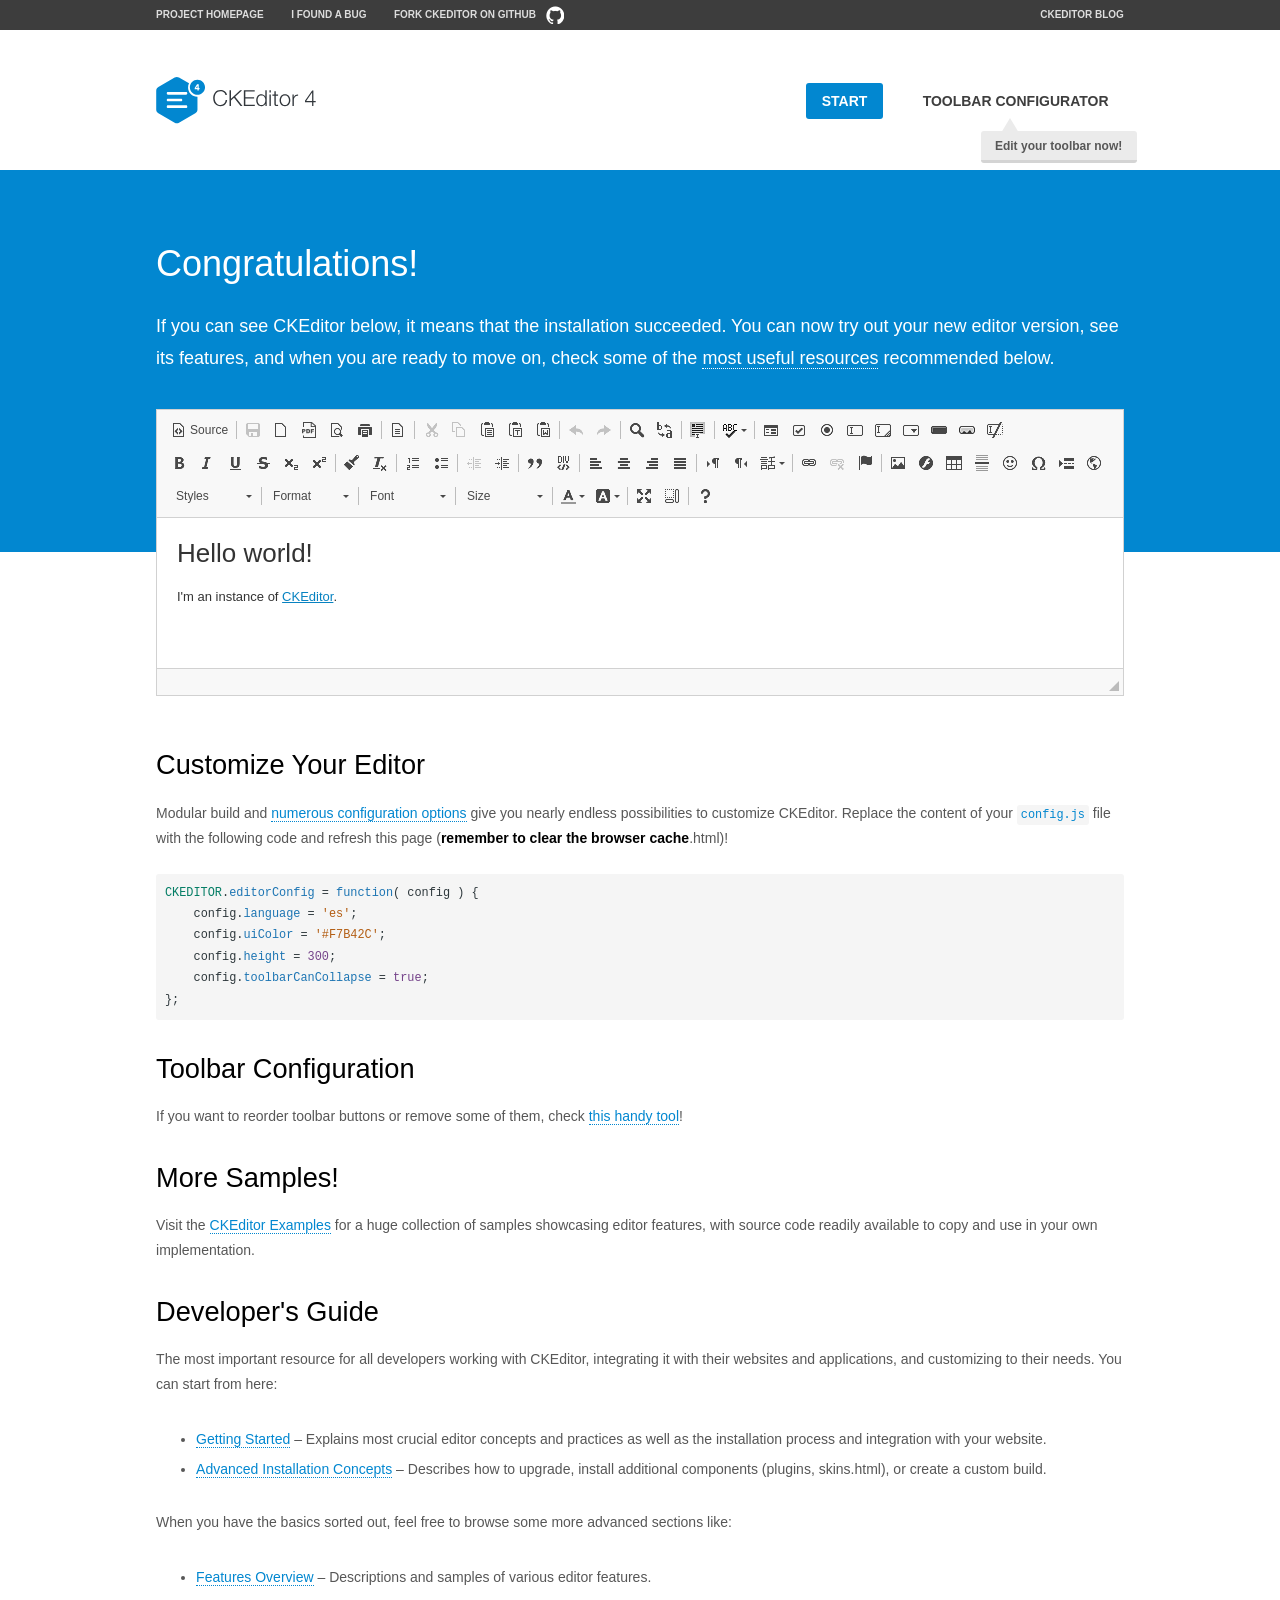
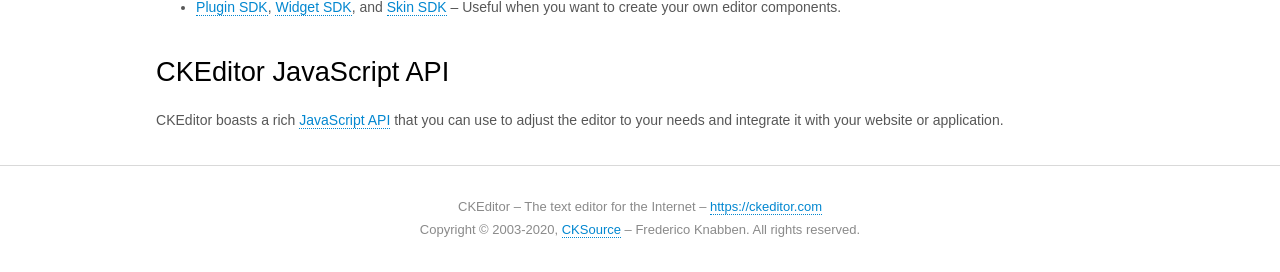
<file: ckeditor/samples/index.html>
<!DOCTYPE html>
<!--
Copyright (c) 2003-2020, CKSource - Frederico Knabben. All rights reserved.
For licensing, see LICENSE.md or https://ckeditor.com/legal/ckeditor-oss-license
-->
<html lang="en">
<head>
	<meta charset="utf-8">
	<title>CKEditor Sample</title>
	<script src="../ckeditor.js"></script>
	<script src="js/sample.js"></script>
	<link rel="stylesheet" href="css/samples.css">
	<link rel="stylesheet" href="toolbarconfigurator/lib/codemirror/neo.css">
	<meta name="viewport" content="width=device-width,initial-scale=1">
	<meta name="description" content="Try the latest sample of CKEditor 4 and learn more about customizing your WYSIWYG editor with endless possibilities.">
</head>
<body id="main">

<nav class="navigation-a">
	<div class="grid-container">
		<ul class="navigation-a-left grid-width-70">
			<li><a href="https://ckeditor.com/ckeditor-4/">Project Homepage</a></li>
			<li><a href="https://github.com/ckeditor/ckeditor4/issues">I found a bug</a></li>
			<li><a href="https://github.com/ckeditor/ckeditor4" class="icon-pos-right icon-navigation-a-github">Fork CKEditor on GitHub</a></li>
		</ul>
		<ul class="navigation-a-right grid-width-30">
			<li><a href="https://ckeditor.com/blog/">CKEditor Blog</a></li>
		</ul>
	</div>
</nav>

<header class="header-a">
	<div class="grid-container">
		<h1 class="header-a-logo grid-width-30">
			<a href="index.html"><img src="img/logo.svg" onerror="this.src='img/logo.png'; this.onerror=null;" alt="CKEditor Sample"></a>
		</h1>

		<nav class="navigation-b grid-width-70">
			<ul>
				<li><a href="index.html" class="button-a button-a-background">Start</a></li>
				<li><a href="toolbarconfigurator/index.html" class="button-a">Toolbar configurator <span class="balloon-a balloon-a-nw">Edit your toolbar now!</span></a></li>
			</ul>
		</nav>
	</div>
</header>

<main>
	<div class="adjoined-top">
		<div class="grid-container">
			<div class="content grid-width-100">
				<h1>Congratulations!</h1>
				<p>
					If you can see CKEditor below, it means that the installation succeeded.
					You can now try out your new editor version, see its features, and when you are ready to move on, check some of the <a href="#sample-customize">most useful resources</a> recommended below.
				</p>
			</div>
		</div>
	</div>
	<div class="adjoined-bottom">
		<div class="grid-container">
			<div class="grid-width-100">
				<div id="editor">
					<h1>Hello world!</h1>
					<p>I'm an instance of <a href="https://ckeditor.com">CKEditor</a>.</p>
				</div>
			</div>
		</div>
	</div>

	<div class="grid-container">
		<div class="content grid-width-100">
			<section id="sample-customize">
				<h2>Customize Your Editor</h2>
				<p>Modular build and <a href="https://ckeditor.com/docs/ckeditor4/latest/guide/dev_configuration.html">numerous configuration options</a> give you nearly endless possibilities to customize CKEditor. Replace the content of your <code><a href="../config.js">config.js</a></code> file with the following code and refresh this page (<strong>remember to clear the browser cache</strong>.html)!</p>
		<pre class="cm-s-neo CodeMirror"><code><span style="padding-right: 0.1px;"><span class="cm-variable">CKEDITOR</span>.<span class="cm-property">editorConfig</span> <span class="cm-operator">=</span> <span class="cm-keyword">function</span>( <span class="cm-def">config</span> ) {</span>
<span style="padding-right: 0.1px;"><span class="cm-tab">	</span><span class="cm-variable-2">config</span>.<span class="cm-property">language</span> <span class="cm-operator">=</span> <span class="cm-string">'es'</span>;</span>
<span style="padding-right: 0.1px;"><span class="cm-tab">	</span><span class="cm-variable-2">config</span>.<span class="cm-property">uiColor</span> <span class="cm-operator">=</span> <span class="cm-string">'#F7B42C'</span>;</span>
<span style="padding-right: 0.1px;"><span class="cm-tab">	</span><span class="cm-variable-2">config</span>.<span class="cm-property">height</span> <span class="cm-operator">=</span> <span class="cm-number">300</span>;</span>
<span style="padding-right: 0.1px;"><span class="cm-tab">	</span><span class="cm-variable-2">config</span>.<span class="cm-property">toolbarCanCollapse</span> <span class="cm-operator">=</span> <span class="cm-atom">true</span>;</span>
<span style="padding-right: 0.1px;">};</span></code></pre>
			</section>

			<section>
				<h2>Toolbar Configuration</h2>
				<p>If you want to reorder toolbar buttons or remove some of them, check <a href="toolbarconfigurator/index.html">this handy tool</a>!</p>
			</section>

			<section>
				<h2>More Samples!</h2>
				<p>Visit the <a href="https://ckeditor.com/docs/ckeditor4/latest/examples/index.html">CKEditor Examples</a> for a huge collection of samples showcasing editor features, with source code readily available to copy and use in your own implementation.</p>
			</section>

			<section>
				<h2>Developer's Guide</h2>
				<p>The most important resource for all developers working with CKEditor, integrating it with their websites and applications, and customizing to their needs. You can start from here:</p>
				<ul>
					<li><a href="https://ckeditor.com/docs/ckeditor4/latest/guide/dev_installation.html">Getting Started</a> &ndash; Explains most crucial editor concepts and practices as well as the installation process and integration with your website.</li>
					<li><a href="https://ckeditor.com/docs/ckeditor4/latest/guide/dev_advanced_installation.html">Advanced Installation Concepts</a> &ndash; Describes how to upgrade, install additional components (plugins, skins.html), or create a custom build.</li>
				</ul>
					<p>When you have the basics sorted out, feel free to browse some more advanced sections like:</p>
				<ul>
					<li><a href="https://ckeditor.com/docs/ckeditor4/latest/features/index.html">Features Overview</a> &ndash; Descriptions and samples of various editor features.</li>
					<li><a href="https://ckeditor.com/docs/ckeditor4/latest/guide/plugin_sdk_intro.html">Plugin SDK</a>, <a href="https://ckeditor.com/docs/ckeditor4/latest/guide/widget_sdk_intro.html">Widget SDK</a>, and <a href="https://ckeditor.com/docs/ckeditor4/latest/guide/skin_sdk_intro.html">Skin SDK</a> &ndash; Useful when you want to create your own editor components.</li>
				</ul>
			</section>

			<section>
				<h2>CKEditor JavaScript API</h2>
				<p>CKEditor boasts a rich <a href="https://ckeditor.com/docs/ckeditor4/latest/api/index.html">JavaScript API</a> that you can use to adjust the editor to your needs and integrate it with your website or application.</p>
			</section>
		</div>
	</div>
</main>

<footer class="footer-a grid-container">
	<div class="grid-container">
		<p class="grid-width-100">
			CKEditor &ndash; The text editor for the Internet &ndash; <a class="samples" href="https://ckeditor.com/">https://ckeditor.com</a>
		</p>
		<p class="grid-width-100" id="copy">
			Copyright &copy; 2003-2020, <a class="samples" href="https://cksource.com/">CKSource</a> &ndash; Frederico Knabben. All rights reserved.
		</p>
	</div>
</footer>
<script>
	initSample();
</script>

</body>
</html>
</file>
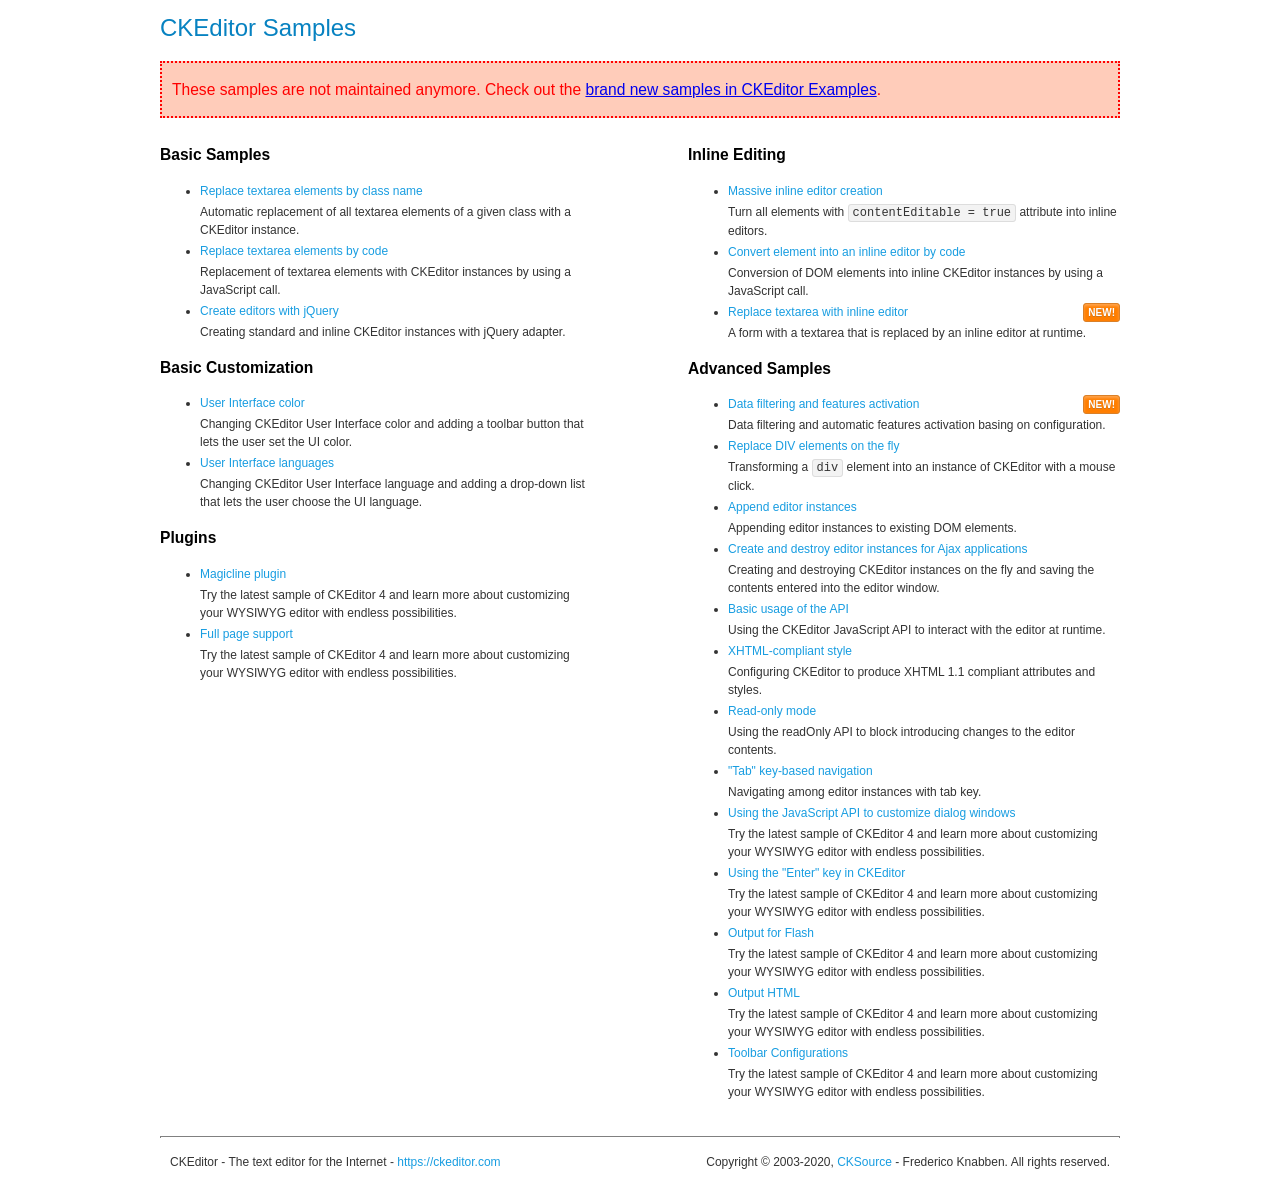
<file: ckeditor/samples/old/index.html>
<!DOCTYPE html>
<!--
Copyright (c) 2003-2020, CKSource - Frederico Knabben. All rights reserved.
For licensing, see LICENSE.md or https://ckeditor.com/legal/ckeditor-oss-license
-->
<html lang="en">
<head>
	<meta charset="utf-8">
	<title>CKEditor Samples</title>
	<link rel="stylesheet" href="sample.css">
	<meta name="description" content="Try the latest sample of CKEditor 4 and learn more about customizing your WYSIWYG editor with endless possibilities.">
</head>
<body>
	<h1 class="samples">
		CKEditor Samples
	</h1>
	<div class="warning deprecated">
		These samples are not maintained anymore. Check out the <a href="https://ckeditor.com/docs/ckeditor4/latest/examples/index.html">brand new samples in CKEditor Examples</a>.
	</div>
	<div class="twoColumns">
		<div class="twoColumnsLeft">
			<h2 class="samples">
				Basic Samples
			</h2>
			<dl class="samples">
				<dt><a class="samples" href="replacebyclass.html">Replace textarea elements by class name</a></dt>
				<dd>Automatic replacement of all textarea elements of a given class with a CKEditor instance.</dd>

				<dt><a class="samples" href="replacebycode.html">Replace textarea elements by code</a></dt>
				<dd>Replacement of textarea elements with CKEditor instances by using a JavaScript call.</dd>

				<dt><a class="samples" href="jquery.html">Create editors with jQuery</a></dt>
				<dd>Creating standard and inline CKEditor instances with jQuery adapter.</dd>
			</dl>

			<h2 class="samples">
				Basic Customization
			</h2>
			<dl class="samples">
				<dt><a class="samples" href="uicolor.html">User Interface color</a></dt>
				<dd>Changing CKEditor User Interface color and adding a toolbar button that lets the user set the UI color.</dd>

				<dt><a class="samples" href="uilanguages.html">User Interface languages</a></dt>
				<dd>Changing CKEditor User Interface language and adding a drop-down list that lets the user choose the UI language.</dd>
			</dl>


			<h2 class="samples">Plugins</h2>
<dl class="samples">
<dt><a class="samples" href="magicline/magicline.html">Magicline plugin</a></dt>
<dd>Try the latest sample of CKEditor 4 and learn more about customizing your WYSIWYG editor with endless possibilities.</dd>

<dt><a class="samples" href="wysiwygarea/fullpage.html">Full page support</a></dt>
<dd>Try the latest sample of CKEditor 4 and learn more about customizing your WYSIWYG editor with endless possibilities.</dd>
</dl>
		</div>
		<div class="twoColumnsRight">
			<h2 class="samples">
				Inline Editing
			</h2>
			<dl class="samples">
				<dt><a class="samples" href="inlineall.html">Massive inline editor creation</a></dt>
				<dd>Turn all elements with <code>contentEditable = true</code> attribute into inline editors.</dd>

				<dt><a class="samples" href="inlinebycode.html">Convert element into an inline editor by code</a></dt>
				<dd>Conversion of DOM elements into inline CKEditor instances by using a JavaScript call.</dd>

				<dt><a class="samples" href="inlinetextarea.html">Replace textarea with inline editor</a> <span class="new">New!</span></dt>
				<dd>A form with a textarea that is replaced by an inline editor at runtime.</dd>

				
			</dl>

			<h2 class="samples">
				Advanced Samples
			</h2>
			<dl class="samples">
				<dt><a class="samples" href="datafiltering.html">Data filtering and features activation</a> <span class="new">New!</span></dt>
				<dd>Data filtering and automatic features activation basing on configuration.</dd>

				<dt><a class="samples" href="divreplace.html">Replace DIV elements on the fly</a></dt>
				<dd>Transforming a <code>div</code> element into an instance of CKEditor with a mouse click.</dd>

				<dt><a class="samples" href="appendto.html">Append editor instances</a></dt>
				<dd>Appending editor instances to existing DOM elements.</dd>

				<dt><a class="samples" href="ajax.html">Create and destroy editor instances for Ajax applications</a></dt>
				<dd>Creating and destroying CKEditor instances on the fly and saving the contents entered into the editor window.</dd>

				<dt><a class="samples" href="api.html">Basic usage of the API</a></dt>
				<dd>Using the CKEditor JavaScript API to interact with the editor at runtime.</dd>

				<dt><a class="samples" href="xhtmlstyle.html">XHTML-compliant style</a></dt>
				<dd>Configuring CKEditor to produce XHTML 1.1 compliant attributes and styles.</dd>

				<dt><a class="samples" href="readonly.html">Read-only mode</a></dt>
				<dd>Using the readOnly API to block introducing changes to the editor contents.</dd>

				<dt><a class="samples" href="tabindex.html">"Tab" key-based navigation</a></dt>
				<dd>Navigating among editor instances with tab key.</dd>


				
<dt><a class="samples" href="dialog/dialog.html">Using the JavaScript API to customize dialog windows</a></dt>
<dd>Try the latest sample of CKEditor 4 and learn more about customizing your WYSIWYG editor with endless possibilities.</dd>

<dt><a class="samples" href="enterkey/enterkey.html">Using the &quot;Enter&quot; key in CKEditor</a></dt>
<dd>Try the latest sample of CKEditor 4 and learn more about customizing your WYSIWYG editor with endless possibilities.</dd>

<dt><a class="samples" href="htmlwriter/outputforflash.html">Output for Flash</a></dt>
<dd>Try the latest sample of CKEditor 4 and learn more about customizing your WYSIWYG editor with endless possibilities.</dd>

<dt><a class="samples" href="htmlwriter/outputhtml.html">Output HTML</a></dt>
<dd>Try the latest sample of CKEditor 4 and learn more about customizing your WYSIWYG editor with endless possibilities.</dd>

<dt><a class="samples" href="toolbar/toolbar.html">Toolbar Configurations</a></dt>
<dd>Try the latest sample of CKEditor 4 and learn more about customizing your WYSIWYG editor with endless possibilities.</dd>

			</dl>
		</div>
	</div>
	<div id="footer">
		<hr>
		<p>
			CKEditor - The text editor for the Internet - <a class="samples" href="https://ckeditor.com/">https://ckeditor.com</a>
		</p>
		<p id="copy">
			Copyright &copy; 2003-2020, <a class="samples" href="https://cksource.com/">CKSource</a> - Frederico Knabben. All rights reserved.
		</p>
	</div>
</body>
</html>
</file>
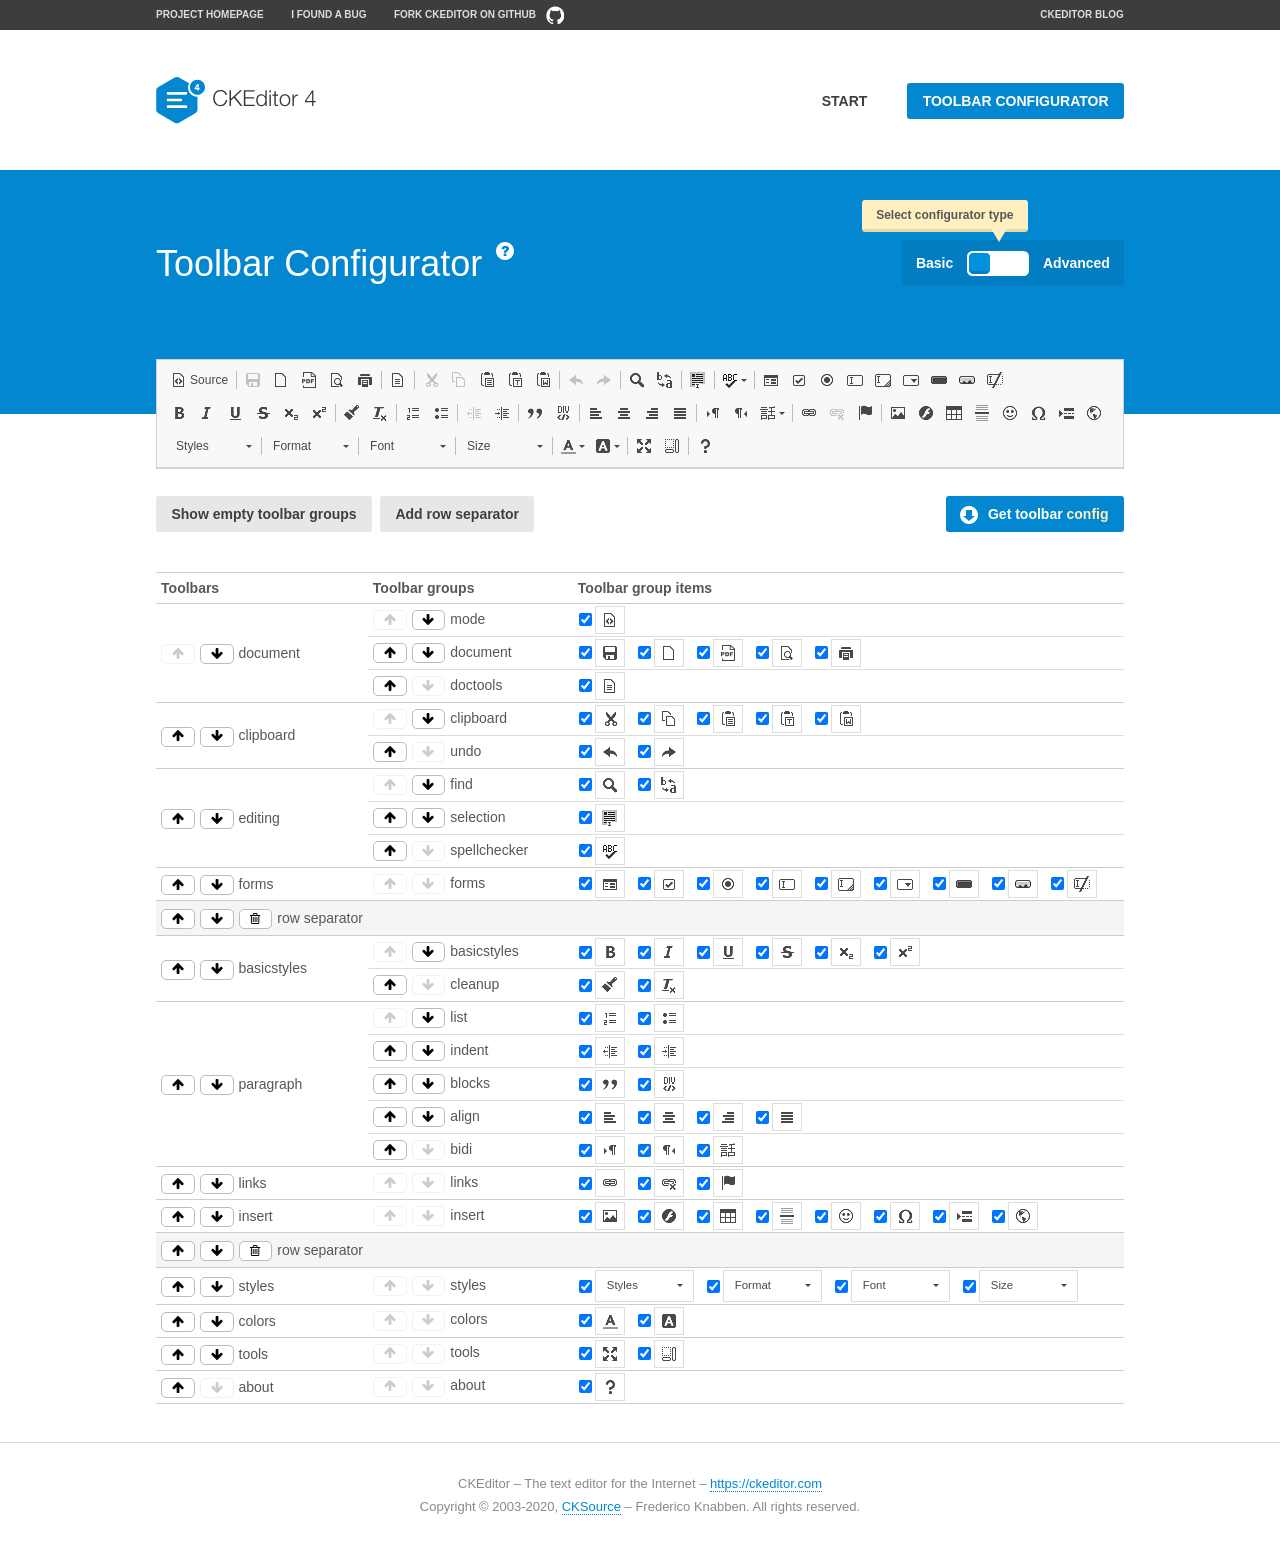
<file: ckeditor/samples/toolbarconfigurator/index.html>
<!DOCTYPE html>
<!--
Copyright (c) 2003-2020, CKSource - Frederico Knabben. All rights reserved.
For licensing, see LICENSE.md or https://ckeditor.com/legal/ckeditor-oss-license
-->
<!--[if IE 8]><html class="ie8"><![endif]-->
<!--[if gt IE 8]><html><![endif]-->
<!--[if !IE]><!--><html lang="en"><!--<![endif]-->
<head>
	<meta charset="utf-8">
	<title>Toolbar Configurator</title>
	<script src="../../ckeditor.js"></script>
	<script>
		if ( CKEDITOR.env.ie && CKEDITOR.env.version < 9 )
			CKEDITOR.tools.enableHtml5Elements( document );
	</script>
	<link rel="stylesheet" href="lib/codemirror/codemirror.css">
	<link rel="stylesheet" href="lib/codemirror/show-hint.css">
	<link rel="stylesheet" href="lib/codemirror/neo.css">
	<link rel="stylesheet" href="css/fontello.css">
	<link rel="stylesheet" href="../css/samples.css">
	<meta name="description" content="Try the latest sample of CKEditor 4 and learn more about customizing your WYSIWYG editor with endless possibilities.">
</head>
<body id="toolbar">

<nav class="navigation-a">
	<div class="grid-container">
		<ul class="navigation-a-left grid-width-70">
			<li><a href="https://ckeditor.com/ckeditor-4/">Project Homepage</a></li>
			<li><a href="https://github.com/ckeditor/ckeditor4/issues">I found a bug</a></li>
			<li><a href="https://github.com/ckeditor/ckeditor4" class="icon-pos-right icon-navigation-a-github">Fork CKEditor on GitHub</a></li>
		</ul>
		<ul class="navigation-a-right grid-width-30">
			<li><a href="https://ckeditor.com/blog/">CKEditor Blog</a></li>
		</ul>
	</div>
</nav>

<header class="header-a">
	<div class="grid-container">
		<h1 class="header-a-logo grid-width-30">
			<a href="../index.html"><img src="../img/logo.svg" onerror="this.src='../img/logo.png'; this.onerror=null;" alt="CKEditor Logo"></a>
		</h1>
		<nav class="navigation-b grid-width-70">
			<ul>
				<li><a href="../index.html"  class="button-a">Start</a></li>
				<li><a href="index.html"  class="button-a button-a-background">Toolbar configurator</a></li>
			</ul>
		</nav>
	</div>
</header>

<main>
	<div class="adjoined-top">
		<div class="grid-container">
			<div class="content grid-width-100">
				<div class="grid-container-nested">
					<h1 class="grid-width-60">
						Toolbar Configurator
						<a href="#help-content" type="button" title="Configurator help" id="help" class="button-a button-a-background button-a-no-text icon-pos-left icon-question-mark">Help</a>
					</h1>

					<div class="grid-width-40 grid-switch-magic">
						<div class="switch">
							<span class="balloon-a balloon-a-se">Select configurator type</span>
							<input type="radio" name="radio" data-num="1" id="radio-basic" />
							<input type="radio" name="radio" data-num="2" id="radio-advanced" />
							<label data-for="1" for="radio-basic">Basic</label>
							<span class="switch-inner">
								<span class="handler"></span>
							</span>
							<label data-for="2" for="radio-advanced">Advanced</label>
						</div>
					</div>
				</div>
			</div>
		</div>
	</div>
	<div class="adjoined-bottom">
		<div class="grid-container">
			<div class="grid-width-100">
				<div class="editors-container">
					<div id="editor-basic"></div>
					<div id="editor-advanced"></div>
				</div>
			</div>
		</div>
	</div>

	<div class="grid-container configurator">
		<div class="content grid-width-100">
			<div class="configurator">
				<div>
					<div id="toolbarModifierWrapper"></div>
				</div>
			</div>
		</div>
	</div>

	<div id="help-content">
		<div class="grid-container">
			<div class="grid-width-100">
				<h2>What Am I Doing Here?</h2>

				<div class="grid-container grid-container-nested">
					<div class="basic">
						<div class="grid-width-50">
							<p>Arrange <a href="https://ckeditor.com/docs/ckeditor4/latest/api/CKEDITOR_config.html#cfg-toolbarGroups">toolbar groups</a>, toggle <a href="https://ckeditor.com/docs/ckeditor4/latest/api/CKEDITOR_config.html#cfg-removeButtons">button visibility</a> according to your needs and get your toolbar configuration.</p>
							<p>You can replace the content of the <a href="../../config.js"><code>config.js</code></a> file with the generated configuration. If you already set some configuration options you will need to merge both configurations.</p>
						</div>
						<div class="grid-width-50">
							<p>Read more about different ways of <a href="https://ckeditor.com/docs/ckeditor4/latest/guide/dev_configuration.html">setting configuration</a> and do not forget about <strong>clearing browser cache</strong>.</p>
							<p>Arranging toolbar groups is the recommended way of configuring the toolbar, but if you need more freedom you can use the <a href="#advanced">advanced configurator</a>.</p>
						</div>
					</div>
					<div class="advanced" style="display: none;">
						<div class="grid-width-50">
							<p>With this code editor you can edit your <a href="https://ckeditor.com/docs/ckeditor4/latest/api/CKEDITOR_config.html#cfg-toolbar">toolbar configuration</a> live.</p>
							<p>You can replace the content of the <a href="../../config.js"><code>config.js</code></a> file with the generated configuration. If you already set some configuration options you will need to merge both configurations.</p>
						</div>
						<div class="grid-width-50">
							<p>Read more about different ways of <a href="https://ckeditor.com/docs/ckeditor4/latest/guide/dev_configuration.html">setting configuration</a> and do not forget about <strong>clearing browser cache</strong>.</p>
						</div>
					</div>
				</div>

				<p class="grid-container grid-container-nested">
					<button type="button" class="help-content-close grid-width-100 button-a button-a-background">Got it. Let's play!</button>
				</p>
			</div>
		</div>
	</div>
</main>

<footer class="footer-a grid-container">
	<p class="grid-width-100">
		CKEditor &ndash; The text editor for the Internet &ndash; <a class="samples" href="https://ckeditor.com/">https://ckeditor.com</a>
	</p>
	<p class="grid-width-100" id="copy">
		Copyright &copy; 2003-2020, <a class="samples" href="https://cksource.com/">CKSource</a> &ndash; Frederico Knabben. All rights reserved.
	</p>
</footer>

<script src="lib/codemirror/codemirror.js"></script>
<script src="lib/codemirror/javascript.js"></script>
<script src="lib/codemirror/show-hint.js"></script>

<script src="js/fulltoolbareditor.js"></script>
<script src="js/abstracttoolbarmodifier.js"></script>
<script src="js/toolbarmodifier.js"></script>
<script src="js/toolbartextmodifier.js"></script>
<script src="../js/sf.js"></script>

<script>
	( function() {
		'use strict';

		var mode = ( window.location.hash.substr( 1 ) === 'advanced' ) ? 'advanced' : 'basic',
			configuratorSection = CKEDITOR.document.findOne( 'main > .grid-container.configurator' ),
			basicInstruction = CKEDITOR.document.findOne( '#help-content .basic' ),
			advancedInstruction = CKEDITOR.document.findOne( '#help-content .advanced' ),

			// Configurator mode switcher.
			modeSwitchBasic = CKEDITOR.document.getById( 'radio-basic' ),
			modeSwitchAdvanced = CKEDITOR.document.getById( 'radio-advanced' );

		// Initial setup
		function updateSwitcher() {
			if ( mode === 'advanced' ) {
				modeSwitchAdvanced.$.checked = true;
			} else {
				modeSwitchBasic.$.checked = true;
			}
		}

		updateSwitcher();

		CKEDITOR.document.getWindow().on( 'hashchange', function( e ) {
			var hash = window.location.hash.substr( 1 );
			if ( !( hash === 'advanced' || hash === 'basic' ) ) {
				return;
			}
			mode = hash;
			onToolbarsDone( mode );
		} );

		CKEDITOR.document.getWindow().on( 'resize', function() {
			updateToolbar( ( mode === 'basic' ? toolbarModifier : toolbarTextModifier )[ 'editorInstance' ] );
		} );

		function onRefresh( modifier ) {
			modifier = modifier || this;

			if ( mode === 'basic' && modifier instanceof ToolbarConfigurator.ToolbarTextModifier ) {
				return;
			}

			// CodeMirror container becomes visible, so we need to refresh and to avoid rendering problems.
			if ( mode === 'advanced' && modifier instanceof ToolbarConfigurator.ToolbarTextModifier ) {
				modifier.codeContainer.refresh();
			}

			updateToolbar( modifier.editorInstance );
		}

		function updateToolbar( editor ) {
			var editorContainer = editor.container;

			// Not always editor is loaded.
			if ( !editorContainer ) {
				return;
			}

			var displayStyle = editorContainer.getStyle( 'display' );

			editorContainer.setStyle( 'display', 'block' );

			var newHeight = editorContainer.getSize( 'height' );

			var newMarginTop = parseInt( editorContainer.getComputedStyle( 'margin-top' ), 10 );
			newMarginTop = ( isNaN( newMarginTop ) ? 0 : Number( newMarginTop ) );

			var newMarginBottom = parseInt( editorContainer.getComputedStyle( 'margin-bottom' ), 10 );
			newMarginBottom = ( isNaN( newMarginBottom ) ? 0 : Number( newMarginBottom ) );

			var result = newHeight + newMarginTop + newMarginBottom;

			editorContainer.setStyle( 'display', displayStyle );

			editor.container.getAscendant( 'div' ).setStyle( 'height', result + 'px' );
		}

		var toolbarModifier = new ToolbarConfigurator.ToolbarModifier( 'editor-basic' );

		var done = 0;
		toolbarModifier.init( onToolbarInit );
		toolbarModifier.onRefresh = onRefresh;

		CKEDITOR.document.getById( 'toolbarModifierWrapper' ).append( toolbarModifier.mainContainer );

		var toolbarTextModifier = new ToolbarConfigurator.ToolbarTextModifier( 'editor-advanced' );
		toolbarTextModifier.init( onToolbarInit );
		toolbarTextModifier.onRefresh = onRefresh;

		function onToolbarInit() {
			if ( ++done === 2 ) {
				onToolbarsDone();

				positionSticky.watch( CKEDITOR.document.findOne( '.toolbar' ), function() {
					return mode === 'advanced';
				} );
			}
		}

		function onToolbarsDone() {
			if ( mode === 'basic' ) {
				toggleModeBasic( false );
			} else {
				toggleModeAdvanced( false );
			}

			updateSwitcher();

			setTimeout( function() {
				CKEDITOR.document.findOne( '.editors-container' ).addClass( 'active' );
				CKEDITOR.document.findOne( '#toolbarModifierWrapper' ).addClass( 'active' );
			}, 200 );
		}

		CKEDITOR.document.getById( 'toolbarModifierWrapper' ).append( toolbarTextModifier.mainContainer );

		function toogleModeSwitch( onElement, offElement, onModifier, offModifier ) {
			onElement.addClass( 'fancy-button-active' );
			offElement.removeClass( 'fancy-button-active' );

			onModifier.showUI();
			offModifier.hideUI();
		}

		function toggleModeBasic( callOnRefresh ) {
			callOnRefresh = ( callOnRefresh !== false );
			mode = 'basic';
			window.location.hash = '#basic';
			toogleModeSwitch( modeSwitchBasic, modeSwitchAdvanced, toolbarModifier, toolbarTextModifier );

			configuratorSection.removeClass( 'freed-width' );
			basicInstruction.show();
			advancedInstruction.hide();

			callOnRefresh && onRefresh( toolbarModifier );
		}

		function toggleModeAdvanced( callOnRefresh ) {
			callOnRefresh = ( callOnRefresh !== false );
			mode = 'advanced';
			window.location.hash = '#advanced';
			toogleModeSwitch( modeSwitchAdvanced, modeSwitchBasic, toolbarTextModifier, toolbarModifier );

			configuratorSection.addClass( 'freed-width' );
			advancedInstruction.show();
			basicInstruction.hide();

			callOnRefresh && onRefresh( toolbarTextModifier );
		}

		modeSwitchBasic.on( 'click', toggleModeBasic );
		modeSwitchAdvanced.on( 'click', toggleModeAdvanced );

		//
		// Position:sticky for the toolbar.
		//

		// Will make elements behave like they were styled with position:sticky.
		var positionSticky = {
			// Store object: {
			// 		element: CKEDITOR.dom.element, // Element which will float.
			// 		placeholder: CKEDITOR.dom.element, // Placeholder which is place to prevent page bounce.
			// 		isFixed: boolean // Whether element float now.
			// }
			watched: [],

			active: [],

			staticContainer: null,

			init: function() {
				var element = CKEDITOR.dom.element.createFromHtml(
					'<div class="staticContainer">' +
						'<div class="grid-container" >' +
							'<div class="grid-width-100">' +
								'<div class="inner"></div>' +
							'</div>' +
						'</div>' +
					'</div>' );

				this.staticContainer = element.findOne( '.inner' );

				CKEDITOR.document.getBody().append( element );
			},

			watch: function( element, preventFunc ) {
				this.watched.push( {
					element: element,
					placeholder: new CKEDITOR.dom.element( 'div' ),
					isFixed: false,
					preventFunc: preventFunc
				} );
			},

			checkAll: function() {
				for ( var i = 0; i < this.watched.length; i++ ) {
					this.check( this.watched[ i ] );
				}
			},

			check: function( element ) {
				var isFixed = element.isFixed;
				var shouldBeFixed = this.shouldBeFixed( element );

				// Nothing to be done.
				if ( isFixed === shouldBeFixed ) {
					return;
				}

				var placeholder = element.placeholder;

				if ( isFixed ) {
					// Unfixing.

					element.element.insertBefore( placeholder );
					placeholder.remove();

					element.element.removeStyle( 'margin' );

					this.active.splice( CKEDITOR.tools.indexOf( this.active, element ), 1 );

				} else {
					// Fixing.
					placeholder.setStyle( 'width', element.element.getSize( 'width' ) + 'px' );
					placeholder.setStyle( 'height', element.element.getSize( 'height' ) + 'px' );
					placeholder.setStyle( 'margin-bottom', element.element.getComputedStyle( 'margin-bottom' ) );
					placeholder.setStyle( 'display', element.element.getComputedStyle( 'display' ) );
					placeholder.insertAfter( element.element );

					this.staticContainer.append( element.element );

					this.active.push( element );
				}

				element.isFixed = !element.isFixed;
			},

			shouldBeFixed: function( element ) {
				if ( element.preventFunc && element.preventFunc() ) {
					return false;
				}

				// If element is already fixed we are checking it's placeholder.
				var related = ( element.isFixed ? element.placeholder : element.element ),
					clientRect = related.$.getBoundingClientRect(),
					staticHeight = this.staticContainer.getSize('height' ),
					elemHeight = element.element.getSize( 'height' );

				if ( element.isFixed ) {
					return ( clientRect.top + elemHeight < staticHeight );
				} else {
					return ( clientRect.top < staticHeight );
				}
			}
		};

		positionSticky.init();

		CKEDITOR.document.getWindow().on( 'scroll',
			CKEDITOR.tools.eventsBuffer( 100, positionSticky.checkAll, positionSticky ).input
		);

		// Make the toolbar sticky.
		positionSticky.watch( CKEDITOR.document.findOne( '.editors-container' ) );

		// Help button and help-content.
		( function() {
			var helpButton = CKEDITOR.document.getById( 'help' ),
				helpContent = CKEDITOR.document.getById( 'help-content' );

			// Don't show help button on IE8 because it's unsupported by Pico Modal.
			if ( CKEDITOR.env.ie && CKEDITOR.env.version == 8 ) {
				helpButton.hide();
			} else {
				// Display help modal when the button is clicked.
				helpButton.on( 'click', function( evt ) {
					SF.modal( {
						// Clone modal content from DOM.
						content: helpContent.getHtml(),

						afterCreate: function( modal ) {
							// Enable modal content button to close the modal.
							new CKEDITOR.dom.element( modal.modalElem() ).findOne( '.help-content-close' ).once( 'click', modal.close );
						}
					} ).show();
				} );
			}
		} )();
	} )();
</script>
</body>
</html>
</file>
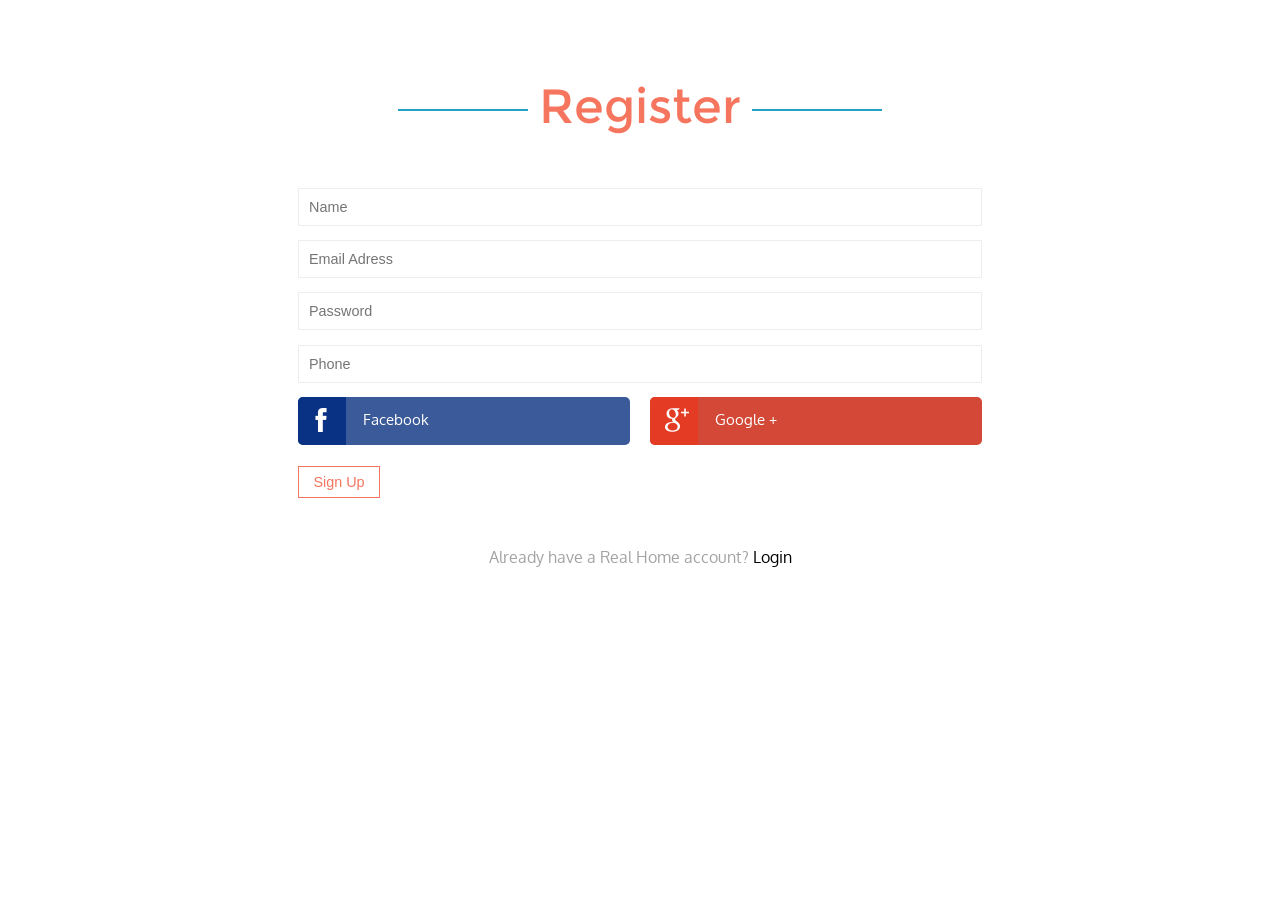
<file: Content/LogIn/register.html>
﻿
<!DOCTYPE html>
<html>
<head>
    <title>REGISTER</title>
    <link href="assests/css/bootstrap.css" rel="stylesheet" type="text/css" media="all">
    <!-- jQuery (necessary for Bootstrap's JavaScript plugins) -->
    <script src="assests/js/jquery.min.js"></script>
    <!-- Custom Theme files -->
    <!--menu-->

    <script src="assests/js/scripts.js"></script>
    
    <link href="assests/css/styles.css" rel="stylesheet" />
    <!--//menu-->
    <!--theme-style-->
    <link href="assests/css/style.css" rel="stylesheet" type="text/css" media="all">

</head>
<body data-new-gr-c-s-check-loaded="14.984.0" data-gr-ext-installed="">
    <!--header-->
    <!--//-->
    <!--//header-->
    <!--contact-->
    <div class="login-right">
        <div class="container">
            <h3>Register</h3>
            <div class="login-top">

                <div class="form-info">
                    <form>
                        <input type="text" placeholder="Name" required="">
                        <input type="text" placeholder="Email Adress" required="">
                        <input type="password" placeholder="Password " required="">
                        <input type="text" placeholder="Phone " required="">
                        <ul class="login-icons">
                            <li><a href="#"><i class="facebook"> </i><span>Facebook</span></a></li>
                            <li><a href="#" class="go"><i class="google"></i><span>Google +</span></a></li>
                        </ul><label class="hvr-sweep-to-right">
                            <input type="submit" value="Sign Up">
                        </label>
                    </form>
                    <p>Already have a Real Home account? <a href="login.html">Login</a></p>
                </div>

            </div>
        </div>
    </div>
    <!--//contact-->
    <!--footer-->
    <!--//footer-->

</body>
</html>
</file>
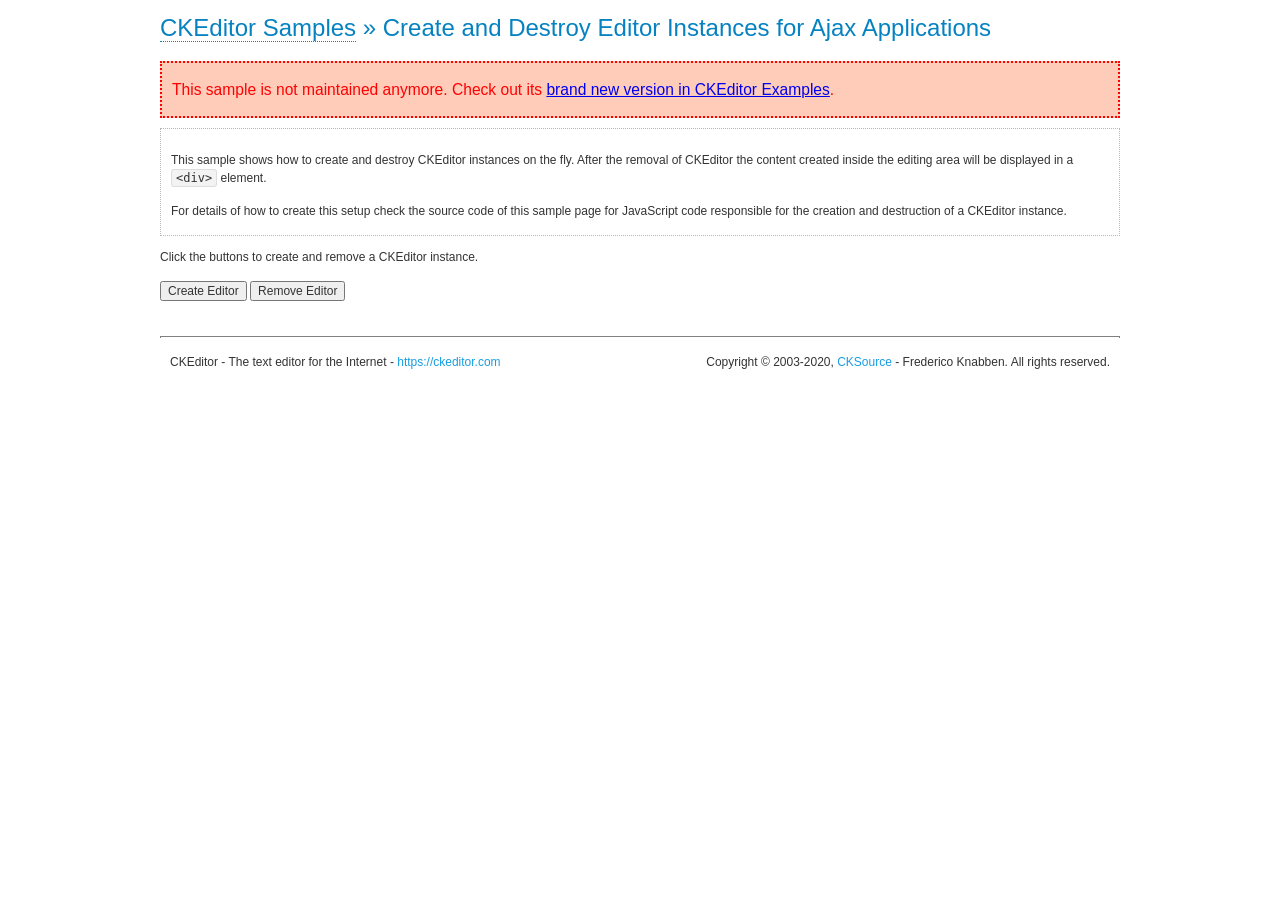
<file: ckeditor/samples/old/ajax.html>
<!DOCTYPE html>
<!--
Copyright (c) 2003-2020, CKSource - Frederico Knabben. All rights reserved.
For licensing, see LICENSE.md or https://ckeditor.com/legal/ckeditor-oss-license
-->
<html lang="en">
<head>
	<meta charset="utf-8">
	<title>Ajax &mdash; CKEditor Sample</title>
	<script src="../../ckeditor.js"></script>
	<link rel="stylesheet" href="sample.css">
	<meta name="description" content="Try the latest sample of CKEditor 4 and learn more about customizing your WYSIWYG editor with endless possibilities.">
	<script>

		var editor, html = '';

		function createEditor() {
			if ( editor )
				return;

			// Create a new editor inside the <div id="editor">, setting its value to html
			var config = {};
			editor = CKEDITOR.appendTo( 'editor', config, html );
		}

		function removeEditor() {
			if ( !editor )
				return;

			// Retrieve the editor contents. In an Ajax application, this data would be
			// sent to the server or used in any other way.
			document.getElementById( 'editorcontents' ).innerHTML = html = editor.getData();
			document.getElementById( 'contents' ).style.display = '';

			// Destroy the editor.
			editor.destroy();
			editor = null;
		}

	</script>
</head>
<body>
	<h1 class="samples">
		<a href="index.html">CKEditor Samples</a> &raquo; Create and Destroy Editor Instances for Ajax Applications
	</h1>
	<div class="warning deprecated">
		This sample is not maintained anymore. Check out its <a href="https://ckeditor.com/docs/ckeditor4/latest/examples/saveajax.html">brand new version in CKEditor Examples</a>.
	</div>
	<div class="description">
		<p>
			This sample shows how to create and destroy CKEditor instances on the fly. After the removal of CKEditor the content created inside the editing
			area will be displayed in a <code>&lt;div&gt;</code> element.
		</p>
		<p>
			For details of how to create this setup check the source code of this sample page
			for JavaScript code responsible for the creation and destruction of a CKEditor instance.
		</p>
	</div>
	<p>Click the buttons to create and remove a CKEditor instance.</p>
	<p>
		<input onclick="createEditor();" type="button" value="Create Editor">
		<input onclick="removeEditor();" type="button" value="Remove Editor">
	</p>
	<!-- This div will hold the editor. -->
	<div id="editor">
	</div>
	<div id="contents" style="display: none">
		<p>
			Edited Contents:
		</p>
		<!-- This div will be used to display the editor contents. -->
		<div id="editorcontents">
		</div>
	</div>
	<div id="footer">
		<hr>
		<p>
			CKEditor - The text editor for the Internet - <a class="samples" href="https://ckeditor.com/">https://ckeditor.com</a>
		</p>
		<p id="copy">
			Copyright &copy; 2003-2020, <a class="samples" href="https://cksource.com/">CKSource</a> - Frederico
			Knabben. All rights reserved.
		</p>
	</div>
</body>
</html>
</file>
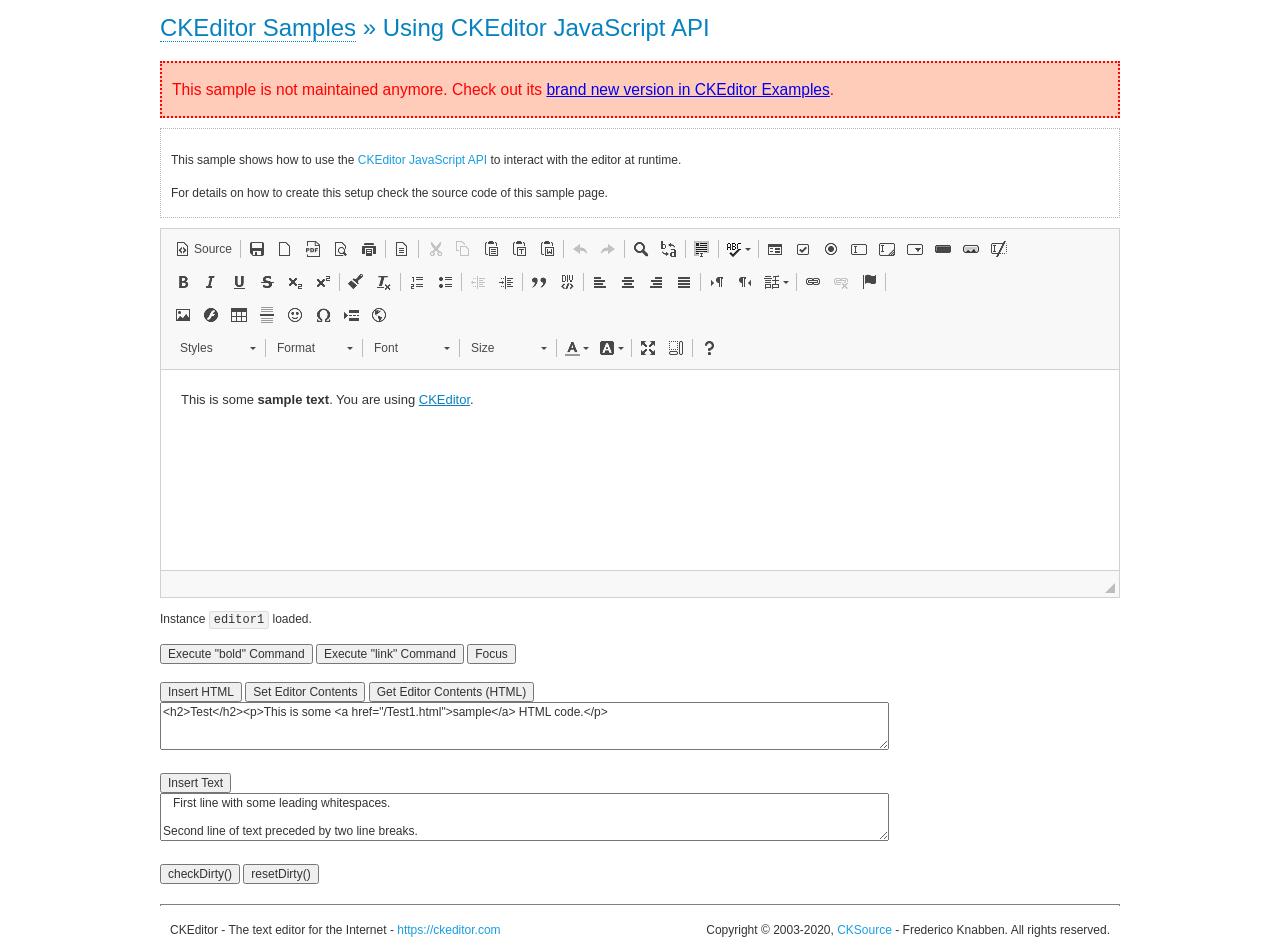
<file: ckeditor/samples/old/api.html>
<!DOCTYPE html>
<!--
Copyright (c) 2003-2020, CKSource - Frederico Knabben. All rights reserved.
For licensing, see LICENSE.md or https://ckeditor.com/legal/ckeditor-oss-license
-->
<html lang="en">
<head>
	<meta charset="utf-8">
	<title>API Usage &mdash; CKEditor Sample</title>
	<script src="../../ckeditor.js"></script>
	<link href="sample.css" rel="stylesheet">
	<meta name="description" content="Try the latest sample of CKEditor 4 and learn more about customizing your WYSIWYG editor with endless possibilities.">
	<script>

// The instanceReady event is fired, when an instance of CKEditor has finished
// its initialization.
CKEDITOR.on( 'instanceReady', function( ev ) {
	// Show the editor name and description in the browser status bar.
	document.getElementById( 'eMessage' ).innerHTML = 'Instance <code>' + ev.editor.name + '<\/code> loaded.';

	// Show this sample buttons.
	document.getElementById( 'eButtons' ).style.display = 'block';
});

function InsertHTML() {
	// Get the editor instance that we want to interact with.
	var editor = CKEDITOR.instances.editor1;
	var value = document.getElementById( 'htmlArea' ).value;

	// Check the active editing mode.
	if ( editor.mode == 'wysiwyg' )
	{
		// Insert HTML code.
		// https://ckeditor.com/docs/ckeditor4/latest/api/CKEDITOR_editor.html#method-insertHtml
		editor.insertHtml( value );
	}
	else
		alert( 'You must be in WYSIWYG mode!' );
}

function InsertText() {
	// Get the editor instance that we want to interact with.
	var editor = CKEDITOR.instances.editor1;
	var value = document.getElementById( 'txtArea' ).value;

	// Check the active editing mode.
	if ( editor.mode == 'wysiwyg' )
	{
		// Insert as plain text.
		// https://ckeditor.com/docs/ckeditor4/latest/api/CKEDITOR_editor.html#method-insertText
		editor.insertText( value );
	}
	else
		alert( 'You must be in WYSIWYG mode!' );
}

function SetContents() {
	// Get the editor instance that we want to interact with.
	var editor = CKEDITOR.instances.editor1;
	var value = document.getElementById( 'htmlArea' ).value;

	// Set editor contents (replace current contents).
	// https://ckeditor.com/docs/ckeditor4/latest/api/CKEDITOR_editor.html#method-setData
	editor.setData( value );
}

function GetContents() {
	// Get the editor instance that you want to interact with.
	var editor = CKEDITOR.instances.editor1;

	// Get editor contents
	// https://ckeditor.com/docs/ckeditor4/latest/api/CKEDITOR_editor.html#method-getData
	alert( editor.getData() );
}

function ExecuteCommand( commandName ) {
	// Get the editor instance that we want to interact with.
	var editor = CKEDITOR.instances.editor1;

	// Check the active editing mode.
	if ( editor.mode == 'wysiwyg' )
	{
		// Execute the command.
		// https://ckeditor.com/docs/ckeditor4/latest/api/CKEDITOR_editor.html#method-execCommand
		editor.execCommand( commandName );
	}
	else
		alert( 'You must be in WYSIWYG mode!' );
}

function CheckDirty() {
	// Get the editor instance that we want to interact with.
	var editor = CKEDITOR.instances.editor1;
	// Checks whether the current editor contents present changes when compared
	// to the contents loaded into the editor at startup
	// https://ckeditor.com/docs/ckeditor4/latest/api/CKEDITOR_editor.html#method-checkDirty
	alert( editor.checkDirty() );
}

function ResetDirty() {
	// Get the editor instance that we want to interact with.
	var editor = CKEDITOR.instances.editor1;
	// Resets the "dirty state" of the editor (see CheckDirty())
	// https://ckeditor.com/docs/ckeditor4/latest/api/CKEDITOR_editor.html#method-resetDirty
	editor.resetDirty();
	alert( 'The "IsDirty" status has been reset' );
}

function Focus() {
	CKEDITOR.instances.editor1.focus();
}

function onFocus() {
	document.getElementById( 'eMessage' ).innerHTML = '<b>' + this.name + ' is focused </b>';
}

function onBlur() {
	document.getElementById( 'eMessage' ).innerHTML = this.name + ' lost focus';
}

	</script>

</head>
<body>
	<h1 class="samples">
		<a href="index.html">CKEditor Samples</a> &raquo; Using CKEditor JavaScript API
	</h1>
	<div class="warning deprecated">
		This sample is not maintained anymore. Check out its <a href="https://ckeditor.com/docs/ckeditor4/latest/examples/api.html">brand new version in CKEditor Examples</a>.
	</div>
	<div class="description">
	<p>
		This sample shows how to use the
		<a class="samples" href="https://ckeditor.com/docs/ckeditor4/latest/api/CKEDITOR_editor.html">CKEditor JavaScript API</a>
		to interact with the editor at runtime.
	</p>
	<p>
		For details on how to create this setup check the source code of this sample page.
	</p>
	</div>

	<!-- This <div> holds alert messages to be display in the sample page. -->
	<div id="alerts">
		<noscript>
			<p>
				<strong>CKEditor requires JavaScript to run</strong>. In a browser with no JavaScript
				support, like yours, you should still see the contents (HTML data) and you should
				be able to edit it normally, without a rich editor interface.
			</p>
		</noscript>
	</div>
	<form action="../../../samples/sample_posteddata.php" method="post">
		<textarea cols="100" id="editor1" name="editor1" rows="10">&lt;p&gt;This is some &lt;strong&gt;sample text&lt;/strong&gt;. You are using &lt;a href="https://ckeditor.com/"&gt;CKEditor&lt;/a&gt;.&lt;/p&gt;</textarea>

		<script>
			// Replace the <textarea id="editor1"> with an CKEditor instance.
			CKEDITOR.replace( 'editor1', {
				on: {
					focus: onFocus,
					blur: onBlur,

					// Check for availability of corresponding plugins.
					pluginsLoaded: function( evt ) {
						var doc = CKEDITOR.document, ed = evt.editor;
						if ( !ed.getCommand( 'bold' ) )
							doc.getById( 'exec-bold' ).hide();
						if ( !ed.getCommand( 'link' ) )
							doc.getById( 'exec-link' ).hide();
					}
				}
			});
		</script>

		<p id="eMessage">
		</p>

		<div id="eButtons" style="display: none">
			<input id="exec-bold" onclick="ExecuteCommand('bold');" type="button" value="Execute &quot;bold&quot; Command">
			<input id="exec-link" onclick="ExecuteCommand('link');" type="button" value="Execute &quot;link&quot; Command">
			<input onclick="Focus();" type="button" value="Focus">
			<br><br>
			<input onclick="InsertHTML();" type="button" value="Insert HTML">
			<input onclick="SetContents();" type="button" value="Set Editor Contents">
			<input onclick="GetContents();" type="button" value="Get Editor Contents (HTML)">
			<br>
			<textarea cols="100" id="htmlArea" rows="3">&lt;h2&gt;Test&lt;/h2&gt;&lt;p&gt;This is some &lt;a href="/Test1.html"&gt;sample&lt;/a&gt; HTML code.&lt;/p&gt;</textarea>
			<br>
			<br>
			<input onclick="InsertText();" type="button" value="Insert Text">
			<br>
			<textarea cols="100" id="txtArea" rows="3">   First line with some leading whitespaces.

Second line of text preceded by two line breaks.</textarea>
			<br>
			<br>
			<input onclick="CheckDirty();" type="button" value="checkDirty()">
			<input onclick="ResetDirty();" type="button" value="resetDirty()">
		</div>
	</form>
	<div id="footer">
		<hr>
		<p>
			CKEditor - The text editor for the Internet - <a class="samples" href="https://ckeditor.com/">https://ckeditor.com</a>
		</p>
		<p id="copy">
			Copyright &copy; 2003-2020, <a class="samples" href="https://cksource.com/">CKSource</a> - Frederico
			Knabben. All rights reserved.
		</p>
	</div>
</body>
</html>
</file>
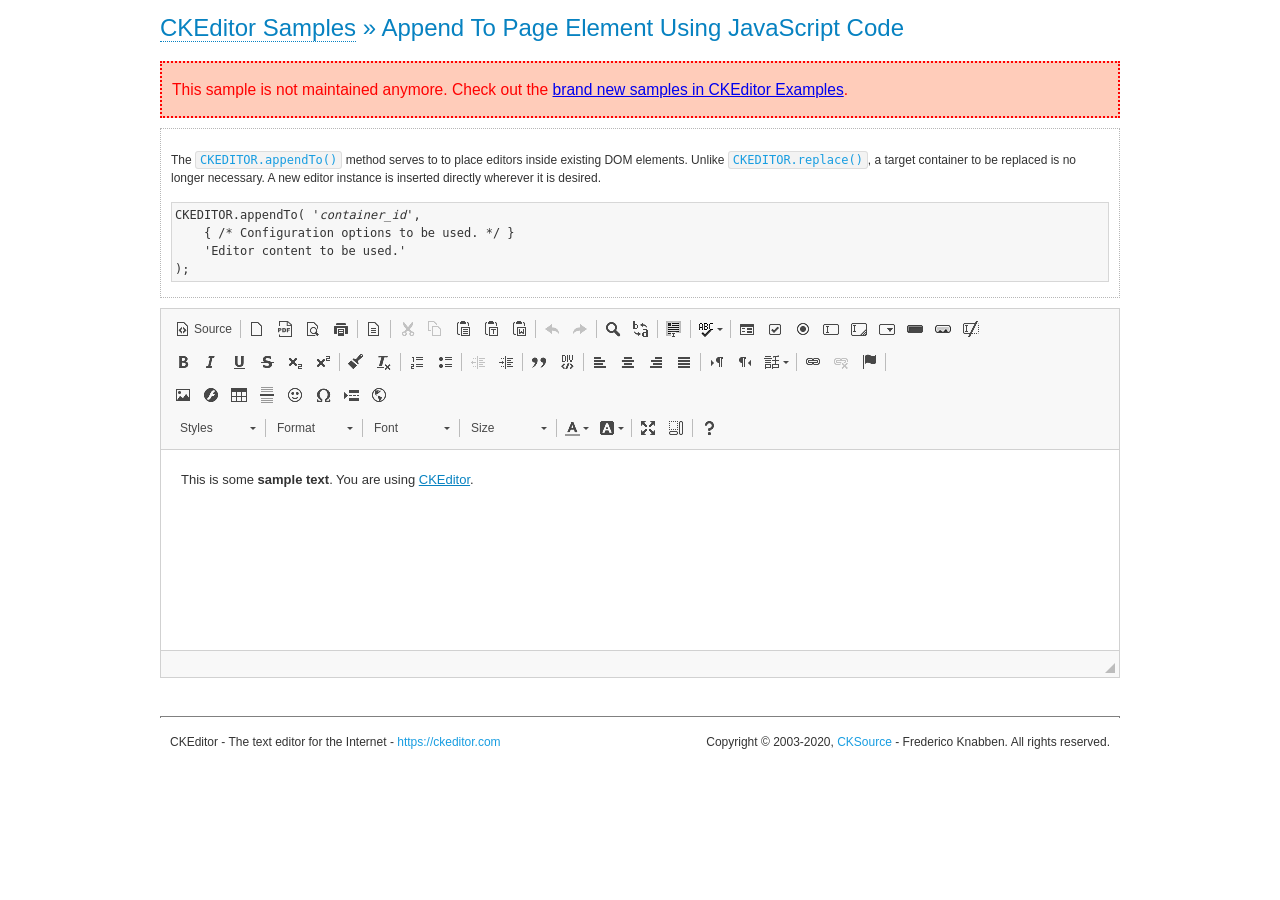
<file: ckeditor/samples/old/appendto.html>
<!DOCTYPE html>
<!--
Copyright (c) 2003-2020, CKSource - Frederico Knabben. All rights reserved.
For licensing, see LICENSE.md or https://ckeditor.com/legal/ckeditor-oss-license
-->
<html lang="en">
<head>
	<meta charset="utf-8">
	<title>Append To Page Element Using JavaScript Code &mdash; CKEditor Sample</title>
	<script src="../../ckeditor.js"></script>
	<link rel="stylesheet" href="sample.css">
	<meta name="description" content="Try the latest sample of CKEditor 4 and learn more about customizing your WYSIWYG editor with endless possibilities.">
</head>
<body>
	<h1 class="samples">
		<a href="index.html">CKEditor Samples</a> &raquo; Append To Page Element Using JavaScript Code
	</h1>
	<div class="warning deprecated">
		This sample is not maintained anymore. Check out the <a href="https://ckeditor.com/docs/ckeditor4/latest/examples/index.html">brand new samples in CKEditor Examples</a>.
	</div>
	<div id="section1">
		<div class="description">
			<p>
				The <code><a class="samples" href="https://ckeditor.com/docs/ckeditor4/latest/api/CKEDITOR.html#method-appendTo">CKEDITOR.appendTo()</a></code> method serves to to place editors inside existing DOM elements. Unlike <code><a class="samples" href="https://ckeditor.com/docs/ckeditor4/latest/api/CKEDITOR.html#method-replace">CKEDITOR.replace()</a></code>,
				a target container to be replaced is no longer necessary. A new editor
				instance is inserted directly wherever it is desired.
			</p>
<pre class="samples">CKEDITOR.appendTo( '<em>container_id</em>',
	{ /* Configuration options to be used. */ }
	'Editor content to be used.'
);</pre>
		</div>
		<script>

			// This call can be placed at any point after the
			// DOM element to append CKEditor to or inside the <head><script>
			// in a window.onload event handler.

			// Append a CKEditor instance using the default configuration and the
			// provided content to the <div> element of ID "section1".
			CKEDITOR.appendTo( 'section1',
				null,
				'<p>This is some <strong>sample text</strong>. You are using <a href="https://ckeditor.com/">CKEditor</a>.</p>'
			);

		</script>
	</div>
	<br>
	<div id="footer">
		<hr>
		<p>
			CKEditor - The text editor for the Internet - <a class="samples" href="https://ckeditor.com/">https://ckeditor.com</a>
		</p>
		<p id="copy">
			Copyright &copy; 2003-2020, <a class="samples" href="https://cksource.com/">CKSource</a> - Frederico
			Knabben. All rights reserved.
		</p>
	</div>
</body>
</html>
</file>
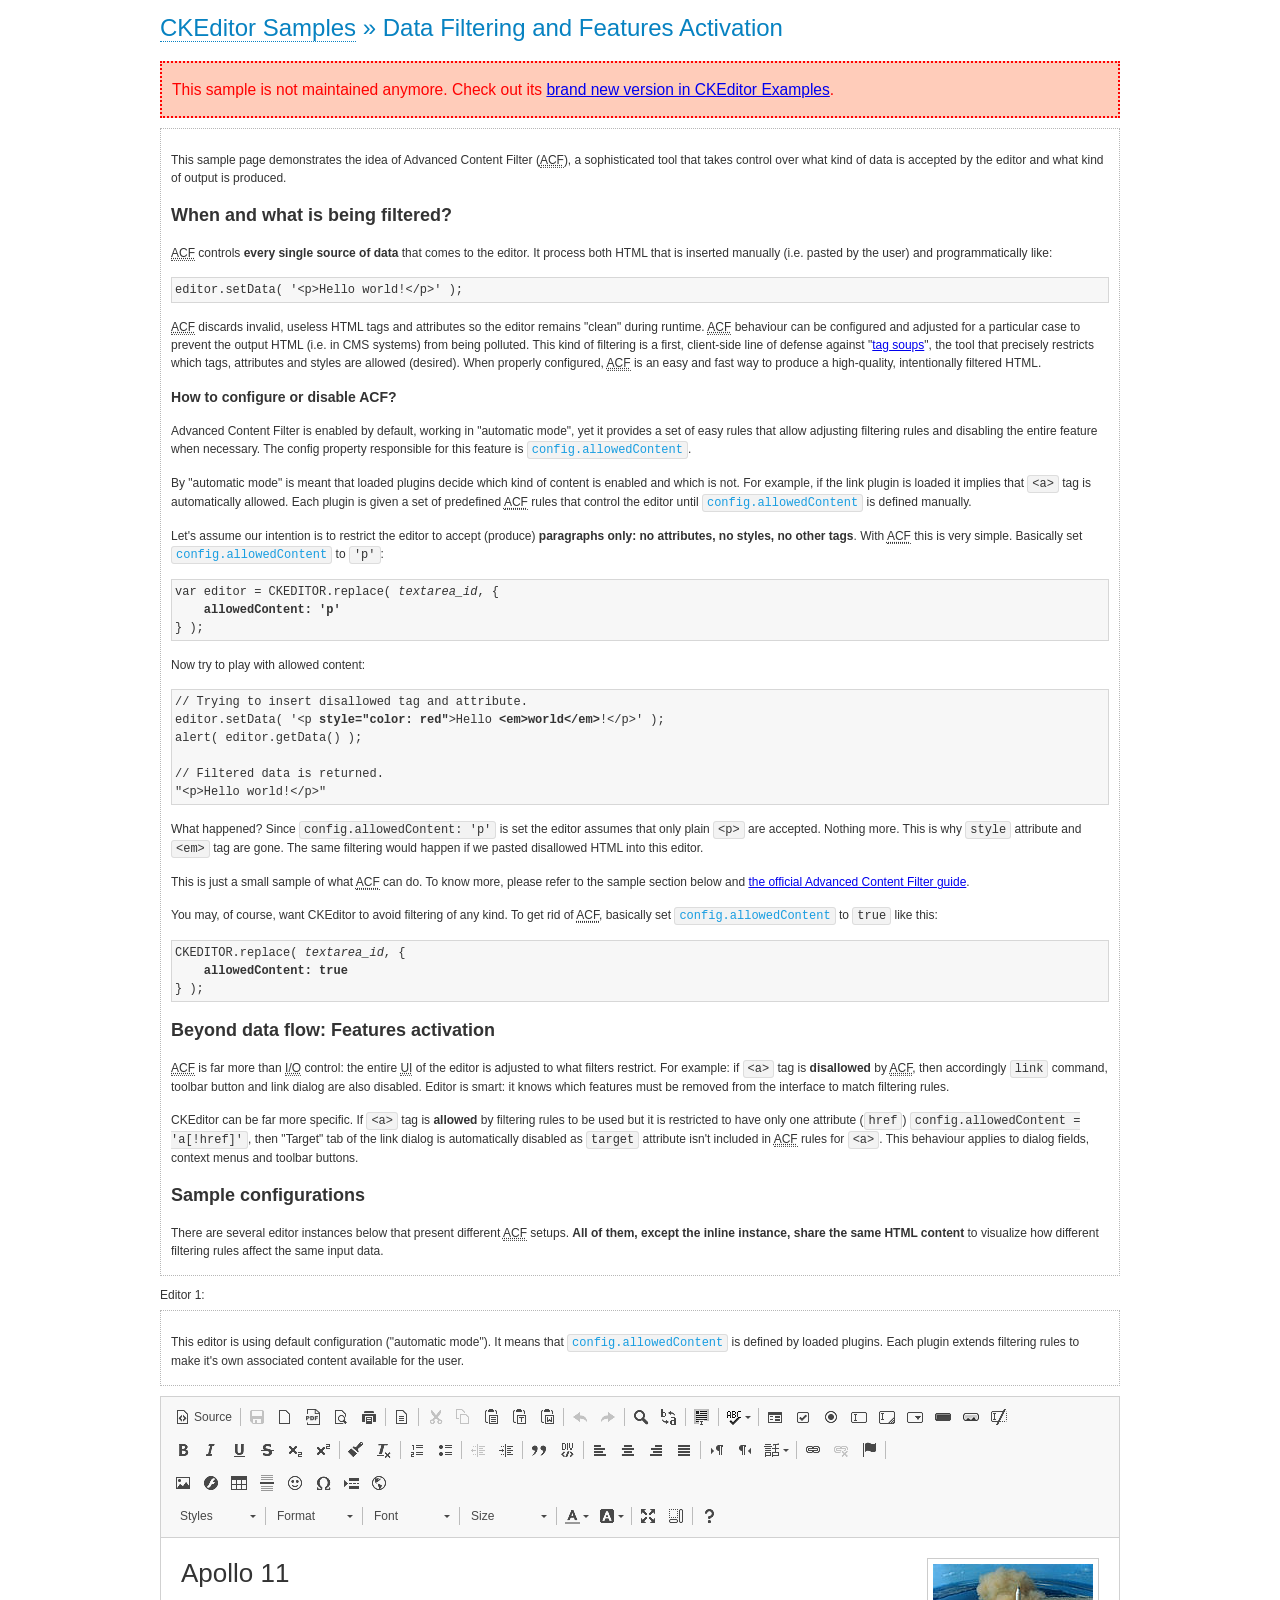
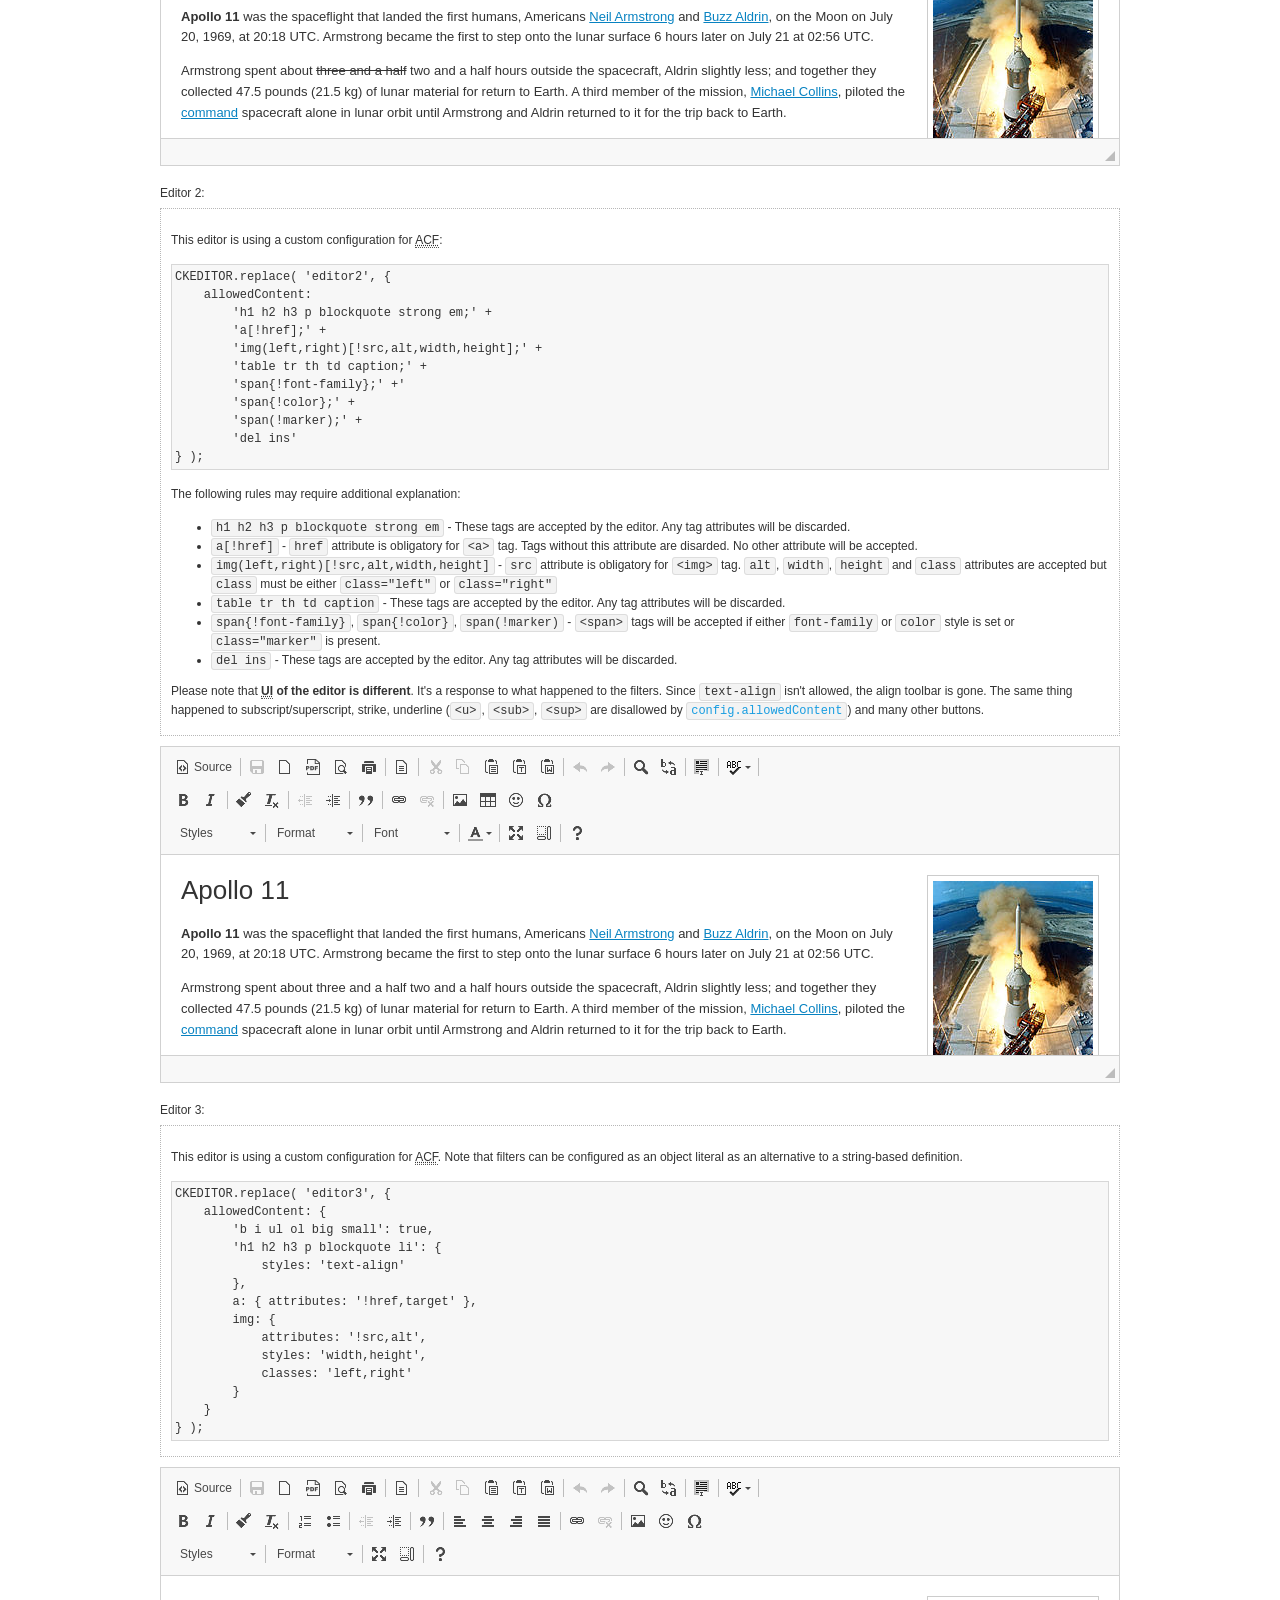
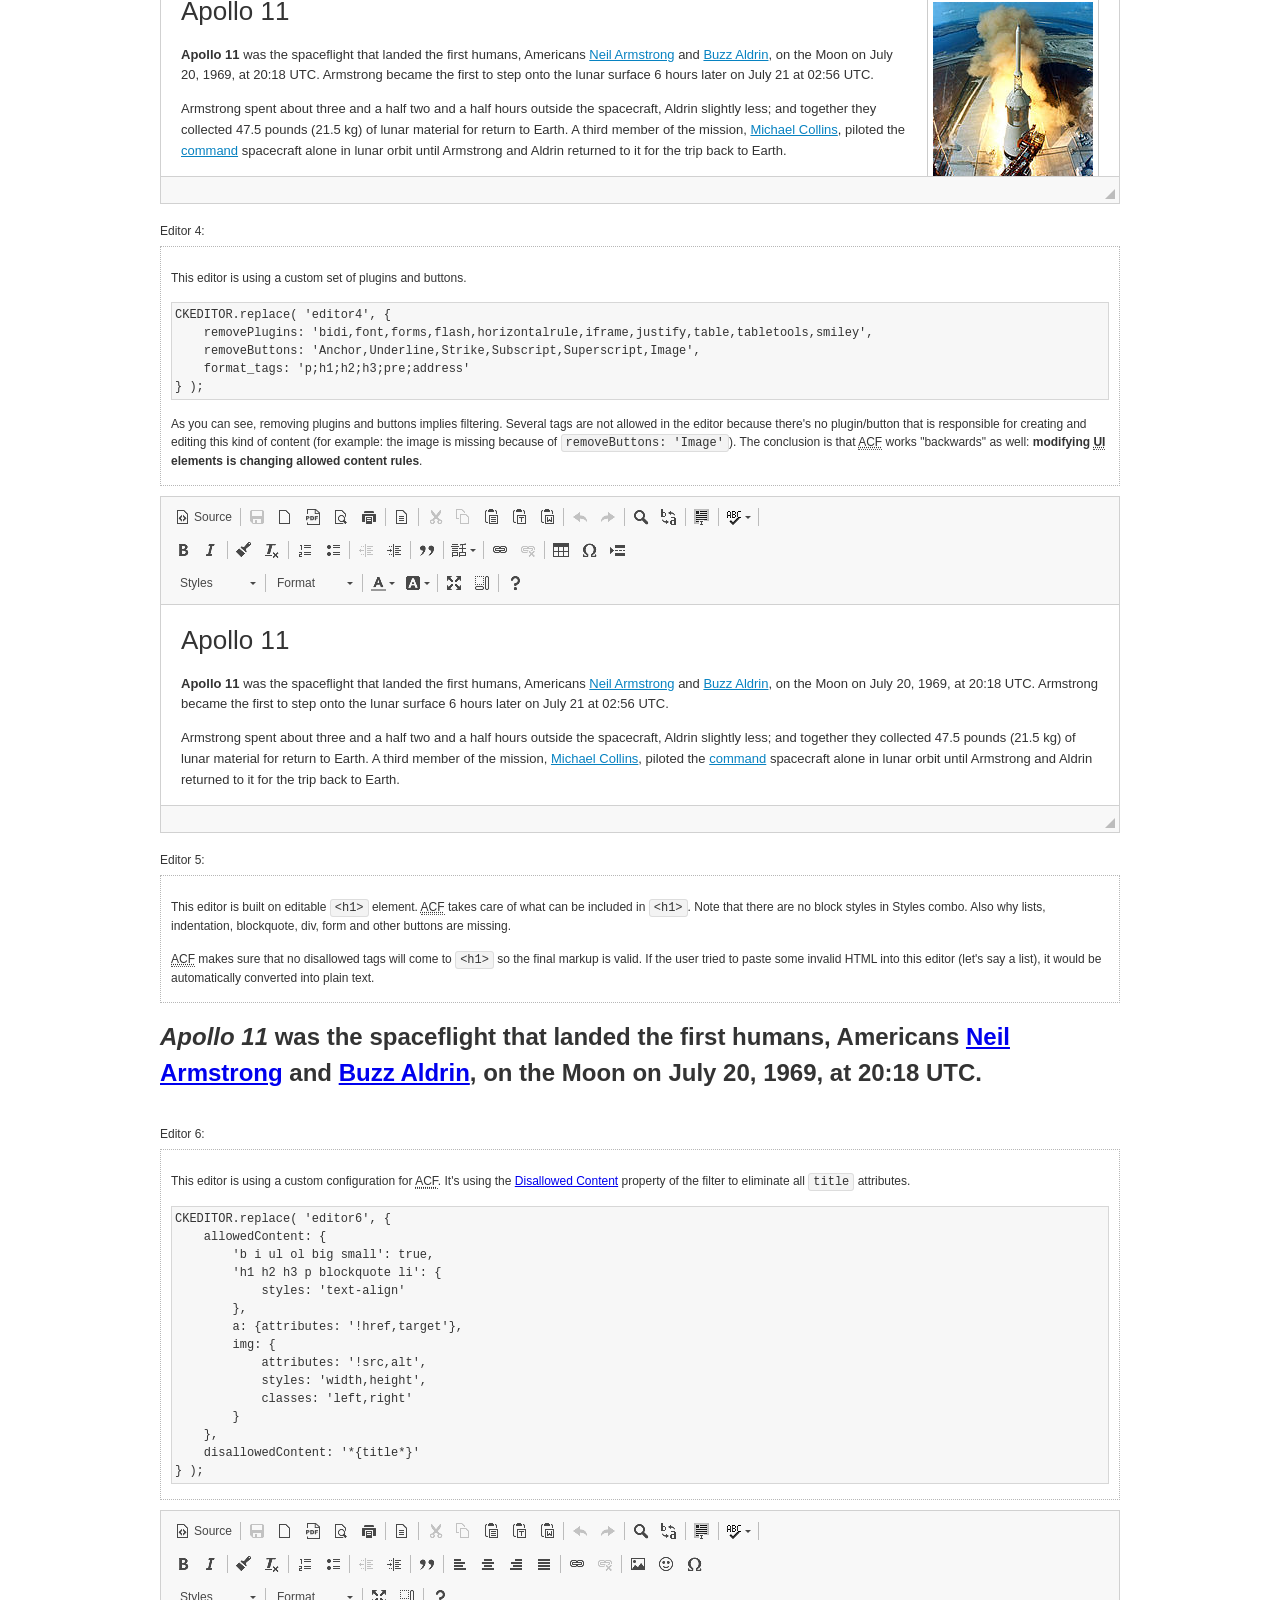
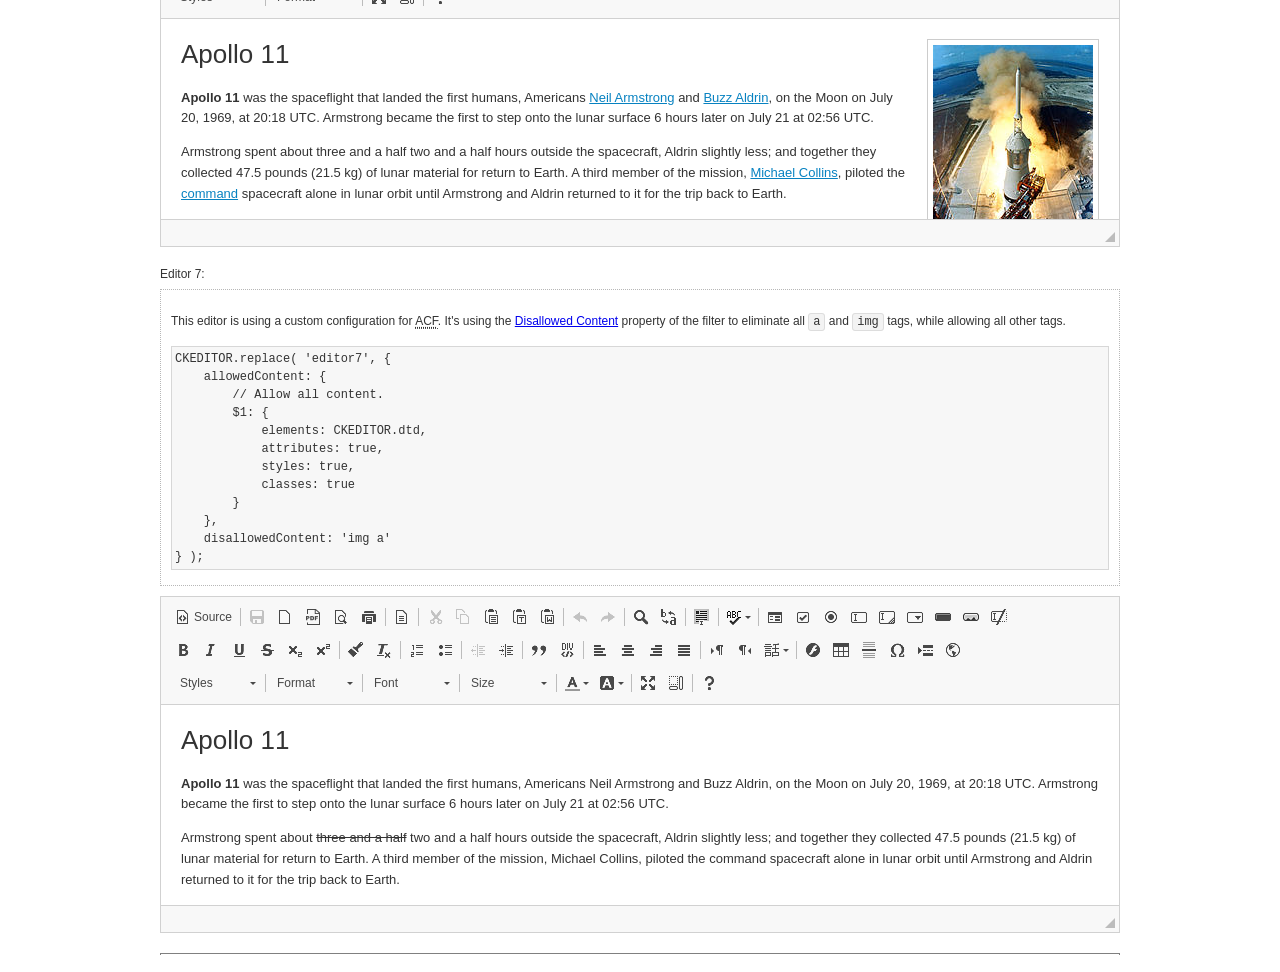
<file: ckeditor/samples/old/datafiltering.html>
<!DOCTYPE html>
<!--
Copyright (c) 2003-2020, CKSource - Frederico Knabben. All rights reserved.
For licensing, see LICENSE.md or https://ckeditor.com/legal/ckeditor-oss-license
-->
<html lang="en">
<head>
	<meta charset="utf-8">
	<title>Data Filtering &mdash; CKEditor Sample</title>
	<script src="../../ckeditor.js"></script>
	<link rel="stylesheet" href="sample.css">
	<meta name="description" content="Try the latest sample of CKEditor 4 and learn more about customizing your WYSIWYG editor with endless possibilities.">
	<script>
		// Remove advanced tabs for all editors.
		CKEDITOR.config.removeDialogTabs = 'image:advanced;link:advanced;flash:advanced;creatediv:advanced;editdiv:advanced';
	</script>
</head>
<body>
	<h1 class="samples">
		<a href="index.html">CKEditor Samples</a> &raquo; Data Filtering and Features Activation
	</h1>
	<div class="warning deprecated">
		This sample is not maintained anymore. Check out its <a href="https://ckeditor.com/docs/ckeditor4/latest/examples/acf.html">brand new version in CKEditor Examples</a>.
	</div>
	<div class="description">
		<p>
			This sample page demonstrates the idea of Advanced Content Filter
			(<abbr title="Advanced Content Filter">ACF</abbr>), a sophisticated
			tool that takes control over what kind of data is accepted by the editor and what
			kind of output is produced.
		</p>
		<h2>When and what is being filtered?</h2>
		<p>
			<abbr title="Advanced Content Filter">ACF</abbr> controls
			<strong>every single source of data</strong> that comes to the editor.
			It process both HTML that is inserted manually (i.e. pasted by the user)
			and programmatically like:
		</p>
<pre class="samples">
editor.setData( '&lt;p&gt;Hello world!&lt;/p&gt;' );
</pre>
		<p>
			<abbr title="Advanced Content Filter">ACF</abbr> discards invalid,
			useless HTML tags and attributes so the editor remains "clean" during
			runtime. <abbr title="Advanced Content Filter">ACF</abbr> behaviour
			can be configured and adjusted for a particular case to prevent the
			output HTML (i.e. in CMS systems) from being polluted.

			This kind of filtering is a first, client-side line of defense
			against "<a href="http://en.wikipedia.org/wiki/Tag_soup">tag soups</a>",
			the tool that precisely restricts which tags, attributes and styles
			are allowed (desired). When properly configured, <abbr title="Advanced Content Filter">ACF</abbr>
			is an easy and fast way to produce a high-quality, intentionally filtered HTML.
		</p>

		<h3>How to configure or disable ACF?</h3>
		<p>
			Advanced Content Filter is enabled by default, working in "automatic mode", yet
			it provides a set of easy rules that allow adjusting filtering rules
			and disabling the entire feature when necessary. The config property
			responsible for this feature is <code><a class="samples"
			href="https://ckeditor.com/docs/ckeditor4/latest/api/CKEDITOR_config.html#cfg-allowedContent">config.allowedContent</a></code>.
		</p>
		<p>
			By "automatic mode" is meant that loaded plugins decide which kind
			of content is enabled and which is not. For example, if the link
			plugin is loaded it implies that <code>&lt;a&gt;</code> tag is
			automatically allowed. Each plugin is given a set
			of predefined <abbr title="Advanced Content Filter">ACF</abbr> rules
			that control the editor until <code><a class="samples"
			href="https://ckeditor.com/docs/ckeditor4/latest/api/CKEDITOR_config.html#cfg-allowedContent">
			config.allowedContent</a></code>
			is defined manually.
		</p>
		<p>
			Let's assume our intention is to restrict the editor to accept (produce) <strong>paragraphs
			only: no attributes, no styles, no other tags</strong>.
			With <abbr title="Advanced Content Filter">ACF</abbr>
			this is very simple. Basically set <code><a class="samples"
			href="https://ckeditor.com/docs/ckeditor4/latest/api/CKEDITOR_config.html#cfg-allowedContent">
			config.allowedContent</a></code> to <code>'p'</code>:
		</p>
<pre class="samples">
var editor = CKEDITOR.replace( <em>textarea_id</em>, {
	<strong>allowedContent: 'p'</strong>
} );
</pre>
		<p>
			Now try to play with allowed content:
		</p>
<pre class="samples">
// Trying to insert disallowed tag and attribute.
editor.setData( '&lt;p <strong>style="color: red"</strong>&gt;Hello <strong>&lt;em&gt;world&lt;/em&gt;</strong>!&lt;/p&gt;' );
alert( editor.getData() );

// Filtered data is returned.
"&lt;p&gt;Hello world!&lt;/p&gt;"
</pre>
		<p>
			What happened? Since <code>config.allowedContent: 'p'</code> is set the editor assumes
			that only plain <code>&lt;p&gt;</code> are accepted. Nothing more. This is why
			<code>style</code> attribute and <code>&lt;em&gt;</code> tag are gone. The same
			filtering would happen if we pasted disallowed HTML into this editor.
		</p>
		<p>
			This is just a small sample of what <abbr title="Advanced Content Filter">ACF</abbr>
			can do. To know more, please refer to the sample section below and
			<a href="https://ckeditor.com/docs/ckeditor4/latest/guide/dev_advanced_content_filter.html">the official Advanced Content Filter guide</a>.
		</p>
		<p>
			You may, of course, want CKEditor to avoid filtering of any kind.
			To get rid of <abbr title="Advanced Content Filter">ACF</abbr>,
			basically set <code><a class="samples"
			href="https://ckeditor.com/docs/ckeditor4/latest/api/CKEDITOR_config.html#cfg-allowedContent">
			config.allowedContent</a></code> to <code>true</code> like this:
		</p>
<pre class="samples">
CKEDITOR.replace( <em>textarea_id</em>, {
	<strong>allowedContent: true</strong>
} );
</pre>

		<h2>Beyond data flow: Features activation</h2>
		<p>
			<abbr title="Advanced Content Filter">ACF</abbr> is far more than
			<abbr title="Input/Output">I/O</abbr> control: the entire
			<abbr title="User Interface">UI</abbr> of the editor is adjusted to what
			filters restrict. For example: if <code>&lt;a&gt;</code> tag is
			<strong>disallowed</strong>
			by <abbr title="Advanced Content Filter">ACF</abbr>,
			then accordingly <code>link</code> command, toolbar button and link dialog
			are also disabled. Editor is smart: it knows which features must be
			removed from the interface to match filtering rules.
		</p>
		<p>
			CKEditor can be far more specific. If <code>&lt;a&gt;</code> tag is
			<strong>allowed</strong> by filtering rules to be used but it is restricted
			to have only one attribute (<code>href</code>)
			<code>config.allowedContent = 'a[!href]'</code>, then
			"Target" tab of the link dialog is automatically disabled as <code>target</code>
			attribute isn't included in <abbr title="Advanced Content Filter">ACF</abbr> rules
			for <code>&lt;a&gt;</code>. This behaviour applies to dialog fields, context
			menus and toolbar buttons.
		</p>

		<h2>Sample configurations</h2>
		<p>
			There are several editor instances below that present different
			<abbr title="Advanced Content Filter">ACF</abbr> setups. <strong>All of them,
			except the inline instance, share the same HTML content</strong> to visualize
			how different filtering rules affect the same input data.
		</p>
	</div>

	<div>
		<label for="editor1">
			Editor 1:
		</label>
		<div class="description">
			<p>
				This editor is using default configuration ("automatic mode"). It means that
				<code><a class="samples"
				href="https://ckeditor.com/docs/ckeditor4/latest/api/CKEDITOR_config.html#cfg-allowedContent">
				config.allowedContent</a></code> is defined by loaded plugins.
				Each plugin extends filtering rules to make it's own associated content
				available for the user.
			</p>
		</div>
		<textarea cols="80" id="editor1" name="editor1" rows="10">
			&lt;h1&gt;&lt;img alt=&quot;Saturn V carrying Apollo 11&quot; class=&quot;right&quot; src=&quot;assets/sample.jpg&quot;/&gt; Apollo 11&lt;/h1&gt; &lt;p&gt;&lt;b&gt;Apollo 11&lt;/b&gt; was the spaceflight that landed the first humans, Americans &lt;a href=&quot;http://en.wikipedia.org/wiki/Neil_Armstrong&quot; title=&quot;Neil Armstrong&quot;&gt;Neil Armstrong&lt;/a&gt; and &lt;a href=&quot;http://en.wikipedia.org/wiki/Buzz_Aldrin&quot; title=&quot;Buzz Aldrin&quot;&gt;Buzz Aldrin&lt;/a&gt;, on the Moon on July 20, 1969, at 20:18 UTC. Armstrong became the first to step onto the lunar surface 6 hours later on July 21 at 02:56 UTC.&lt;/p&gt; &lt;p&gt;Armstrong spent about &lt;s&gt;three and a half&lt;/s&gt; two and a half hours outside the spacecraft, Aldrin slightly less; and together they collected 47.5 pounds (21.5&amp;nbsp;kg) of lunar material for return to Earth. A third member of the mission, &lt;a href=&quot;http://en.wikipedia.org/wiki/Michael_Collins_(astronaut)&quot; title=&quot;Michael Collins (astronaut)&quot;&gt;Michael Collins&lt;/a&gt;, piloted the &lt;a href=&quot;http://en.wikipedia.org/wiki/Apollo_Command/Service_Module&quot; title=&quot;Apollo Command/Service Module&quot;&gt;command&lt;/a&gt; spacecraft alone in lunar orbit until Armstrong and Aldrin returned to it for the trip back to Earth.&lt;/p&gt; &lt;h2&gt;Broadcasting and &lt;em&gt;quotes&lt;/em&gt; &lt;a id=&quot;quotes&quot; name=&quot;quotes&quot;&gt;&lt;/a&gt;&lt;/h2&gt; &lt;p&gt;Broadcast on live TV to a world-wide audience, Armstrong stepped onto the lunar surface and described the event as:&lt;/p&gt; &lt;blockquote&gt;&lt;p&gt;One small step for [a] man, one giant leap for mankind.&lt;/p&gt;&lt;/blockquote&gt; &lt;p&gt;Apollo 11 effectively ended the &lt;a href=&quot;http://en.wikipedia.org/wiki/Space_Race&quot; title=&quot;Space Race&quot;&gt;Space Race&lt;/a&gt; and fulfilled a national goal proposed in 1961 by the late U.S. President &lt;a href=&quot;http://en.wikipedia.org/wiki/John_F._Kennedy&quot; title=&quot;John F. Kennedy&quot;&gt;John F. Kennedy&lt;/a&gt; in a speech before the United States Congress:&lt;/p&gt; &lt;blockquote&gt;&lt;p&gt;[...] before this decade is out, of landing a man on the Moon and returning him safely to the Earth.&lt;/p&gt;&lt;/blockquote&gt; &lt;h2&gt;Technical details &lt;a id=&quot;tech-details&quot; name=&quot;tech-details&quot;&gt;&lt;/a&gt;&lt;/h2&gt; &lt;table align=&quot;right&quot; border=&quot;1&quot; bordercolor=&quot;#ccc&quot; cellpadding=&quot;5&quot; cellspacing=&quot;0&quot; style=&quot;border-collapse:collapse;margin:10px 0 10px 15px;&quot;&gt; &lt;caption&gt;&lt;strong&gt;Mission crew&lt;/strong&gt;&lt;/caption&gt; &lt;thead&gt; &lt;tr&gt; &lt;th scope=&quot;col&quot;&gt;Position&lt;/th&gt; &lt;th scope=&quot;col&quot;&gt;Astronaut&lt;/th&gt; &lt;/tr&gt; &lt;/thead&gt; &lt;tbody&gt; &lt;tr&gt; &lt;td&gt;Commander&lt;/td&gt; &lt;td&gt;Neil A. Armstrong&lt;/td&gt; &lt;/tr&gt; &lt;tr&gt; &lt;td&gt;Command Module Pilot&lt;/td&gt; &lt;td&gt;Michael Collins&lt;/td&gt; &lt;/tr&gt; &lt;tr&gt; &lt;td&gt;Lunar Module Pilot&lt;/td&gt; &lt;td&gt;Edwin &amp;quot;Buzz&amp;quot; E. Aldrin, Jr.&lt;/td&gt; &lt;/tr&gt; &lt;/tbody&gt; &lt;/table&gt; &lt;p&gt;Launched by a &lt;strong&gt;Saturn V&lt;/strong&gt; rocket from &lt;a href=&quot;http://en.wikipedia.org/wiki/Kennedy_Space_Center&quot; title=&quot;Kennedy Space Center&quot;&gt;Kennedy Space Center&lt;/a&gt; in Merritt Island, Florida on July 16, Apollo 11 was the fifth manned mission of &lt;a href=&quot;http://en.wikipedia.org/wiki/NASA&quot; title=&quot;NASA&quot;&gt;NASA&lt;/a&gt;&amp;#39;s Apollo program. The Apollo spacecraft had three parts:&lt;/p&gt; &lt;ol&gt; &lt;li&gt;&lt;strong&gt;Command Module&lt;/strong&gt; with a cabin for the three astronauts which was the only part which landed back on Earth&lt;/li&gt; &lt;li&gt;&lt;strong&gt;Service Module&lt;/strong&gt; which supported the Command Module with propulsion, electrical power, oxygen and water&lt;/li&gt; &lt;li&gt;&lt;strong&gt;Lunar Module&lt;/strong&gt; for landing on the Moon.&lt;/li&gt; &lt;/ol&gt; &lt;p&gt;After being sent to the Moon by the Saturn V&amp;#39;s upper stage, the astronauts separated the spacecraft from it and travelled for three days until they entered into lunar orbit. Armstrong and Aldrin then moved into the Lunar Module and landed in the &lt;a href=&quot;http://en.wikipedia.org/wiki/Mare_Tranquillitatis&quot; title=&quot;Mare Tranquillitatis&quot;&gt;Sea of Tranquility&lt;/a&gt;. They stayed a total of about 21 and a half hours on the lunar surface. After lifting off in the upper part of the Lunar Module and rejoining Collins in the Command Module, they returned to Earth and landed in the &lt;a href=&quot;http://en.wikipedia.org/wiki/Pacific_Ocean&quot; title=&quot;Pacific Ocean&quot;&gt;Pacific Ocean&lt;/a&gt; on July 24.&lt;/p&gt; &lt;hr/&gt; &lt;p style=&quot;text-align: right;&quot;&gt;&lt;small&gt;Source: &lt;a href=&quot;http://en.wikipedia.org/wiki/Apollo_11&quot;&gt;Wikipedia.org&lt;/a&gt;&lt;/small&gt;&lt;/p&gt;
		</textarea>

		<script>

			CKEDITOR.replace( 'editor1' );

		</script>
	</div>

	<br>

	<div>
		<label for="editor2">
			Editor 2:
		</label>
		<div class="description">
			<p>
				This editor is using a custom configuration for
				<abbr title="Advanced Content Filter">ACF</abbr>:
			</p>
<pre class="samples">
CKEDITOR.replace( 'editor2', {
	allowedContent:
		'h1 h2 h3 p blockquote strong em;' +
		'a[!href];' +
		'img(left,right)[!src,alt,width,height];' +
		'table tr th td caption;' +
		'span{!font-family};' +'
		'span{!color};' +
		'span(!marker);' +
		'del ins'
} );
</pre>
			<p>
				The following rules may require additional explanation:
			</p>
			<ul>
				<li>
					<code>h1 h2 h3 p blockquote strong em</code> - These tags
					are accepted by the editor. Any tag attributes will be discarded.
				</li>
				<li>
					<code>a[!href]</code> - <code>href</code> attribute is obligatory
					for <code>&lt;a&gt;</code> tag. Tags without this attribute
					are disarded. No other attribute will be accepted.
				</li>
				<li>
					<code>img(left,right)[!src,alt,width,height]</code> - <code>src</code>
					attribute is obligatory for <code>&lt;img&gt;</code> tag.
					<code>alt</code>, <code>width</code>, <code>height</code>
					and <code>class</code> attributes are accepted but
					<code>class</code> must be either <code>class="left"</code>
					or <code>class="right"</code>
				</li>
				<li>
					<code>table tr th td caption</code> - These tags
					are accepted by the editor. Any tag attributes will be discarded.
				</li>
				<li>
					<code>span{!font-family}</code>, <code>span{!color}</code>,
					<code>span(!marker)</code> - <code>&lt;span&gt;</code> tags
					will be accepted if either <code>font-family</code> or
					<code>color</code> style is set or <code>class="marker"</code>
					is present.
				</li>
				<li>
					<code>del ins</code> - These tags
					are accepted by the editor. Any tag attributes will be discarded.
				</li>
			</ul>
			<p>
				Please note that <strong><abbr title="User Interface">UI</abbr> of the
				editor is different</strong>. It's a response to what happened to the filters.
				Since <code>text-align</code> isn't allowed, the align toolbar is gone.
				The same thing happened to subscript/superscript, strike, underline
				(<code>&lt;u&gt;</code>, <code>&lt;sub&gt;</code>, <code>&lt;sup&gt;</code>
				are disallowed by <code><a class="samples"
				href="https://ckeditor.com/docs/ckeditor4/latest/api/CKEDITOR_config.html#cfg-allowedContent">
				config.allowedContent</a></code>) and many other buttons.
			</p>
		</div>
		<textarea cols="80" id="editor2" name="editor2" rows="10">
			&lt;h1&gt;&lt;img alt=&quot;Saturn V carrying Apollo 11&quot; class=&quot;right&quot; src=&quot;assets/sample.jpg&quot;/&gt; Apollo 11&lt;/h1&gt; &lt;p&gt;&lt;b&gt;Apollo 11&lt;/b&gt; was the spaceflight that landed the first humans, Americans &lt;a href=&quot;http://en.wikipedia.org/wiki/Neil_Armstrong&quot; title=&quot;Neil Armstrong&quot;&gt;Neil Armstrong&lt;/a&gt; and &lt;a href=&quot;http://en.wikipedia.org/wiki/Buzz_Aldrin&quot; title=&quot;Buzz Aldrin&quot;&gt;Buzz Aldrin&lt;/a&gt;, on the Moon on July 20, 1969, at 20:18 UTC. Armstrong became the first to step onto the lunar surface 6 hours later on July 21 at 02:56 UTC.&lt;/p&gt; &lt;p&gt;Armstrong spent about &lt;s&gt;three and a half&lt;/s&gt; two and a half hours outside the spacecraft, Aldrin slightly less; and together they collected 47.5 pounds (21.5&amp;nbsp;kg) of lunar material for return to Earth. A third member of the mission, &lt;a href=&quot;http://en.wikipedia.org/wiki/Michael_Collins_(astronaut)&quot; title=&quot;Michael Collins (astronaut)&quot;&gt;Michael Collins&lt;/a&gt;, piloted the &lt;a href=&quot;http://en.wikipedia.org/wiki/Apollo_Command/Service_Module&quot; title=&quot;Apollo Command/Service Module&quot;&gt;command&lt;/a&gt; spacecraft alone in lunar orbit until Armstrong and Aldrin returned to it for the trip back to Earth.&lt;/p&gt; &lt;h2&gt;Broadcasting and &lt;em&gt;quotes&lt;/em&gt; &lt;a id=&quot;quotes&quot; name=&quot;quotes&quot;&gt;&lt;/a&gt;&lt;/h2&gt; &lt;p&gt;Broadcast on live TV to a world-wide audience, Armstrong stepped onto the lunar surface and described the event as:&lt;/p&gt; &lt;blockquote&gt;&lt;p&gt;One small step for [a] man, one giant leap for mankind.&lt;/p&gt;&lt;/blockquote&gt; &lt;p&gt;Apollo 11 effectively ended the &lt;a href=&quot;http://en.wikipedia.org/wiki/Space_Race&quot; title=&quot;Space Race&quot;&gt;Space Race&lt;/a&gt; and fulfilled a national goal proposed in 1961 by the late U.S. President &lt;a href=&quot;http://en.wikipedia.org/wiki/John_F._Kennedy&quot; title=&quot;John F. Kennedy&quot;&gt;John F. Kennedy&lt;/a&gt; in a speech before the United States Congress:&lt;/p&gt; &lt;blockquote&gt;&lt;p&gt;[...] before this decade is out, of landing a man on the Moon and returning him safely to the Earth.&lt;/p&gt;&lt;/blockquote&gt; &lt;h2&gt;Technical details &lt;a id=&quot;tech-details&quot; name=&quot;tech-details&quot;&gt;&lt;/a&gt;&lt;/h2&gt; &lt;table align=&quot;right&quot; border=&quot;1&quot; bordercolor=&quot;#ccc&quot; cellpadding=&quot;5&quot; cellspacing=&quot;0&quot; style=&quot;border-collapse:collapse;margin:10px 0 10px 15px;&quot;&gt; &lt;caption&gt;&lt;strong&gt;Mission crew&lt;/strong&gt;&lt;/caption&gt; &lt;thead&gt; &lt;tr&gt; &lt;th scope=&quot;col&quot;&gt;Position&lt;/th&gt; &lt;th scope=&quot;col&quot;&gt;Astronaut&lt;/th&gt; &lt;/tr&gt; &lt;/thead&gt; &lt;tbody&gt; &lt;tr&gt; &lt;td&gt;Commander&lt;/td&gt; &lt;td&gt;Neil A. Armstrong&lt;/td&gt; &lt;/tr&gt; &lt;tr&gt; &lt;td&gt;Command Module Pilot&lt;/td&gt; &lt;td&gt;Michael Collins&lt;/td&gt; &lt;/tr&gt; &lt;tr&gt; &lt;td&gt;Lunar Module Pilot&lt;/td&gt; &lt;td&gt;Edwin &amp;quot;Buzz&amp;quot; E. Aldrin, Jr.&lt;/td&gt; &lt;/tr&gt; &lt;/tbody&gt; &lt;/table&gt; &lt;p&gt;Launched by a &lt;strong&gt;Saturn V&lt;/strong&gt; rocket from &lt;a href=&quot;http://en.wikipedia.org/wiki/Kennedy_Space_Center&quot; title=&quot;Kennedy Space Center&quot;&gt;Kennedy Space Center&lt;/a&gt; in Merritt Island, Florida on July 16, Apollo 11 was the fifth manned mission of &lt;a href=&quot;http://en.wikipedia.org/wiki/NASA&quot; title=&quot;NASA&quot;&gt;NASA&lt;/a&gt;&amp;#39;s Apollo program. The Apollo spacecraft had three parts:&lt;/p&gt; &lt;ol&gt; &lt;li&gt;&lt;strong&gt;Command Module&lt;/strong&gt; with a cabin for the three astronauts which was the only part which landed back on Earth&lt;/li&gt; &lt;li&gt;&lt;strong&gt;Service Module&lt;/strong&gt; which supported the Command Module with propulsion, electrical power, oxygen and water&lt;/li&gt; &lt;li&gt;&lt;strong&gt;Lunar Module&lt;/strong&gt; for landing on the Moon.&lt;/li&gt; &lt;/ol&gt; &lt;p&gt;After being sent to the Moon by the Saturn V&amp;#39;s upper stage, the astronauts separated the spacecraft from it and travelled for three days until they entered into lunar orbit. Armstrong and Aldrin then moved into the Lunar Module and landed in the &lt;a href=&quot;http://en.wikipedia.org/wiki/Mare_Tranquillitatis&quot; title=&quot;Mare Tranquillitatis&quot;&gt;Sea of Tranquility&lt;/a&gt;. They stayed a total of about 21 and a half hours on the lunar surface. After lifting off in the upper part of the Lunar Module and rejoining Collins in the Command Module, they returned to Earth and landed in the &lt;a href=&quot;http://en.wikipedia.org/wiki/Pacific_Ocean&quot; title=&quot;Pacific Ocean&quot;&gt;Pacific Ocean&lt;/a&gt; on July 24.&lt;/p&gt; &lt;hr/&gt; &lt;p style=&quot;text-align: right;&quot;&gt;&lt;small&gt;Source: &lt;a href=&quot;http://en.wikipedia.org/wiki/Apollo_11&quot;&gt;Wikipedia.org&lt;/a&gt;&lt;/small&gt;&lt;/p&gt;
		</textarea>
		<script>

			CKEDITOR.replace( 'editor2', {
				allowedContent:
					'h1 h2 h3 p blockquote strong em;' +
					'a[!href];' +
					'img(left,right)[!src,alt,width,height];' +
					'table tr th td caption;' +
					'span{!font-family};' +
					'span{!color};' +
					'span(!marker);' +
					'del ins'
			} );

		</script>
	</div>

	<br>

	<div>
		<label for="editor3">
			Editor 3:
		</label>
		<div class="description">
			<p>
				This editor is using a custom configuration for
				<abbr title="Advanced Content Filter">ACF</abbr>.
				Note that filters can be configured as an object literal
				as an alternative to a string-based definition.
			</p>
<pre class="samples">
CKEDITOR.replace( 'editor3', {
	allowedContent: {
		'b i ul ol big small': true,
		'h1 h2 h3 p blockquote li': {
			styles: 'text-align'
		},
		a: { attributes: '!href,target' },
		img: {
			attributes: '!src,alt',
			styles: 'width,height',
			classes: 'left,right'
		}
	}
} );
</pre>
		</div>
		<textarea cols="80" id="editor3" name="editor3" rows="10">
			&lt;h1&gt;&lt;img alt=&quot;Saturn V carrying Apollo 11&quot; class=&quot;right&quot; src=&quot;assets/sample.jpg&quot;/&gt; Apollo 11&lt;/h1&gt; &lt;p&gt;&lt;b&gt;Apollo 11&lt;/b&gt; was the spaceflight that landed the first humans, Americans &lt;a href=&quot;http://en.wikipedia.org/wiki/Neil_Armstrong&quot; title=&quot;Neil Armstrong&quot;&gt;Neil Armstrong&lt;/a&gt; and &lt;a href=&quot;http://en.wikipedia.org/wiki/Buzz_Aldrin&quot; title=&quot;Buzz Aldrin&quot;&gt;Buzz Aldrin&lt;/a&gt;, on the Moon on July 20, 1969, at 20:18 UTC. Armstrong became the first to step onto the lunar surface 6 hours later on July 21 at 02:56 UTC.&lt;/p&gt; &lt;p&gt;Armstrong spent about &lt;s&gt;three and a half&lt;/s&gt; two and a half hours outside the spacecraft, Aldrin slightly less; and together they collected 47.5 pounds (21.5&amp;nbsp;kg) of lunar material for return to Earth. A third member of the mission, &lt;a href=&quot;http://en.wikipedia.org/wiki/Michael_Collins_(astronaut)&quot; title=&quot;Michael Collins (astronaut)&quot;&gt;Michael Collins&lt;/a&gt;, piloted the &lt;a href=&quot;http://en.wikipedia.org/wiki/Apollo_Command/Service_Module&quot; title=&quot;Apollo Command/Service Module&quot;&gt;command&lt;/a&gt; spacecraft alone in lunar orbit until Armstrong and Aldrin returned to it for the trip back to Earth.&lt;/p&gt; &lt;h2&gt;Broadcasting and &lt;em&gt;quotes&lt;/em&gt; &lt;a id=&quot;quotes&quot; name=&quot;quotes&quot;&gt;&lt;/a&gt;&lt;/h2&gt; &lt;p&gt;Broadcast on live TV to a world-wide audience, Armstrong stepped onto the lunar surface and described the event as:&lt;/p&gt; &lt;blockquote&gt;&lt;p&gt;One small step for [a] man, one giant leap for mankind.&lt;/p&gt;&lt;/blockquote&gt; &lt;p&gt;Apollo 11 effectively ended the &lt;a href=&quot;http://en.wikipedia.org/wiki/Space_Race&quot; title=&quot;Space Race&quot;&gt;Space Race&lt;/a&gt; and fulfilled a national goal proposed in 1961 by the late U.S. President &lt;a href=&quot;http://en.wikipedia.org/wiki/John_F._Kennedy&quot; title=&quot;John F. Kennedy&quot;&gt;John F. Kennedy&lt;/a&gt; in a speech before the United States Congress:&lt;/p&gt; &lt;blockquote&gt;&lt;p&gt;[...] before this decade is out, of landing a man on the Moon and returning him safely to the Earth.&lt;/p&gt;&lt;/blockquote&gt; &lt;h2&gt;Technical details &lt;a id=&quot;tech-details&quot; name=&quot;tech-details&quot;&gt;&lt;/a&gt;&lt;/h2&gt; &lt;table align=&quot;right&quot; border=&quot;1&quot; bordercolor=&quot;#ccc&quot; cellpadding=&quot;5&quot; cellspacing=&quot;0&quot; style=&quot;border-collapse:collapse;margin:10px 0 10px 15px;&quot;&gt; &lt;caption&gt;&lt;strong&gt;Mission crew&lt;/strong&gt;&lt;/caption&gt; &lt;thead&gt; &lt;tr&gt; &lt;th scope=&quot;col&quot;&gt;Position&lt;/th&gt; &lt;th scope=&quot;col&quot;&gt;Astronaut&lt;/th&gt; &lt;/tr&gt; &lt;/thead&gt; &lt;tbody&gt; &lt;tr&gt; &lt;td&gt;Commander&lt;/td&gt; &lt;td&gt;Neil A. Armstrong&lt;/td&gt; &lt;/tr&gt; &lt;tr&gt; &lt;td&gt;Command Module Pilot&lt;/td&gt; &lt;td&gt;Michael Collins&lt;/td&gt; &lt;/tr&gt; &lt;tr&gt; &lt;td&gt;Lunar Module Pilot&lt;/td&gt; &lt;td&gt;Edwin &amp;quot;Buzz&amp;quot; E. Aldrin, Jr.&lt;/td&gt; &lt;/tr&gt; &lt;/tbody&gt; &lt;/table&gt; &lt;p&gt;Launched by a &lt;strong&gt;Saturn V&lt;/strong&gt; rocket from &lt;a href=&quot;http://en.wikipedia.org/wiki/Kennedy_Space_Center&quot; title=&quot;Kennedy Space Center&quot;&gt;Kennedy Space Center&lt;/a&gt; in Merritt Island, Florida on July 16, Apollo 11 was the fifth manned mission of &lt;a href=&quot;http://en.wikipedia.org/wiki/NASA&quot; title=&quot;NASA&quot;&gt;NASA&lt;/a&gt;&amp;#39;s Apollo program. The Apollo spacecraft had three parts:&lt;/p&gt; &lt;ol&gt; &lt;li&gt;&lt;strong&gt;Command Module&lt;/strong&gt; with a cabin for the three astronauts which was the only part which landed back on Earth&lt;/li&gt; &lt;li&gt;&lt;strong&gt;Service Module&lt;/strong&gt; which supported the Command Module with propulsion, electrical power, oxygen and water&lt;/li&gt; &lt;li&gt;&lt;strong&gt;Lunar Module&lt;/strong&gt; for landing on the Moon.&lt;/li&gt; &lt;/ol&gt; &lt;p&gt;After being sent to the Moon by the Saturn V&amp;#39;s upper stage, the astronauts separated the spacecraft from it and travelled for three days until they entered into lunar orbit. Armstrong and Aldrin then moved into the Lunar Module and landed in the &lt;a href=&quot;http://en.wikipedia.org/wiki/Mare_Tranquillitatis&quot; title=&quot;Mare Tranquillitatis&quot;&gt;Sea of Tranquility&lt;/a&gt;. They stayed a total of about 21 and a half hours on the lunar surface. After lifting off in the upper part of the Lunar Module and rejoining Collins in the Command Module, they returned to Earth and landed in the &lt;a href=&quot;http://en.wikipedia.org/wiki/Pacific_Ocean&quot; title=&quot;Pacific Ocean&quot;&gt;Pacific Ocean&lt;/a&gt; on July 24.&lt;/p&gt; &lt;hr/&gt; &lt;p style=&quot;text-align: right;&quot;&gt;&lt;small&gt;Source: &lt;a href=&quot;http://en.wikipedia.org/wiki/Apollo_11&quot;&gt;Wikipedia.org&lt;/a&gt;&lt;/small&gt;&lt;/p&gt;
		</textarea>
		<script>

			CKEDITOR.replace( 'editor3', {
				allowedContent: {
					'b i ul ol big small': true,
					'h1 h2 h3 p blockquote li': {
						styles: 'text-align'
					},
					a: { attributes: '!href,target' },
					img: {
						attributes: '!src,alt',
						styles: 'width,height',
						classes: 'left,right'
					}
				}
			} );

		</script>
	</div>

	<br>

	<div>
		<label for="editor4">
			Editor 4:
		</label>
		<div class="description">
			<p>
				This editor is using a custom set of plugins and buttons.
			</p>
<pre class="samples">
CKEDITOR.replace( 'editor4', {
	removePlugins: 'bidi,font,forms,flash,horizontalrule,iframe,justify,table,tabletools,smiley',
	removeButtons: 'Anchor,Underline,Strike,Subscript,Superscript,Image',
	format_tags: 'p;h1;h2;h3;pre;address'
} );
</pre>
			<p>
				As you can see, removing plugins and buttons implies filtering.
				Several tags are not allowed in the editor because there's no
				plugin/button that is responsible for creating and editing this
				kind of content (for example: the image is missing because
				of <code>removeButtons: 'Image'</code>). The conclusion is that
				<abbr title="Advanced Content Filter">ACF</abbr> works "backwards"
				as well: <strong>modifying <abbr title="User Interface">UI</abbr>
				elements is changing allowed content rules</strong>.
			</p>
		</div>
		<textarea cols="80" id="editor4" name="editor4" rows="10">
			&lt;h1&gt;&lt;img alt=&quot;Saturn V carrying Apollo 11&quot; class=&quot;right&quot; src=&quot;assets/sample.jpg&quot;/&gt; Apollo 11&lt;/h1&gt; &lt;p&gt;&lt;b&gt;Apollo 11&lt;/b&gt; was the spaceflight that landed the first humans, Americans &lt;a href=&quot;http://en.wikipedia.org/wiki/Neil_Armstrong&quot; title=&quot;Neil Armstrong&quot;&gt;Neil Armstrong&lt;/a&gt; and &lt;a href=&quot;http://en.wikipedia.org/wiki/Buzz_Aldrin&quot; title=&quot;Buzz Aldrin&quot;&gt;Buzz Aldrin&lt;/a&gt;, on the Moon on July 20, 1969, at 20:18 UTC. Armstrong became the first to step onto the lunar surface 6 hours later on July 21 at 02:56 UTC.&lt;/p&gt; &lt;p&gt;Armstrong spent about &lt;s&gt;three and a half&lt;/s&gt; two and a half hours outside the spacecraft, Aldrin slightly less; and together they collected 47.5 pounds (21.5&amp;nbsp;kg) of lunar material for return to Earth. A third member of the mission, &lt;a href=&quot;http://en.wikipedia.org/wiki/Michael_Collins_(astronaut)&quot; title=&quot;Michael Collins (astronaut)&quot;&gt;Michael Collins&lt;/a&gt;, piloted the &lt;a href=&quot;http://en.wikipedia.org/wiki/Apollo_Command/Service_Module&quot; title=&quot;Apollo Command/Service Module&quot;&gt;command&lt;/a&gt; spacecraft alone in lunar orbit until Armstrong and Aldrin returned to it for the trip back to Earth.&lt;/p&gt; &lt;h2&gt;Broadcasting and &lt;em&gt;quotes&lt;/em&gt; &lt;a id=&quot;quotes&quot; name=&quot;quotes&quot;&gt;&lt;/a&gt;&lt;/h2&gt; &lt;p&gt;Broadcast on live TV to a world-wide audience, Armstrong stepped onto the lunar surface and described the event as:&lt;/p&gt; &lt;blockquote&gt;&lt;p&gt;One small step for [a] man, one giant leap for mankind.&lt;/p&gt;&lt;/blockquote&gt; &lt;p&gt;Apollo 11 effectively ended the &lt;a href=&quot;http://en.wikipedia.org/wiki/Space_Race&quot; title=&quot;Space Race&quot;&gt;Space Race&lt;/a&gt; and fulfilled a national goal proposed in 1961 by the late U.S. President &lt;a href=&quot;http://en.wikipedia.org/wiki/John_F._Kennedy&quot; title=&quot;John F. Kennedy&quot;&gt;John F. Kennedy&lt;/a&gt; in a speech before the United States Congress:&lt;/p&gt; &lt;blockquote&gt;&lt;p&gt;[...] before this decade is out, of landing a man on the Moon and returning him safely to the Earth.&lt;/p&gt;&lt;/blockquote&gt; &lt;h2&gt;Technical details &lt;a id=&quot;tech-details&quot; name=&quot;tech-details&quot;&gt;&lt;/a&gt;&lt;/h2&gt; &lt;table align=&quot;right&quot; border=&quot;1&quot; bordercolor=&quot;#ccc&quot; cellpadding=&quot;5&quot; cellspacing=&quot;0&quot; style=&quot;border-collapse:collapse;margin:10px 0 10px 15px;&quot;&gt; &lt;caption&gt;&lt;strong&gt;Mission crew&lt;/strong&gt;&lt;/caption&gt; &lt;thead&gt; &lt;tr&gt; &lt;th scope=&quot;col&quot;&gt;Position&lt;/th&gt; &lt;th scope=&quot;col&quot;&gt;Astronaut&lt;/th&gt; &lt;/tr&gt; &lt;/thead&gt; &lt;tbody&gt; &lt;tr&gt; &lt;td&gt;Commander&lt;/td&gt; &lt;td&gt;Neil A. Armstrong&lt;/td&gt; &lt;/tr&gt; &lt;tr&gt; &lt;td&gt;Command Module Pilot&lt;/td&gt; &lt;td&gt;Michael Collins&lt;/td&gt; &lt;/tr&gt; &lt;tr&gt; &lt;td&gt;Lunar Module Pilot&lt;/td&gt; &lt;td&gt;Edwin &amp;quot;Buzz&amp;quot; E. Aldrin, Jr.&lt;/td&gt; &lt;/tr&gt; &lt;/tbody&gt; &lt;/table&gt; &lt;p&gt;Launched by a &lt;strong&gt;Saturn V&lt;/strong&gt; rocket from &lt;a href=&quot;http://en.wikipedia.org/wiki/Kennedy_Space_Center&quot; title=&quot;Kennedy Space Center&quot;&gt;Kennedy Space Center&lt;/a&gt; in Merritt Island, Florida on July 16, Apollo 11 was the fifth manned mission of &lt;a href=&quot;http://en.wikipedia.org/wiki/NASA&quot; title=&quot;NASA&quot;&gt;NASA&lt;/a&gt;&amp;#39;s Apollo program. The Apollo spacecraft had three parts:&lt;/p&gt; &lt;ol&gt; &lt;li&gt;&lt;strong&gt;Command Module&lt;/strong&gt; with a cabin for the three astronauts which was the only part which landed back on Earth&lt;/li&gt; &lt;li&gt;&lt;strong&gt;Service Module&lt;/strong&gt; which supported the Command Module with propulsion, electrical power, oxygen and water&lt;/li&gt; &lt;li&gt;&lt;strong&gt;Lunar Module&lt;/strong&gt; for landing on the Moon.&lt;/li&gt; &lt;/ol&gt; &lt;p&gt;After being sent to the Moon by the Saturn V&amp;#39;s upper stage, the astronauts separated the spacecraft from it and travelled for three days until they entered into lunar orbit. Armstrong and Aldrin then moved into the Lunar Module and landed in the &lt;a href=&quot;http://en.wikipedia.org/wiki/Mare_Tranquillitatis&quot; title=&quot;Mare Tranquillitatis&quot;&gt;Sea of Tranquility&lt;/a&gt;. They stayed a total of about 21 and a half hours on the lunar surface. After lifting off in the upper part of the Lunar Module and rejoining Collins in the Command Module, they returned to Earth and landed in the &lt;a href=&quot;http://en.wikipedia.org/wiki/Pacific_Ocean&quot; title=&quot;Pacific Ocean&quot;&gt;Pacific Ocean&lt;/a&gt; on July 24.&lt;/p&gt; &lt;hr/&gt; &lt;p style=&quot;text-align: right;&quot;&gt;&lt;small&gt;Source: &lt;a href=&quot;http://en.wikipedia.org/wiki/Apollo_11&quot;&gt;Wikipedia.org&lt;/a&gt;&lt;/small&gt;&lt;/p&gt;
		</textarea>
		<script>

			CKEDITOR.replace( 'editor4', {
				removePlugins: 'bidi,div,font,forms,flash,horizontalrule,iframe,justify,table,tabletools,smiley',
				removeButtons: 'Anchor,Underline,Strike,Subscript,Superscript,Image',
				format_tags: 'p;h1;h2;h3;pre;address'
			} );

		</script>
	</div>

	<br>

	<div>
		<label for="editor5">
			Editor 5:
		</label>
		<div class="description">
			<p>
				This editor is built on editable <code>&lt;h1&gt;</code> element.
				<abbr title="Advanced Content Filter">ACF</abbr> takes care of
				what can be included in <code>&lt;h1&gt;</code>. Note that there
				are no block styles in Styles combo. Also why lists, indentation,
				blockquote, div, form and other buttons are missing.
			</p>
			<p>
				<abbr title="Advanced Content Filter">ACF</abbr> makes sure that
				no disallowed tags will come to <code>&lt;h1&gt;</code> so the final
				markup is valid. If the user tried to paste some invalid HTML
				into this editor (let's say a list), it would be automatically
				converted into plain text.
			</p>
		</div>
		<h1 id="editor5" contenteditable="true">
			<em>Apollo 11</em> was the spaceflight that landed the first humans, Americans <a href="http://en.wikipedia.org/wiki/Neil_Armstrong" title="Neil Armstrong">Neil Armstrong</a> and <a href="http://en.wikipedia.org/wiki/Buzz_Aldrin" title="Buzz Aldrin">Buzz Aldrin</a>, on the Moon on July 20, 1969, at 20:18 UTC.
		</h1>
	</div>

	<br>

	<div>
		<label for="editor3">
			Editor 6:
		</label>
		<div class="description">
			<p>
				This editor is using a custom configuration for <abbr title="Advanced Content Filter">ACF</abbr>.
				It's using the <a href="https://ckeditor.com/docs/ckeditor4/latest/guide/dev_disallowed_content.html" rel="noopener noreferrer" target="_blank">
				Disallowed Content</a> property of the filter to eliminate all <code>title</code> attributes.
			</p>

<pre class="samples">
CKEDITOR.replace( 'editor6', {
	allowedContent: {
		'b i ul ol big small': true,
		'h1 h2 h3 p blockquote li': {
			styles: 'text-align'
		},
		a: {attributes: '!href,target'},
		img: {
			attributes: '!src,alt',
			styles: 'width,height',
			classes: 'left,right'
		}
	},
	disallowedContent: '*{title*}'
} );
</pre>
		</div>
		<textarea cols="80" id="editor6" name="editor6" rows="10">
			&lt;h1&gt;&lt;img alt=&quot;Saturn V carrying Apollo 11&quot; class=&quot;right&quot; src=&quot;assets/sample.jpg&quot;/&gt; Apollo 11&lt;/h1&gt; &lt;p&gt;&lt;b&gt;Apollo 11&lt;/b&gt; was the spaceflight that landed the first humans, Americans &lt;a href=&quot;http://en.wikipedia.org/wiki/Neil_Armstrong&quot; title=&quot;Neil Armstrong&quot;&gt;Neil Armstrong&lt;/a&gt; and &lt;a href=&quot;http://en.wikipedia.org/wiki/Buzz_Aldrin&quot; title=&quot;Buzz Aldrin&quot;&gt;Buzz Aldrin&lt;/a&gt;, on the Moon on July 20, 1969, at 20:18 UTC. Armstrong became the first to step onto the lunar surface 6 hours later on July 21 at 02:56 UTC.&lt;/p&gt; &lt;p&gt;Armstrong spent about &lt;s&gt;three and a half&lt;/s&gt; two and a half hours outside the spacecraft, Aldrin slightly less; and together they collected 47.5 pounds (21.5&amp;nbsp;kg) of lunar material for return to Earth. A third member of the mission, &lt;a href=&quot;http://en.wikipedia.org/wiki/Michael_Collins_(astronaut)&quot; title=&quot;Michael Collins (astronaut)&quot;&gt;Michael Collins&lt;/a&gt;, piloted the &lt;a href=&quot;http://en.wikipedia.org/wiki/Apollo_Command/Service_Module&quot; title=&quot;Apollo Command/Service Module&quot;&gt;command&lt;/a&gt; spacecraft alone in lunar orbit until Armstrong and Aldrin returned to it for the trip back to Earth.&lt;/p&gt; &lt;h2&gt;Broadcasting and &lt;em&gt;quotes&lt;/em&gt; &lt;a id=&quot;quotes&quot; name=&quot;quotes&quot;&gt;&lt;/a&gt;&lt;/h2&gt; &lt;p&gt;Broadcast on live TV to a world-wide audience, Armstrong stepped onto the lunar surface and described the event as:&lt;/p&gt; &lt;blockquote&gt;&lt;p&gt;One small step for [a] man, one giant leap for mankind.&lt;/p&gt;&lt;/blockquote&gt; &lt;p&gt;Apollo 11 effectively ended the &lt;a href=&quot;http://en.wikipedia.org/wiki/Space_Race&quot; title=&quot;Space Race&quot;&gt;Space Race&lt;/a&gt; and fulfilled a national goal proposed in 1961 by the late U.S. President &lt;a href=&quot;http://en.wikipedia.org/wiki/John_F._Kennedy&quot; title=&quot;John F. Kennedy&quot;&gt;John F. Kennedy&lt;/a&gt; in a speech before the United States Congress:&lt;/p&gt; &lt;blockquote&gt;&lt;p&gt;[...] before this decade is out, of landing a man on the Moon and returning him safely to the Earth.&lt;/p&gt;&lt;/blockquote&gt; &lt;h2&gt;Technical details &lt;a id=&quot;tech-details&quot; name=&quot;tech-details&quot;&gt;&lt;/a&gt;&lt;/h2&gt; &lt;table align=&quot;right&quot; border=&quot;1&quot; bordercolor=&quot;#ccc&quot; cellpadding=&quot;5&quot; cellspacing=&quot;0&quot; style=&quot;border-collapse:collapse;margin:10px 0 10px 15px;&quot;&gt; &lt;caption&gt;&lt;strong&gt;Mission crew&lt;/strong&gt;&lt;/caption&gt; &lt;thead&gt; &lt;tr&gt; &lt;th scope=&quot;col&quot;&gt;Position&lt;/th&gt; &lt;th scope=&quot;col&quot;&gt;Astronaut&lt;/th&gt; &lt;/tr&gt; &lt;/thead&gt; &lt;tbody&gt; &lt;tr&gt; &lt;td&gt;Commander&lt;/td&gt; &lt;td&gt;Neil A. Armstrong&lt;/td&gt; &lt;/tr&gt; &lt;tr&gt; &lt;td&gt;Command Module Pilot&lt;/td&gt; &lt;td&gt;Michael Collins&lt;/td&gt; &lt;/tr&gt; &lt;tr&gt; &lt;td&gt;Lunar Module Pilot&lt;/td&gt; &lt;td&gt;Edwin &amp;quot;Buzz&amp;quot; E. Aldrin, Jr.&lt;/td&gt; &lt;/tr&gt; &lt;/tbody&gt; &lt;/table&gt; &lt;p&gt;Launched by a &lt;strong&gt;Saturn V&lt;/strong&gt; rocket from &lt;a href=&quot;http://en.wikipedia.org/wiki/Kennedy_Space_Center&quot; title=&quot;Kennedy Space Center&quot;&gt;Kennedy Space Center&lt;/a&gt; in Merritt Island, Florida on July 16, Apollo 11 was the fifth manned mission of &lt;a href=&quot;http://en.wikipedia.org/wiki/NASA&quot; title=&quot;NASA&quot;&gt;NASA&lt;/a&gt;&amp;#39;s Apollo program. The Apollo spacecraft had three parts:&lt;/p&gt; &lt;ol&gt; &lt;li&gt;&lt;strong&gt;Command Module&lt;/strong&gt; with a cabin for the three astronauts which was the only part which landed back on Earth&lt;/li&gt; &lt;li&gt;&lt;strong&gt;Service Module&lt;/strong&gt; which supported the Command Module with propulsion, electrical power, oxygen and water&lt;/li&gt; &lt;li&gt;&lt;strong&gt;Lunar Module&lt;/strong&gt; for landing on the Moon.&lt;/li&gt; &lt;/ol&gt; &lt;p&gt;After being sent to the Moon by the Saturn V&amp;#39;s upper stage, the astronauts separated the spacecraft from it and travelled for three days until they entered into lunar orbit. Armstrong and Aldrin then moved into the Lunar Module and landed in the &lt;a href=&quot;http://en.wikipedia.org/wiki/Mare_Tranquillitatis&quot; title=&quot;Mare Tranquillitatis&quot;&gt;Sea of Tranquility&lt;/a&gt;. They stayed a total of about 21 and a half hours on the lunar surface. After lifting off in the upper part of the Lunar Module and rejoining Collins in the Command Module, they returned to Earth and landed in the &lt;a href=&quot;http://en.wikipedia.org/wiki/Pacific_Ocean&quot; title=&quot;Pacific Ocean&quot;&gt;Pacific Ocean&lt;/a&gt; on July 24.&lt;/p&gt; &lt;hr/&gt; &lt;p style=&quot;text-align: right;&quot;&gt;&lt;small&gt;Source: &lt;a href=&quot;http://en.wikipedia.org/wiki/Apollo_11&quot;&gt;Wikipedia.org&lt;/a&gt;&lt;/small&gt;&lt;/p&gt;
		</textarea>
		<script>

			CKEDITOR.replace( 'editor6', {
				allowedContent: {
					'b i ul ol big small': true,
					'h1 h2 h3 p blockquote li': {
						styles: 'text-align'
					},
					a: {attributes: '!href,target'},
					img: {
						attributes: '!src,alt',
						styles: 'width,height',
						classes: 'left,right'
					}
				},
				disallowedContent: '*{title*}'
			} );

		</script>
	</div>

	<br>

	<div>
		<label for="editor7">
			Editor 7:
		</label>
		<div class="description">
			<p>
				This editor is using a custom configuration for <abbr title="Advanced Content Filter">ACF</abbr>.
				It's using the <a href="https://ckeditor.com/docs/ckeditor4/latest/guide/dev_disallowed_content.html" rel="noopener noreferrer" target="_blank">
				Disallowed Content</a> property of the filter to eliminate all <code>a</code> and <code>img</code> tags,
				while allowing all other tags.
			</p>
<pre class="samples">
CKEDITOR.replace( 'editor7', {
	allowedContent: {
		// Allow all content.
		$1: {
			elements: CKEDITOR.dtd,
			attributes: true,
			styles: true,
			classes: true
		}
	},
	disallowedContent: 'img a'
} );
</pre>
		</div>
		<textarea cols="80" id="editor7" name="editor7" rows="10">
			&lt;h1&gt;&lt;img alt=&quot;Saturn V carrying Apollo 11&quot; class=&quot;right&quot; src=&quot;assets/sample.jpg&quot;/&gt; Apollo 11&lt;/h1&gt; &lt;p&gt;&lt;b&gt;Apollo 11&lt;/b&gt; was the spaceflight that landed the first humans, Americans &lt;a href=&quot;http://en.wikipedia.org/wiki/Neil_Armstrong&quot; title=&quot;Neil Armstrong&quot;&gt;Neil Armstrong&lt;/a&gt; and &lt;a href=&quot;http://en.wikipedia.org/wiki/Buzz_Aldrin&quot; title=&quot;Buzz Aldrin&quot;&gt;Buzz Aldrin&lt;/a&gt;, on the Moon on July 20, 1969, at 20:18 UTC. Armstrong became the first to step onto the lunar surface 6 hours later on July 21 at 02:56 UTC.&lt;/p&gt; &lt;p&gt;Armstrong spent about &lt;s&gt;three and a half&lt;/s&gt; two and a half hours outside the spacecraft, Aldrin slightly less; and together they collected 47.5 pounds (21.5&amp;nbsp;kg) of lunar material for return to Earth. A third member of the mission, &lt;a href=&quot;http://en.wikipedia.org/wiki/Michael_Collins_(astronaut)&quot; title=&quot;Michael Collins (astronaut)&quot;&gt;Michael Collins&lt;/a&gt;, piloted the &lt;a href=&quot;http://en.wikipedia.org/wiki/Apollo_Command/Service_Module&quot; title=&quot;Apollo Command/Service Module&quot;&gt;command&lt;/a&gt; spacecraft alone in lunar orbit until Armstrong and Aldrin returned to it for the trip back to Earth.&lt;/p&gt; &lt;h2&gt;Broadcasting and &lt;em&gt;quotes&lt;/em&gt; &lt;a id=&quot;quotes&quot; name=&quot;quotes&quot;&gt;&lt;/a&gt;&lt;/h2&gt; &lt;p&gt;Broadcast on live TV to a world-wide audience, Armstrong stepped onto the lunar surface and described the event as:&lt;/p&gt; &lt;blockquote&gt;&lt;p&gt;One small step for [a] man, one giant leap for mankind.&lt;/p&gt;&lt;/blockquote&gt; &lt;p&gt;Apollo 11 effectively ended the &lt;a href=&quot;http://en.wikipedia.org/wiki/Space_Race&quot; title=&quot;Space Race&quot;&gt;Space Race&lt;/a&gt; and fulfilled a national goal proposed in 1961 by the late U.S. President &lt;a href=&quot;http://en.wikipedia.org/wiki/John_F._Kennedy&quot; title=&quot;John F. Kennedy&quot;&gt;John F. Kennedy&lt;/a&gt; in a speech before the United States Congress:&lt;/p&gt; &lt;blockquote&gt;&lt;p&gt;[...] before this decade is out, of landing a man on the Moon and returning him safely to the Earth.&lt;/p&gt;&lt;/blockquote&gt; &lt;h2&gt;Technical details &lt;a id=&quot;tech-details&quot; name=&quot;tech-details&quot;&gt;&lt;/a&gt;&lt;/h2&gt; &lt;table align=&quot;right&quot; border=&quot;1&quot; bordercolor=&quot;#ccc&quot; cellpadding=&quot;5&quot; cellspacing=&quot;0&quot; style=&quot;border-collapse:collapse;margin:10px 0 10px 15px;&quot;&gt; &lt;caption&gt;&lt;strong&gt;Mission crew&lt;/strong&gt;&lt;/caption&gt; &lt;thead&gt; &lt;tr&gt; &lt;th scope=&quot;col&quot;&gt;Position&lt;/th&gt; &lt;th scope=&quot;col&quot;&gt;Astronaut&lt;/th&gt; &lt;/tr&gt; &lt;/thead&gt; &lt;tbody&gt; &lt;tr&gt; &lt;td&gt;Commander&lt;/td&gt; &lt;td&gt;Neil A. Armstrong&lt;/td&gt; &lt;/tr&gt; &lt;tr&gt; &lt;td&gt;Command Module Pilot&lt;/td&gt; &lt;td&gt;Michael Collins&lt;/td&gt; &lt;/tr&gt; &lt;tr&gt; &lt;td&gt;Lunar Module Pilot&lt;/td&gt; &lt;td&gt;Edwin &amp;quot;Buzz&amp;quot; E. Aldrin, Jr.&lt;/td&gt; &lt;/tr&gt; &lt;/tbody&gt; &lt;/table&gt; &lt;p&gt;Launched by a &lt;strong&gt;Saturn V&lt;/strong&gt; rocket from &lt;a href=&quot;http://en.wikipedia.org/wiki/Kennedy_Space_Center&quot; title=&quot;Kennedy Space Center&quot;&gt;Kennedy Space Center&lt;/a&gt; in Merritt Island, Florida on July 16, Apollo 11 was the fifth manned mission of &lt;a href=&quot;http://en.wikipedia.org/wiki/NASA&quot; title=&quot;NASA&quot;&gt;NASA&lt;/a&gt;&amp;#39;s Apollo program. The Apollo spacecraft had three parts:&lt;/p&gt; &lt;ol&gt; &lt;li&gt;&lt;strong&gt;Command Module&lt;/strong&gt; with a cabin for the three astronauts which was the only part which landed back on Earth&lt;/li&gt; &lt;li&gt;&lt;strong&gt;Service Module&lt;/strong&gt; which supported the Command Module with propulsion, electrical power, oxygen and water&lt;/li&gt; &lt;li&gt;&lt;strong&gt;Lunar Module&lt;/strong&gt; for landing on the Moon.&lt;/li&gt; &lt;/ol&gt; &lt;p&gt;After being sent to the Moon by the Saturn V&amp;#39;s upper stage, the astronauts separated the spacecraft from it and travelled for three days until they entered into lunar orbit. Armstrong and Aldrin then moved into the Lunar Module and landed in the &lt;a href=&quot;http://en.wikipedia.org/wiki/Mare_Tranquillitatis&quot; title=&quot;Mare Tranquillitatis&quot;&gt;Sea of Tranquility&lt;/a&gt;. They stayed a total of about 21 and a half hours on the lunar surface. After lifting off in the upper part of the Lunar Module and rejoining Collins in the Command Module, they returned to Earth and landed in the &lt;a href=&quot;http://en.wikipedia.org/wiki/Pacific_Ocean&quot; title=&quot;Pacific Ocean&quot;&gt;Pacific Ocean&lt;/a&gt; on July 24.&lt;/p&gt; &lt;hr/&gt; &lt;p style=&quot;text-align: right;&quot;&gt;&lt;small&gt;Source: &lt;a href=&quot;http://en.wikipedia.org/wiki/Apollo_11&quot;&gt;Wikipedia.org&lt;/a&gt;&lt;/small&gt;&lt;/p&gt;
		</textarea>
		<script>

			CKEDITOR.replace( 'editor7', {
				allowedContent: {
					// allow all content
					$1: {
						elements: CKEDITOR.dtd,
						attributes: true,
						styles: true,
						classes: true
					}
				},
				disallowedContent: 'img a'
			} );

		</script>
	</div>

	<div id="footer">
		<hr>
		<p>
			CKEditor - The text editor for the Internet - <a class="samples" href="https://ckeditor.com/">https://ckeditor.com</a>
		</p>
		<p id="copy">
			Copyright &copy; 2003-2020, <a class="samples" href="https://cksource.com/">CKSource</a> - Frederico
			Knabben. All rights reserved.
		</p>
	</div>
</body>
</html>
</file>
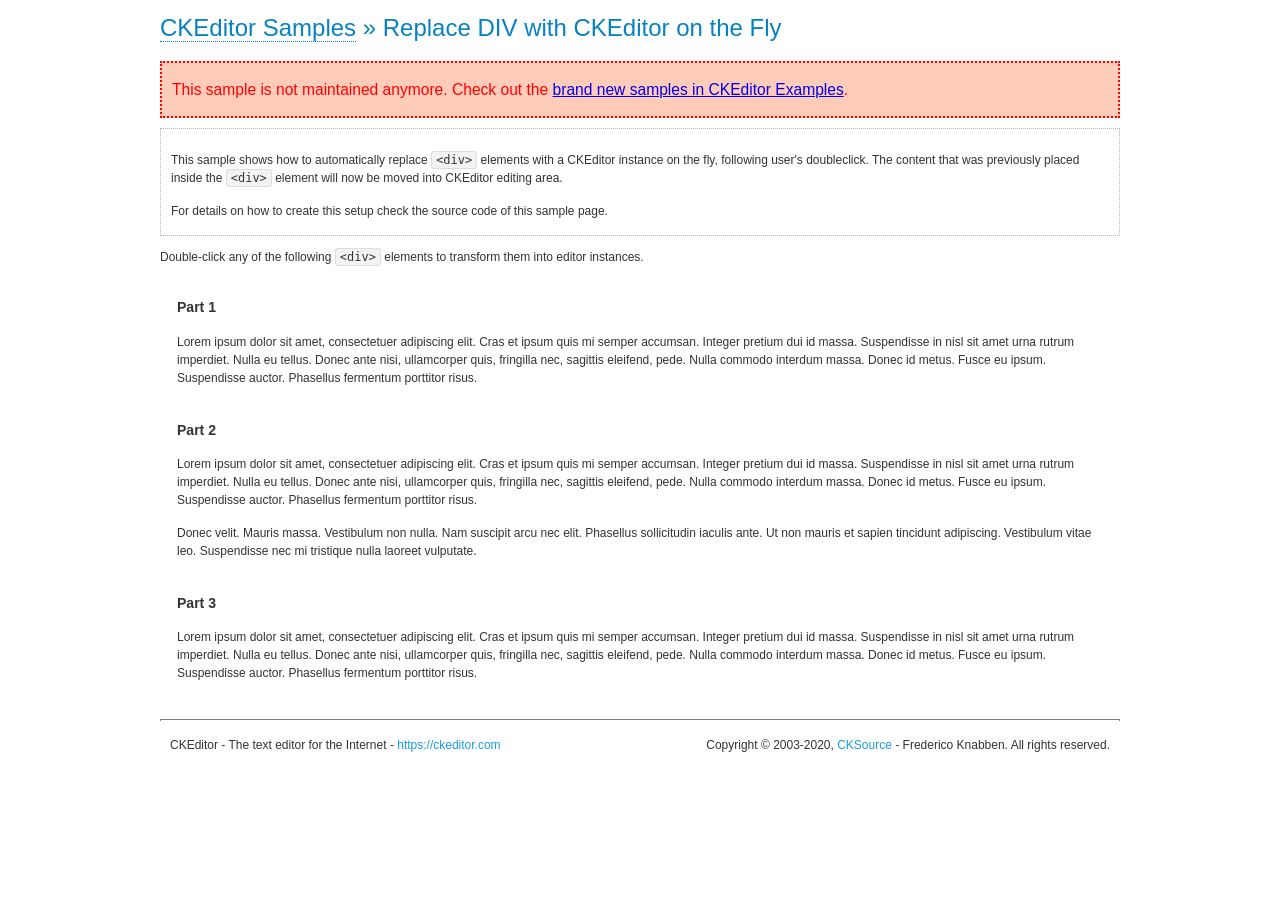
<file: ckeditor/samples/old/divreplace.html>
<!DOCTYPE html>
<!--
Copyright (c) 2003-2020, CKSource - Frederico Knabben. All rights reserved.
For licensing, see LICENSE.md or https://ckeditor.com/legal/ckeditor-oss-license
-->
<html lang="en">
<head>
	<meta charset="utf-8">
	<title>Replace DIV &mdash; CKEditor Sample</title>
	<script src="../../ckeditor.js"></script>
	<link href="sample.css" rel="stylesheet">
	<meta name="description" content="Try the latest sample of CKEditor 4 and learn more about customizing your WYSIWYG editor with endless possibilities.">
	<style>

		div.editable
		{
			border: solid 2px transparent;
			padding-left: 15px;
			padding-right: 15px;
		}

		div.editable:hover
		{
			border-color: black;
		}

	</style>
	<script>

		// Uncomment the following code to test the "Timeout Loading Method".
		// CKEDITOR.loadFullCoreTimeout = 5;

		window.onload = function() {
			// Listen to the double click event.
			if ( window.addEventListener )
				document.body.addEventListener( 'dblclick', onDoubleClick, false );
			else if ( window.attachEvent )
				document.body.attachEvent( 'ondblclick', onDoubleClick );

		};

		function onDoubleClick( ev ) {
			// Get the element which fired the event. This is not necessarily the
			// element to which the event has been attached.
			var element = ev.target || ev.srcElement;

			// Find out the div that holds this element.
			var name;

			do {
				element = element.parentNode;
			}
			while ( element && ( name = element.nodeName.toLowerCase() ) &&
				( name != 'div' || element.className.indexOf( 'editable' ) == -1 ) && name != 'body' );

			if ( name == 'div' && element.className.indexOf( 'editable' ) != -1 )
				replaceDiv( element );
		}

		var editor;

		function replaceDiv( div ) {
			if ( editor )
				editor.destroy();

			editor = CKEDITOR.replace( div );
		}

	</script>
</head>
<body>
	<h1 class="samples">
		<a href="index.html">CKEditor Samples</a> &raquo; Replace DIV with CKEditor on the Fly
	</h1>
	<div class="warning deprecated">
		This sample is not maintained anymore. Check out the <a href="https://ckeditor.com/docs/ckeditor4/latest/examples/index.html">brand new samples in CKEditor Examples</a>.
	</div>
	<div class="description">
		<p>
			This sample shows how to automatically replace <code>&lt;div&gt;</code> elements
			with a CKEditor instance on the fly, following user's doubleclick. The content
			that was previously placed inside the <code>&lt;div&gt;</code> element will now
			be moved into CKEditor editing area.
		</p>
		<p>
			For details on how to create this setup check the source code of this sample page.
		</p>
	</div>
	<p>
		Double-click any of the following <code>&lt;div&gt;</code> elements to transform them into
		editor instances.
	</p>
	<div class="editable">
		<h3>
			Part 1
		</h3>
		<p>
			Lorem ipsum dolor sit amet, consectetuer adipiscing elit. Cras et ipsum quis mi
			semper accumsan. Integer pretium dui id massa. Suspendisse in nisl sit amet urna
			rutrum imperdiet. Nulla eu tellus. Donec ante nisi, ullamcorper quis, fringilla
			nec, sagittis eleifend, pede. Nulla commodo interdum massa. Donec id metus. Fusce
			eu ipsum. Suspendisse auctor. Phasellus fermentum porttitor risus.
		</p>
	</div>
	<div class="editable">
		<h3>
			Part 2
		</h3>
		<p>
			Lorem ipsum dolor sit amet, consectetuer adipiscing elit. Cras et ipsum quis mi
			semper accumsan. Integer pretium dui id massa. Suspendisse in nisl sit amet urna
			rutrum imperdiet. Nulla eu tellus. Donec ante nisi, ullamcorper quis, fringilla
			nec, sagittis eleifend, pede. Nulla commodo interdum massa. Donec id metus. Fusce
			eu ipsum. Suspendisse auctor. Phasellus fermentum porttitor risus.
		</p>
		<p>
			Donec velit. Mauris massa. Vestibulum non nulla. Nam suscipit arcu nec elit. Phasellus
			sollicitudin iaculis ante. Ut non mauris et sapien tincidunt adipiscing. Vestibulum
			vitae leo. Suspendisse nec mi tristique nulla laoreet vulputate.
		</p>
	</div>
	<div class="editable">
		<h3>
			Part 3
		</h3>
		<p>
			Lorem ipsum dolor sit amet, consectetuer adipiscing elit. Cras et ipsum quis mi
			semper accumsan. Integer pretium dui id massa. Suspendisse in nisl sit amet urna
			rutrum imperdiet. Nulla eu tellus. Donec ante nisi, ullamcorper quis, fringilla
			nec, sagittis eleifend, pede. Nulla commodo interdum massa. Donec id metus. Fusce
			eu ipsum. Suspendisse auctor. Phasellus fermentum porttitor risus.
		</p>
	</div>
	<div id="footer">
		<hr>
		<p>
			CKEditor - The text editor for the Internet - <a class="samples" href="https://ckeditor.com/">https://ckeditor.com</a>
		</p>
		<p id="copy">
			Copyright &copy; 2003-2020, <a class="samples" href="https://cksource.com/">CKSource</a> - Frederico
			Knabben. All rights reserved.
		</p>
	</div>
</body>
</html>
</file>
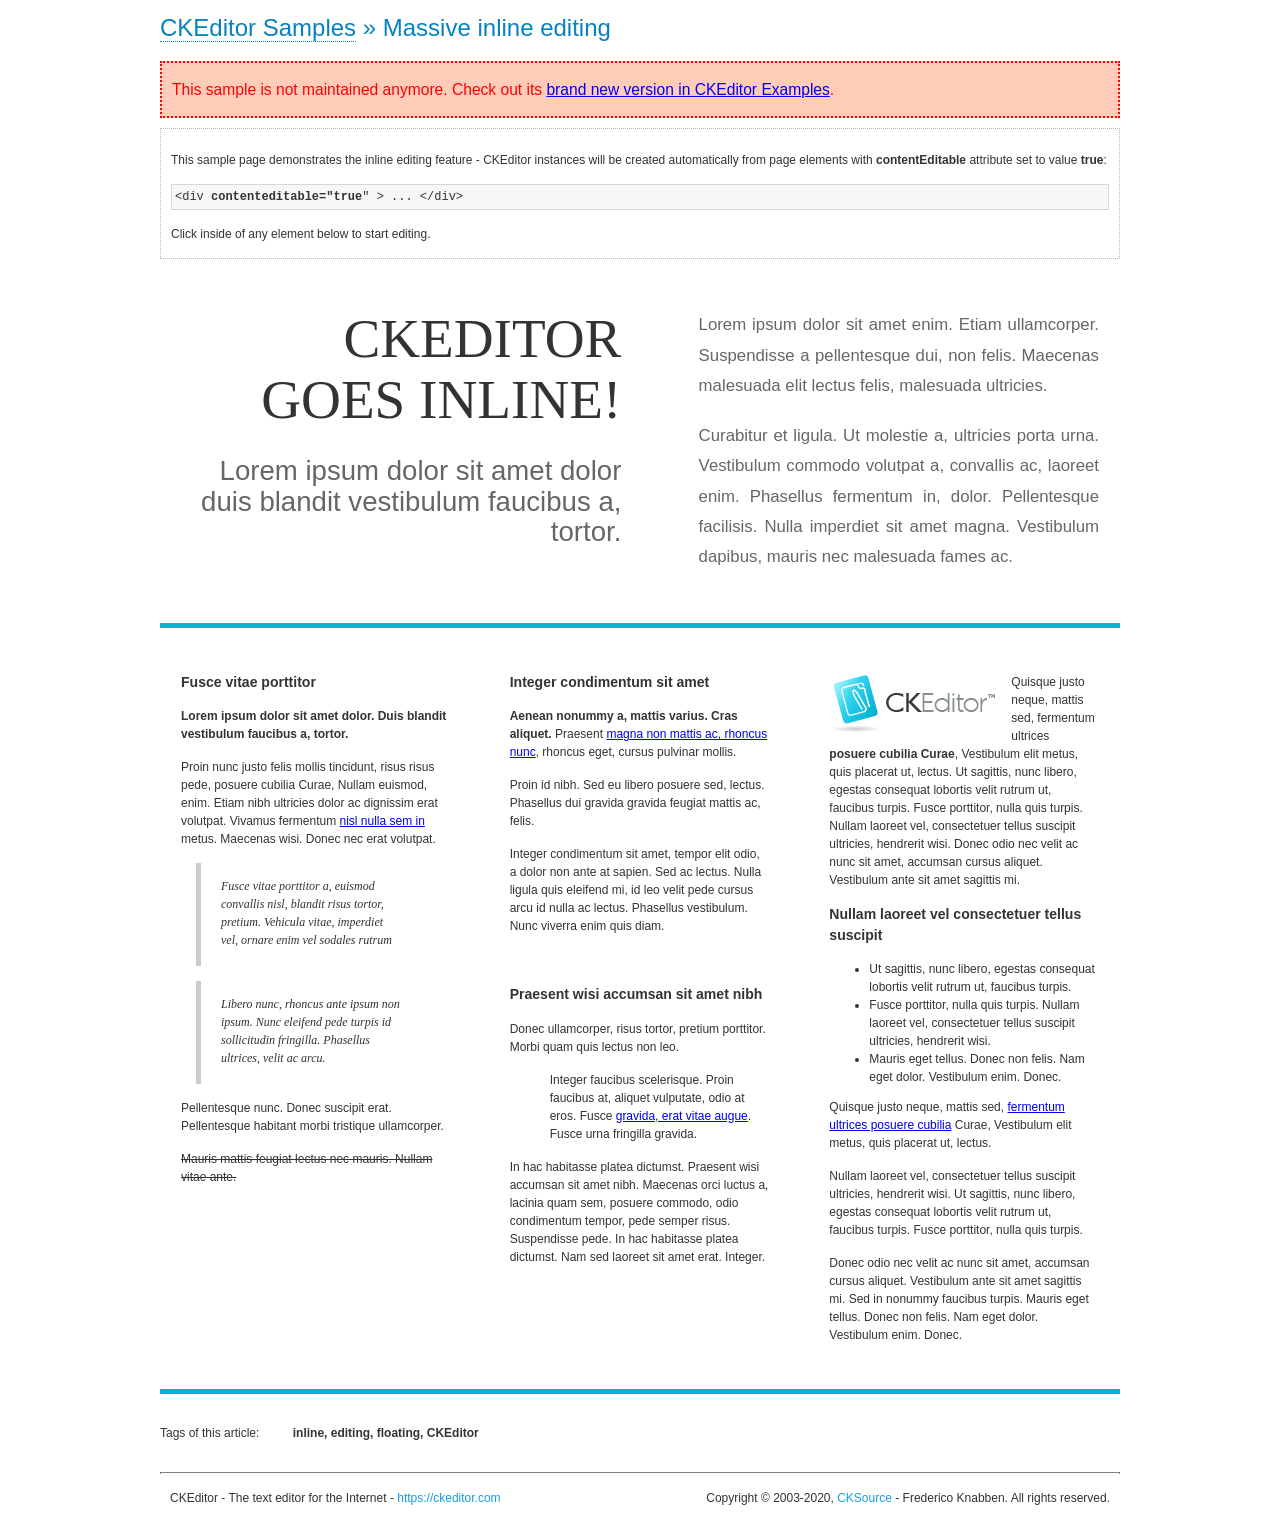
<file: ckeditor/samples/old/inlineall.html>
<!DOCTYPE html>
<!--
Copyright (c) 2003-2020, CKSource - Frederico Knabben. All rights reserved.
For licensing, see LICENSE.md or https://ckeditor.com/legal/ckeditor-oss-license
-->
<html lang="en">
<head>
	<meta charset="utf-8">
	<title>Massive inline editing &mdash; CKEditor Sample</title>
	<meta name="description" content="Try the latest sample of CKEditor 4 and learn more about customizing your WYSIWYG editor with endless possibilities.">
	<script src="../../ckeditor.js"></script>
	<script>

		// This code is generally not necessary, but it is here to demonstrate
		// how to customize specific editor instances on the fly. This fits well
		// this demo because we have editable elements (like headers) that
		// require less features.

		// The "instanceCreated" event is fired for every editor instance created.
		CKEDITOR.on( 'instanceCreated', function( event ) {
			var editor = event.editor,
				element = editor.element;

			// Customize editors for headers and tag list.
			// These editors don't need features like smileys, templates, iframes etc.
			if ( element.is( 'h1', 'h2', 'h3' ) || element.getAttribute( 'id' ) == 'taglist' ) {
				// Customize the editor configurations on "configLoaded" event,
				// which is fired after the configuration file loading and
				// execution. This makes it possible to change the
				// configurations before the editor initialization takes place.
				editor.on( 'configLoaded', function() {

					// Remove unnecessary plugins to make the editor simpler.
					editor.config.removePlugins = 'colorbutton,find,flash,font,' +
						'forms,iframe,image,newpage,removeformat,' +
						'smiley,specialchar,stylescombo,templates';

					// Rearrange the layout of the toolbar.
					editor.config.toolbarGroups = [
						{ name: 'editing',		groups: [ 'basicstyles', 'links' ] },
						{ name: 'undo' },
						{ name: 'clipboard',	groups: [ 'selection', 'clipboard' ] },
						{ name: 'about' }
					];
				});
			}
		});

	</script>
	<link href="sample.css" rel="stylesheet">
	<style>

		/* The following styles are just to make the page look nice. */

		/* Workaround to show Arial Black in Firefox. */
		@font-face
		{
			font-family: 'arial-black';
			src: local('Arial Black');
		}

		*[contenteditable="true"]
		{
			padding: 10px;
		}

		#container
		{
			width: 960px;
			margin: 30px auto 0;
		}

		#header
		{
			overflow: hidden;
			padding: 0 0 30px;
			border-bottom: 5px solid #05B2D2;
			position: relative;
		}

		#headerLeft,
		#headerRight
		{
			width: 49%;
			overflow: hidden;
		}

		#headerLeft
		{
			float: left;
			padding: 10px 1px 1px;
		}

		#headerLeft h2,
		#headerLeft h3
		{
			text-align: right;
			margin: 0;
			overflow: hidden;
			font-weight: normal;
		}

		#headerLeft h2
		{
			font-family: "Arial Black",arial-black;
			font-size: 4.6em;
			line-height: 1.1;
			text-transform: uppercase;
		}

		#headerLeft h3
		{
			font-size: 2.3em;
			line-height: 1.1;
			margin: .2em 0 0;
			color: #666;
		}

		#headerRight
		{
			float: right;
			padding: 1px;
		}

		#headerRight p
		{
			line-height: 1.8;
			text-align: justify;
			margin: 0;
		}

		#headerRight p + p
		{
			margin-top: 20px;
		}

		#headerRight > div
		{
			padding: 20px;
			margin: 0 0 0 30px;
			font-size: 1.4em;
			color: #666;
		}

		#columns
		{
			color: #333;
			overflow: hidden;
			padding: 20px 0;
		}

		#columns > div
		{
			float: left;
			width: 33.3%;
		}

		#columns #column1 > div
		{
			margin-left: 1px;
		}

		#columns #column3 > div
		{
			margin-right: 1px;
		}

		#columns > div > div
		{
			margin: 0px 10px;
			padding: 10px 20px;
		}

		#columns blockquote
		{
			margin-left: 15px;
		}

		#tagLine
		{
			border-top: 5px solid #05B2D2;
			padding-top: 20px;
		}

		#taglist {
			display: inline-block;
			margin-left: 20px;
			font-weight: bold;
			margin: 0 0 0 20px;
		}

	</style>
</head>
<body>
<div>
	<h1 class="samples"><a href="index.html">CKEditor Samples</a> &raquo; Massive inline editing</h1>
	<div class="warning deprecated">
		This sample is not maintained anymore. Check out its <a href="https://ckeditor.com/docs/ckeditor4/latest/examples/inline.html">brand new version in CKEditor Examples</a>.
	</div>
	<div class="description">
		<p>This sample page demonstrates the inline editing feature - CKEditor instances will be created automatically from page elements with <strong>contentEditable</strong> attribute set to value <strong>true</strong>:</p>
		<pre class="samples">&lt;div <strong>contenteditable="true</strong>" &gt; ... &lt;/div&gt;</pre>
		<p>Click inside of any element below to start editing.</p>
	</div>
</div>
<div id="container">
	<div id="header">
		<div id="headerLeft">
			<h2 id="sampleTitle" contenteditable="true">
				CKEditor<br> Goes Inline!
			</h2>
			<h3 contenteditable="true">
				Lorem ipsum dolor sit amet dolor duis blandit vestibulum faucibus a, tortor.
			</h3>
		</div>
		<div id="headerRight">
			<div contenteditable="true">
				<p>
					Lorem ipsum dolor sit amet enim. Etiam ullamcorper. Suspendisse a pellentesque dui, non felis. Maecenas malesuada elit lectus felis, malesuada ultricies.
				</p>
				<p>
					Curabitur et ligula. Ut molestie a, ultricies porta urna. Vestibulum commodo volutpat a, convallis ac, laoreet enim. Phasellus fermentum in, dolor. Pellentesque facilisis. Nulla imperdiet sit amet magna. Vestibulum dapibus, mauris nec malesuada fames ac.
				</p>
			</div>
		</div>
	</div>
	<div id="columns">
		<div id="column1">
			<div contenteditable="true">
				<h3>
					Fusce vitae porttitor
				</h3>
				<p>
					<strong>
						Lorem ipsum dolor sit amet dolor. Duis blandit vestibulum faucibus a, tortor.
					</strong>
				</p>
				<p>
					Proin nunc justo felis mollis tincidunt, risus risus pede, posuere cubilia Curae, Nullam euismod, enim. Etiam nibh ultricies dolor ac dignissim erat volutpat. Vivamus fermentum <a href="https://ckeditor.com/">nisl nulla sem in</a> metus. Maecenas wisi. Donec nec erat volutpat.
				</p>
				<blockquote>
					<p>
						Fusce vitae porttitor a, euismod convallis nisl, blandit risus tortor, pretium.
						Vehicula vitae, imperdiet vel, ornare enim vel sodales rutrum
					</p>
				</blockquote>
				<blockquote>
					<p>
						Libero nunc, rhoncus ante ipsum non ipsum. Nunc eleifend pede turpis id sollicitudin fringilla. Phasellus ultrices, velit ac arcu.
					</p>
				</blockquote>
				<p>Pellentesque nunc. Donec suscipit erat. Pellentesque habitant morbi tristique ullamcorper.</p>
				<p><s>Mauris mattis feugiat lectus nec mauris. Nullam vitae ante.</s></p>
			</div>
		</div>
		<div id="column2">
			<div contenteditable="true">
				<h3>
					Integer condimentum sit amet
				</h3>
				<p>
					<strong>Aenean nonummy a, mattis varius. Cras aliquet.</strong>
					Praesent <a href="https://ckeditor.com/">magna non mattis ac, rhoncus nunc</a>, rhoncus eget, cursus pulvinar mollis.</p>
				<p>Proin id nibh. Sed eu libero posuere sed, lectus. Phasellus dui gravida gravida feugiat mattis ac, felis.</p>
				<p>Integer condimentum sit amet, tempor elit odio, a dolor non ante at sapien. Sed ac lectus. Nulla ligula quis eleifend mi, id leo velit pede cursus arcu id nulla ac lectus. Phasellus vestibulum. Nunc viverra enim quis diam.</p>
			</div>
			<div contenteditable="true">
				<h3>
					Praesent wisi accumsan sit amet nibh
				</h3>
				<p>Donec ullamcorper, risus tortor, pretium porttitor. Morbi quam quis lectus non leo.</p>
				<p style="margin-left: 40px; ">Integer faucibus scelerisque. Proin faucibus at, aliquet vulputate, odio at eros. Fusce <a href="https://ckeditor.com/">gravida, erat vitae augue</a>. Fusce urna fringilla gravida.</p>
				<p>In hac habitasse platea dictumst. Praesent wisi accumsan sit amet nibh. Maecenas orci luctus a, lacinia quam sem, posuere commodo, odio condimentum tempor, pede semper risus. Suspendisse pede. In hac habitasse platea dictumst. Nam sed laoreet sit amet erat. Integer.</p>
			</div>
		</div>
		<div id="column3">
			<div contenteditable="true">
				<p>
					<img src="assets/inlineall/logo.png" alt="CKEditor logo" style="float:left">
				</p>
				<p>Quisque justo neque, mattis sed, fermentum ultrices <strong>posuere cubilia Curae</strong>, Vestibulum elit metus, quis placerat ut, lectus. Ut sagittis, nunc libero, egestas consequat lobortis velit rutrum ut, faucibus turpis. Fusce porttitor, nulla quis turpis. Nullam laoreet vel, consectetuer tellus suscipit ultricies, hendrerit wisi. Donec odio nec velit ac nunc sit amet, accumsan cursus aliquet. Vestibulum ante sit amet sagittis mi.</p>
				<h3>
					Nullam laoreet vel consectetuer tellus suscipit
				</h3>
				<ul>
					<li>Ut sagittis, nunc libero, egestas consequat lobortis velit rutrum ut, faucibus turpis.</li>
					<li>Fusce porttitor, nulla quis turpis. Nullam laoreet vel, consectetuer tellus suscipit ultricies, hendrerit wisi.</li>
					<li>Mauris eget tellus. Donec non felis. Nam eget dolor. Vestibulum enim. Donec.</li>
				</ul>
				<p>Quisque justo neque, mattis sed, <a href="https://ckeditor.com/">fermentum ultrices posuere cubilia</a> Curae, Vestibulum elit metus, quis placerat ut, lectus.</p>
				<p>Nullam laoreet vel, consectetuer tellus suscipit ultricies, hendrerit wisi. Ut sagittis, nunc libero, egestas consequat lobortis velit rutrum ut, faucibus turpis. Fusce porttitor, nulla quis turpis.</p>
				<p>Donec odio nec velit ac nunc sit amet, accumsan cursus aliquet. Vestibulum ante sit amet sagittis mi. Sed in nonummy faucibus turpis. Mauris eget tellus. Donec non felis. Nam eget dolor. Vestibulum enim. Donec.</p>
			</div>
		</div>
	</div>
	<div id="tagLine">
		Tags of this article:
		<p id="taglist" contenteditable="true">
			inline, editing, floating, CKEditor
		</p>
	</div>
</div>
<div id="footer">
	<hr>
	<p>
		CKEditor - The text editor for the Internet - <a class="samples" href="https://ckeditor.com/">
			https://ckeditor.com</a>
	</p>
	<p id="copy">
		Copyright &copy; 2003-2020, <a class="samples" href="https://cksource.com/">CKSource</a>
		- Frederico Knabben. All rights reserved.
	</p>
</div>
</body>
</html>
</file>
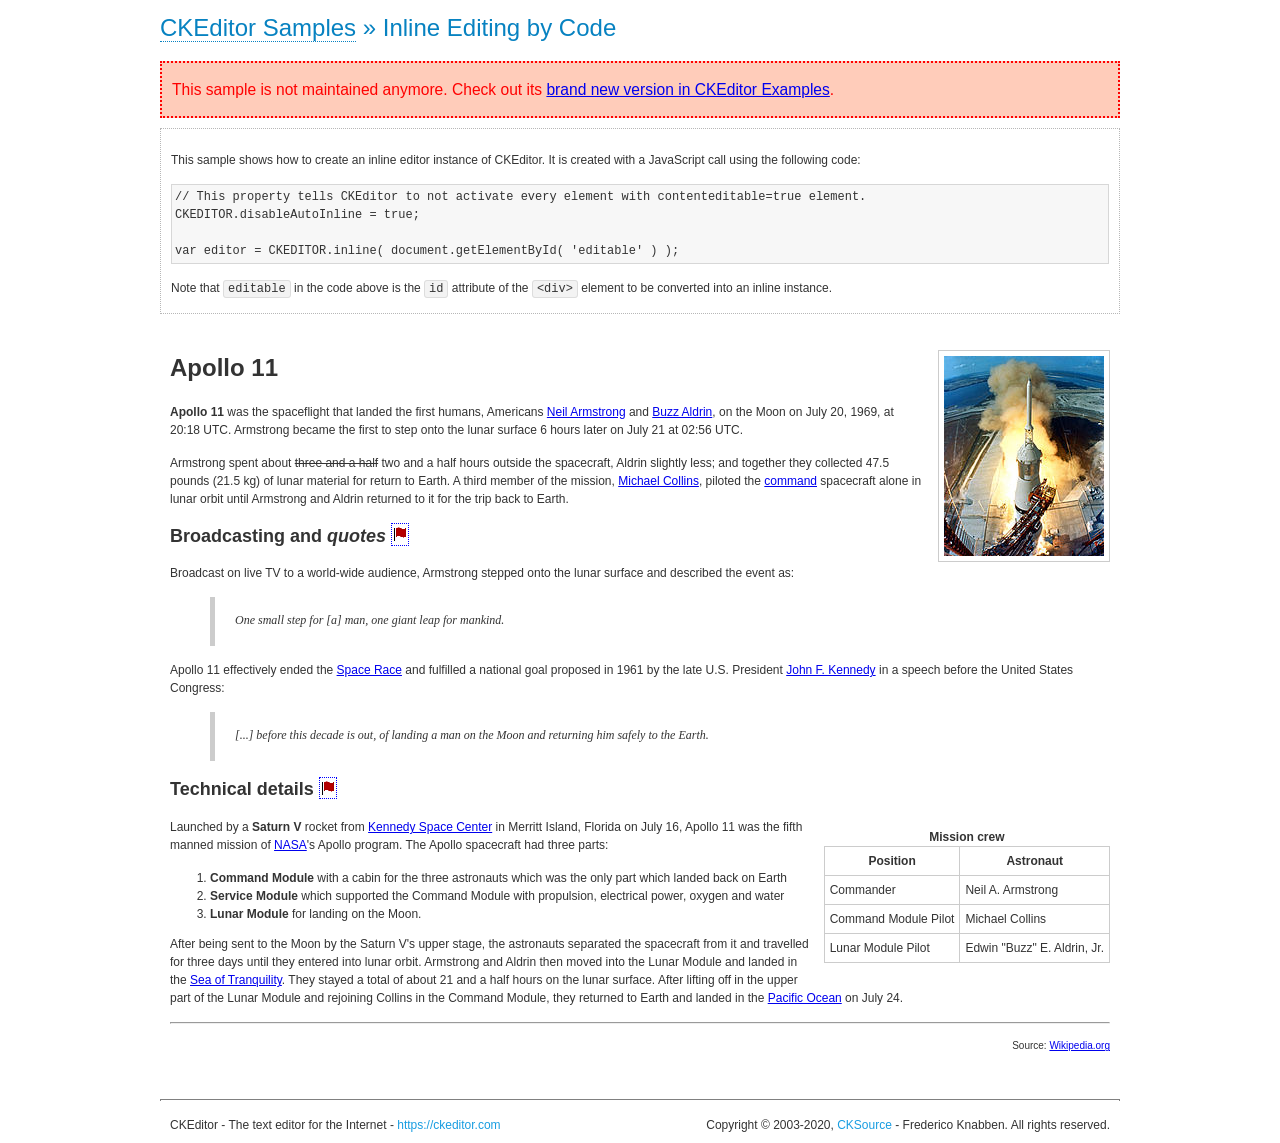
<file: ckeditor/samples/old/inlinebycode.html>
<!DOCTYPE html>
<!--
Copyright (c) 2003-2020, CKSource - Frederico Knabben. All rights reserved.
For licensing, see LICENSE.md or https://ckeditor.com/legal/ckeditor-oss-license
-->
<html lang="en">
<head>
	<meta charset="utf-8">
	<title>Inline Editing by Code &mdash; CKEditor Sample</title>
	<script src="../../ckeditor.js"></script>
	<link href="sample.css" rel="stylesheet">
	<meta name="description" content="Try the latest sample of CKEditor 4 and learn more about customizing your WYSIWYG editor with endless possibilities.">
	<style>

		#editable
		{
			padding: 10px;
			float: left;
		}

	</style>
</head>
<body>
	<h1 class="samples">
		<a href="index.html">CKEditor Samples</a> &raquo; Inline Editing by Code
	</h1>
	<div class="warning deprecated">
		This sample is not maintained anymore. Check out its <a href="https://ckeditor.com/docs/ckeditor4/latest/examples/inline.html">brand new version in CKEditor Examples</a>.
	</div>
	<div class="description">
		<p>
			This sample shows how to create an inline editor instance of CKEditor. It is created
			with a JavaScript call using the following code:
		</p>
<pre class="samples">
// This property tells CKEditor to not activate every element with contenteditable=true element.
CKEDITOR.disableAutoInline = true;

var editor = CKEDITOR.inline( document.getElementById( 'editable' ) );
</pre>
		<p>
			Note that <code>editable</code> in the code above is the <code>id</code>
			attribute of the <code>&lt;div&gt;</code> element to be converted into an inline instance.
		</p>
	</div>
	<div id="editable" contenteditable="true">
		<h1><img alt="Saturn V carrying Apollo 11" class="right" src="assets/sample.jpg" /> Apollo 11</h1>

		<p><b>Apollo 11</b> was the spaceflight that landed the first humans, Americans <a href="http://en.wikipedia.org/wiki/Neil_Armstrong" title="Neil Armstrong">Neil Armstrong</a> and <a href="http://en.wikipedia.org/wiki/Buzz_Aldrin" title="Buzz Aldrin">Buzz Aldrin</a>, on the Moon on July 20, 1969, at 20:18 UTC. Armstrong became the first to step onto the lunar surface 6 hours later on July 21 at 02:56 UTC.</p>

		<p>Armstrong spent about <s>three and a half</s> two and a half hours outside the spacecraft, Aldrin slightly less; and together they collected 47.5 pounds (21.5&nbsp;kg) of lunar material for return to Earth. A third member of the mission, <a href="http://en.wikipedia.org/wiki/Michael_Collins_(astronaut)" title="Michael Collins (astronaut)">Michael Collins</a>, piloted the <a href="http://en.wikipedia.org/wiki/Apollo_Command/Service_Module" title="Apollo Command/Service Module">command</a> spacecraft alone in lunar orbit until Armstrong and Aldrin returned to it for the trip back to Earth.</p>

		<h2>Broadcasting and <em>quotes</em> <a id="quotes" name="quotes"></a></h2>

		<p>Broadcast on live TV to a world-wide audience, Armstrong stepped onto the lunar surface and described the event as:</p>

		<blockquote>
			<p>One small step for [a] man, one giant leap for mankind.</p>
		</blockquote>

		<p>Apollo 11 effectively ended the <a href="http://en.wikipedia.org/wiki/Space_Race" title="Space Race">Space Race</a> and fulfilled a national goal proposed in 1961 by the late U.S. President <a href="http://en.wikipedia.org/wiki/John_F._Kennedy" title="John F. Kennedy">John F. Kennedy</a> in a speech before the United States Congress:</p>

		<blockquote>
			<p>[...] before this decade is out, of landing a man on the Moon and returning him safely to the Earth.</p>
		</blockquote>

		<h2>Technical details <a id="tech-details" name="tech-details"></a></h2>

		<table align="right" border="1" bordercolor="#ccc" cellpadding="5" cellspacing="0" style="border-collapse:collapse;margin:10px 0 10px 15px;">
			<caption><strong>Mission crew</strong></caption>
			<thead>
			<tr>
				<th scope="col">Position</th>
				<th scope="col">Astronaut</th>
			</tr>
			</thead>
			<tbody>
			<tr>
				<td>Commander</td>
				<td>Neil A. Armstrong</td>
			</tr>
			<tr>
				<td>Command Module Pilot</td>
				<td>Michael Collins</td>
			</tr>
			<tr>
				<td>Lunar Module Pilot</td>
				<td>Edwin &quot;Buzz&quot; E. Aldrin, Jr.</td>
			</tr>
			</tbody>
		</table>

		<p>Launched by a <strong>Saturn V</strong> rocket from <a href="http://en.wikipedia.org/wiki/Kennedy_Space_Center" title="Kennedy Space Center">Kennedy Space Center</a> in Merritt Island, Florida on July 16, Apollo 11 was the fifth manned mission of <a href="http://en.wikipedia.org/wiki/NASA" title="NASA">NASA</a>&#39;s Apollo program. The Apollo spacecraft had three parts:</p>

		<ol>
			<li><strong>Command Module</strong> with a cabin for the three astronauts which was the only part which landed back on Earth</li>
			<li><strong>Service Module</strong> which supported the Command Module with propulsion, electrical power, oxygen and water</li>
			<li><strong>Lunar Module</strong> for landing on the Moon.</li>
		</ol>

		<p>After being sent to the Moon by the Saturn V&#39;s upper stage, the astronauts separated the spacecraft from it and travelled for three days until they entered into lunar orbit. Armstrong and Aldrin then moved into the Lunar Module and landed in the <a href="http://en.wikipedia.org/wiki/Mare_Tranquillitatis" title="Mare Tranquillitatis">Sea of Tranquility</a>. They stayed a total of about 21 and a half hours on the lunar surface. After lifting off in the upper part of the Lunar Module and rejoining Collins in the Command Module, they returned to Earth and landed in the <a href="http://en.wikipedia.org/wiki/Pacific_Ocean" title="Pacific Ocean">Pacific Ocean</a> on July 24.</p>

		<hr />
		<p style="text-align: right;"><small>Source: <a href="http://en.wikipedia.org/wiki/Apollo_11">Wikipedia.org</a></small></p>
	</div>

	<script>
		// We need to turn off the automatic editor creation first.
		CKEDITOR.disableAutoInline = true;

		var editor = CKEDITOR.inline( 'editable' );
	</script>
	<div id="footer">
		<hr>
		<p contenteditable="true">
			CKEditor - The text editor for the Internet - <a class="samples" href="https://ckeditor.com/">
				https://ckeditor.com</a>
		</p>
		<p id="copy">
			Copyright &copy; 2003-2020, <a class="samples" href="https://cksource.com/">CKSource</a>
			- Frederico Knabben. All rights reserved.
		</p>
	</div>
</body>
</html>
</file>
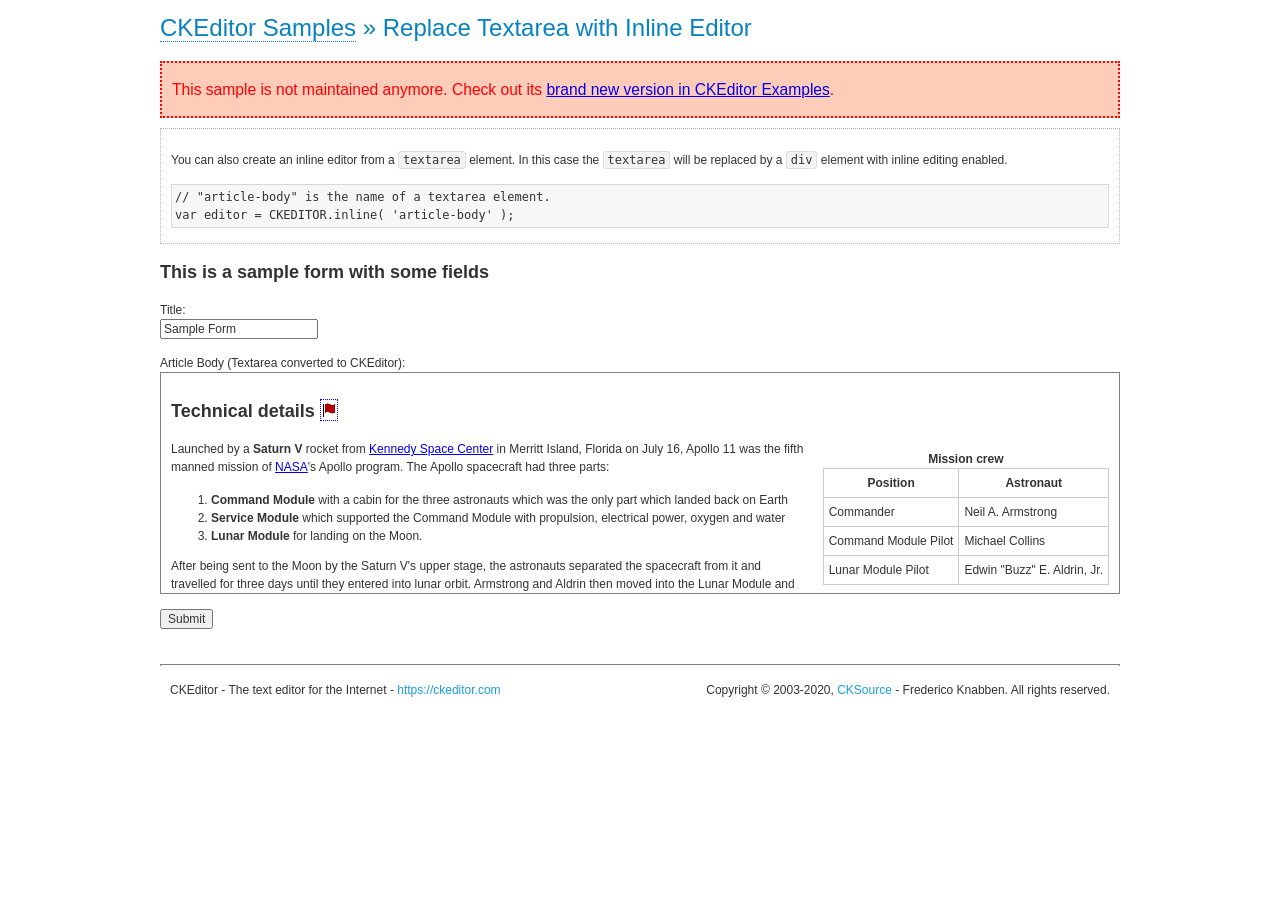
<file: ckeditor/samples/old/inlinetextarea.html>
<!DOCTYPE html>
<!--
Copyright (c) 2003-2020, CKSource - Frederico Knabben. All rights reserved.
For licensing, see LICENSE.md or https://ckeditor.com/legal/ckeditor-oss-license
-->
<html lang="en">
<head>
	<meta charset="utf-8">
	<title>Replace Textarea with Inline Editor &mdash; CKEditor Sample</title>
	<script src="../../ckeditor.js"></script>
	<link href="sample.css" rel="stylesheet">
	<meta name="description" content="Try the latest sample of CKEditor 4 and learn more about customizing your WYSIWYG editor with endless possibilities.">
	<style>

		/* Style the CKEditor element to look like a textfield */
		.cke_textarea_inline
		{
			padding: 10px;
			height: 200px;
			overflow: auto;

			border: 1px solid gray;
			-webkit-appearance: textfield;
		}

	</style>
</head>
<body>
	<h1 class="samples">
		<a href="index.html">CKEditor Samples</a> &raquo; Replace Textarea with Inline Editor
	</h1>
	<div class="warning deprecated">
		This sample is not maintained anymore. Check out its <a href="https://ckeditor.com/docs/ckeditor4/latest/examples/inline.html">brand new version in CKEditor Examples</a>.
	</div>
	<div class="description">
		<p>
			You can also create an inline editor from a <code>textarea</code>
			element. In this case the <code>textarea</code> will be replaced
			by a <code>div</code> element with inline editing enabled.
		</p>
<pre class="samples">
// "article-body" is the name of a textarea element.
var editor = CKEDITOR.inline( 'article-body' );
</pre>
	</div>
	<form action="sample_posteddata.php" method="post">
		<h2>This is a sample form with some fields</h2>
		<p>
			Title:<br>
			<input type="text" name="title" value="Sample Form"></p>
		<p>
			Article Body (Textarea converted to CKEditor):<br>
			<textarea name="article-body" style="height: 200px">
				&lt;h2&gt;Technical details &lt;a id="tech-details" name="tech-details"&gt;&lt;/a&gt;&lt;/h2&gt;

				&lt;table align="right" border="1" bordercolor="#ccc" cellpadding="5" cellspacing="0" style="border-collapse:collapse;margin:10px 0 10px 15px;"&gt;
					&lt;caption&gt;&lt;strong&gt;Mission crew&lt;/strong&gt;&lt;/caption&gt;
					&lt;thead&gt;
					&lt;tr&gt;
						&lt;th scope="col"&gt;Position&lt;/th&gt;
						&lt;th scope="col"&gt;Astronaut&lt;/th&gt;
					&lt;/tr&gt;
					&lt;/thead&gt;
					&lt;tbody&gt;
					&lt;tr&gt;
						&lt;td&gt;Commander&lt;/td&gt;
						&lt;td&gt;Neil A. Armstrong&lt;/td&gt;
					&lt;/tr&gt;
					&lt;tr&gt;
						&lt;td&gt;Command Module Pilot&lt;/td&gt;
						&lt;td&gt;Michael Collins&lt;/td&gt;
					&lt;/tr&gt;
					&lt;tr&gt;
						&lt;td&gt;Lunar Module Pilot&lt;/td&gt;
						&lt;td&gt;Edwin &quot;Buzz&quot; E. Aldrin, Jr.&lt;/td&gt;
					&lt;/tr&gt;
					&lt;/tbody&gt;
				&lt;/table&gt;

				&lt;p&gt;Launched by a &lt;strong&gt;Saturn V&lt;/strong&gt; rocket from &lt;a href="http://en.wikipedia.org/wiki/Kennedy_Space_Center" title="Kennedy Space Center"&gt;Kennedy Space Center&lt;/a&gt; in Merritt Island, Florida on July 16, Apollo 11 was the fifth manned mission of &lt;a href="http://en.wikipedia.org/wiki/NASA" title="NASA"&gt;NASA&lt;/a&gt;&#39;s Apollo program. The Apollo spacecraft had three parts:&lt;/p&gt;

				&lt;ol&gt;
					&lt;li&gt;&lt;strong&gt;Command Module&lt;/strong&gt; with a cabin for the three astronauts which was the only part which landed back on Earth&lt;/li&gt;
					&lt;li&gt;&lt;strong&gt;Service Module&lt;/strong&gt; which supported the Command Module with propulsion, electrical power, oxygen and water&lt;/li&gt;
					&lt;li&gt;&lt;strong&gt;Lunar Module&lt;/strong&gt; for landing on the Moon.&lt;/li&gt;
				&lt;/ol&gt;

				&lt;p&gt;After being sent to the Moon by the Saturn V&#39;s upper stage, the astronauts separated the spacecraft from it and travelled for three days until they entered into lunar orbit. Armstrong and Aldrin then moved into the Lunar Module and landed in the &lt;a href="http://en.wikipedia.org/wiki/Mare_Tranquillitatis" title="Mare Tranquillitatis"&gt;Sea of Tranquility&lt;/a&gt;. They stayed a total of about 21 and a half hours on the lunar surface. After lifting off in the upper part of the Lunar Module and rejoining Collins in the Command Module, they returned to Earth and landed in the &lt;a href="http://en.wikipedia.org/wiki/Pacific_Ocean" title="Pacific Ocean"&gt;Pacific Ocean&lt;/a&gt; on July 24.&lt;/p&gt;

				&lt;hr /&gt;
				&lt;p style="text-align: right;"&gt;&lt;small&gt;Source: &lt;a href="http://en.wikipedia.org/wiki/Apollo_11"&gt;Wikipedia.org&lt;/a&gt;&lt;/small&gt;&lt;/p&gt;
			</textarea>
		</p>
		<p>
			<input type="submit" value="Submit">
		</p>
	</form>

	<script>
		CKEDITOR.inline( 'article-body' );
	</script>
	<div id="footer">
		<hr>
		<p>
			CKEditor - The text editor for the Internet - <a class="samples" href="https://ckeditor.com/">
				https://ckeditor.com</a>
		</p>
		<p id="copy">
			Copyright &copy; 2003-2020, <a class="samples" href="https://cksource.com/">CKSource</a>
			- Frederico Knabben. All rights reserved.
		</p>
	</div>
</body>
</html>
</file>
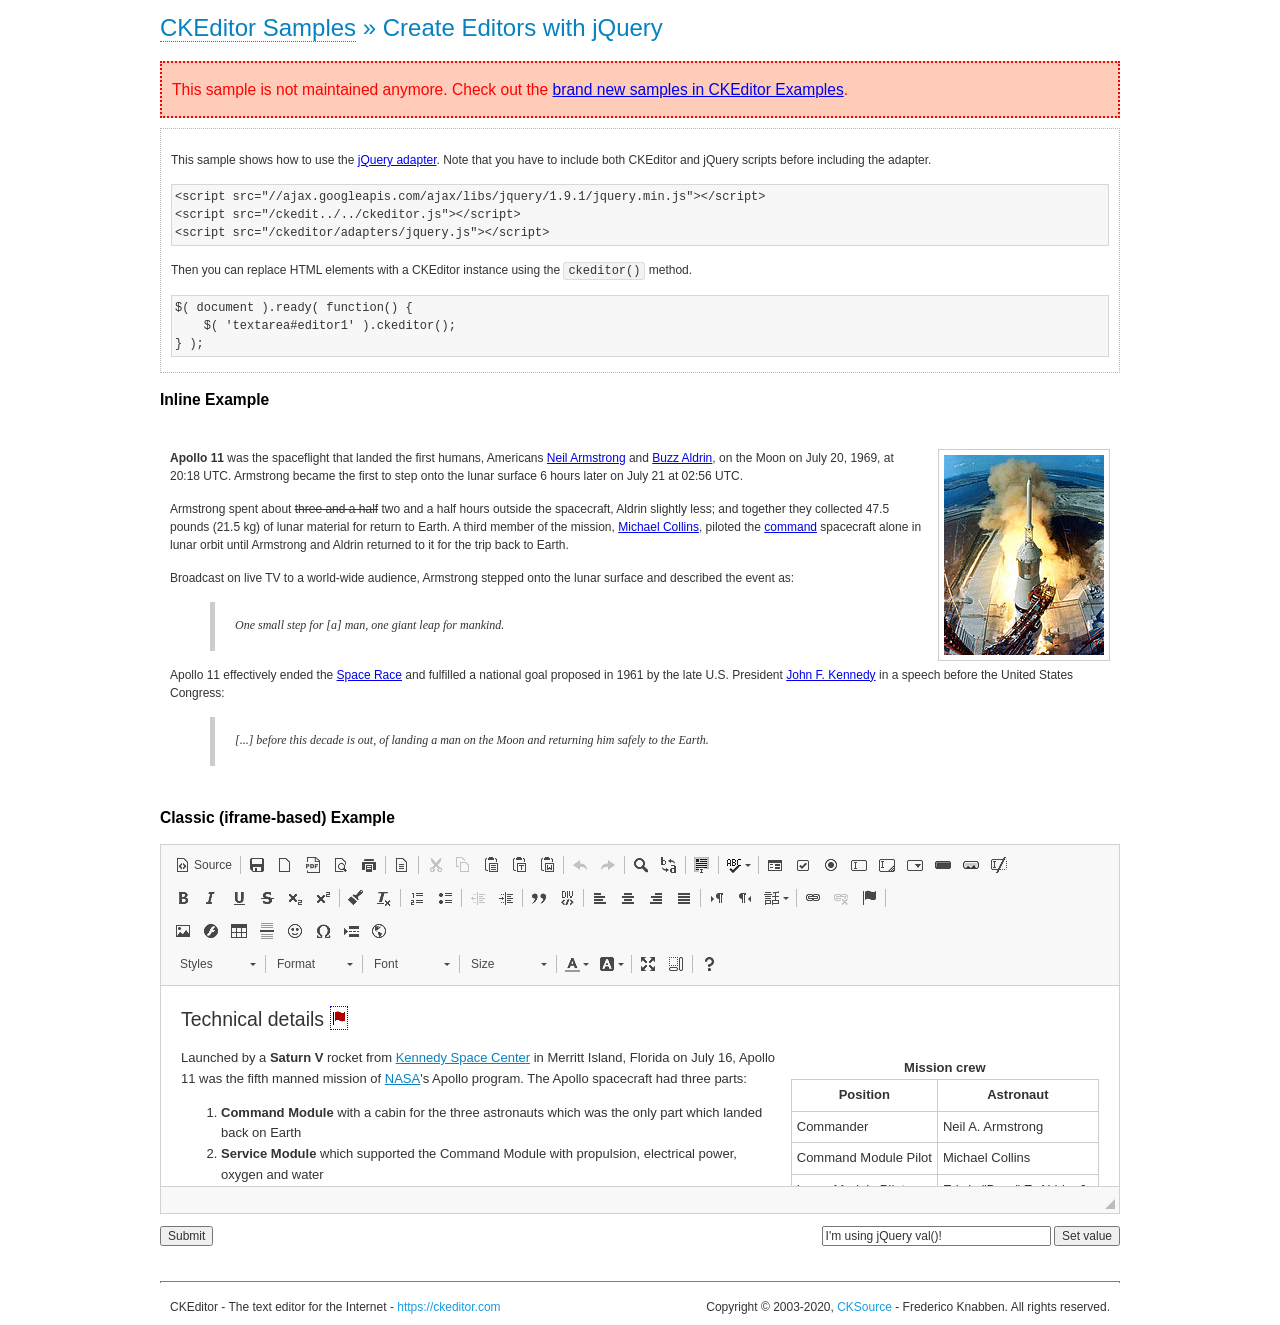
<file: ckeditor/samples/old/jquery.html>
<!DOCTYPE html>
<!--
Copyright (c) 2003-2020, CKSource - Frederico Knabben. All rights reserved.
For licensing, see LICENSE.md or https://ckeditor.com/legal/ckeditor-oss-license
-->
<html lang="en">
<head>
	<meta charset="utf-8">
	<title>jQuery Adapter &mdash; CKEditor Sample</title>
	<script src="http://code.jquery.com/jquery-1.11.0.min.js"></script>
	<script src="../../ckeditor.js"></script>
	<script src="../../adapters/jquery.js"></script>
	<link href="sample.css" rel="stylesheet">
	<meta name="description" content="Try the latest sample of CKEditor 4 and learn more about customizing your WYSIWYG editor with endless possibilities.">
	<style>

		#editable
		{
			padding: 10px;
			float: left;
		}

	</style>
	<script>

		CKEDITOR.disableAutoInline = true;

		$( document ).ready( function() {
			$( '#editor1' ).ckeditor(); // Use CKEDITOR.replace() if element is <textarea>.
			$( '#editable' ).ckeditor(); // Use CKEDITOR.inline().
		} );

		function setValue() {
			$( '#editor1' ).val( $( 'input#val' ).val() );
		}

	</script>
</head>
<body>
	<h1 class="samples">
		<a href="index.html" id="a-test">CKEditor Samples</a> &raquo; Create Editors with jQuery
	</h1>
	<div class="warning deprecated">
		This sample is not maintained anymore. Check out the <a href="https://ckeditor.com/docs/ckeditor4/latest/examples/index.html">brand new samples in CKEditor Examples</a>.
	</div>
	<form action="sample_posteddata.php" method="post">
		<div class="description">
			<p>
				This sample shows how to use the <a href="https://ckeditor.com/docs/ckeditor4/latest/guide/dev_jquery.html">jQuery adapter</a>.
				Note that you have to include both CKEditor and jQuery scripts before including the adapter.
			</p>

<pre class="samples">
&lt;script src="//ajax.googleapis.com/ajax/libs/jquery/1.9.1/jquery.min.js"&gt;&lt;/script&gt;
&lt;script src="/ckedit../../ckeditor.js"&gt;&lt;/script&gt;
&lt;script src="/ckeditor/adapters/jquery.js"&gt;&lt;/script&gt;
</pre>

			<p>Then you can replace HTML elements with a CKEditor instance using the <code>ckeditor()</code> method.</p>

<pre class="samples">
$( document ).ready( function() {
	$( 'textarea#editor1' ).ckeditor();
} );
</pre>
		</div>

		<h2 class="samples">Inline Example</h2>

		<div id="editable" contenteditable="true">
			<p><img alt="Saturn V carrying Apollo 11" class="right" src="assets/sample.jpg"/><b>Apollo 11</b> was the spaceflight that landed the first humans, Americans <a href="http://en.wikipedia.org/wiki/Neil_Armstrong" title="Neil Armstrong">Neil Armstrong</a> and <a href="http://en.wikipedia.org/wiki/Buzz_Aldrin" title="Buzz Aldrin">Buzz Aldrin</a>, on the Moon on July 20, 1969, at 20:18 UTC. Armstrong became the first to step onto the lunar surface 6 hours later on July 21 at 02:56 UTC.</p>
			<p>Armstrong spent about <s>three and a half</s> two and a half hours outside the spacecraft, Aldrin slightly less; and together they collected 47.5 pounds (21.5&nbsp;kg) of lunar material for return to Earth. A third member of the mission, <a href="http://en.wikipedia.org/wiki/Michael_Collins_(astronaut)" title="Michael Collins (astronaut)">Michael Collins</a>, piloted the <a href="http://en.wikipedia.org/wiki/Apollo_Command/Service_Module" title="Apollo Command/Service Module">command</a> spacecraft alone in lunar orbit until Armstrong and Aldrin returned to it for the trip back to Earth.
			<p>Broadcast on live TV to a world-wide audience, Armstrong stepped onto the lunar surface and described the event as:</p>
			<blockquote><p>One small step for [a] man, one giant leap for mankind.</p></blockquote> <p>Apollo 11 effectively ended the <a href="http://en.wikipedia.org/wiki/Space_Race" title="Space Race">Space Race</a> and fulfilled a national goal proposed in 1961 by the late U.S. President <a href="http://en.wikipedia.org/wiki/John_F._Kennedy" title="John F. Kennedy">John F. Kennedy</a> in a speech before the United States Congress:</p> <blockquote><p>[...] before this decade is out, of landing a man on the Moon and returning him safely to the Earth.</p></blockquote>
		</div>

		<br style="clear: both">

		<h2 class="samples">Classic (iframe-based) Example</h2>

		<textarea cols="80" id="editor1" name="editor1" rows="10">
			&lt;h2&gt;Technical details &lt;a id=&quot;tech-details&quot; name=&quot;tech-details&quot;&gt;&lt;/a&gt;&lt;/h2&gt; &lt;table align=&quot;right&quot; border=&quot;1&quot; bordercolor=&quot;#ccc&quot; cellpadding=&quot;5&quot; cellspacing=&quot;0&quot; style=&quot;border-collapse:collapse;margin:10px 0 10px 15px;&quot;&gt; &lt;caption&gt;&lt;strong&gt;Mission crew&lt;/strong&gt;&lt;/caption&gt; &lt;thead&gt; &lt;tr&gt; &lt;th scope=&quot;col&quot;&gt;Position&lt;/th&gt; &lt;th scope=&quot;col&quot;&gt;Astronaut&lt;/th&gt; &lt;/tr&gt; &lt;/thead&gt; &lt;tbody&gt; &lt;tr&gt; &lt;td&gt;Commander&lt;/td&gt; &lt;td&gt;Neil A. Armstrong&lt;/td&gt; &lt;/tr&gt; &lt;tr&gt; &lt;td&gt;Command Module Pilot&lt;/td&gt; &lt;td&gt;Michael Collins&lt;/td&gt; &lt;/tr&gt; &lt;tr&gt; &lt;td&gt;Lunar Module Pilot&lt;/td&gt; &lt;td&gt;Edwin &amp;quot;Buzz&amp;quot; E. Aldrin, Jr.&lt;/td&gt; &lt;/tr&gt; &lt;/tbody&gt; &lt;/table&gt; &lt;p&gt;Launched by a &lt;strong&gt;Saturn V&lt;/strong&gt; rocket from &lt;a href=&quot;http://en.wikipedia.org/wiki/Kennedy_Space_Center&quot; title=&quot;Kennedy Space Center&quot;&gt;Kennedy Space Center&lt;/a&gt; in Merritt Island, Florida on July 16, Apollo 11 was the fifth manned mission of &lt;a href=&quot;http://en.wikipedia.org/wiki/NASA&quot; title=&quot;NASA&quot;&gt;NASA&lt;/a&gt;&amp;#39;s Apollo program. The Apollo spacecraft had three parts:&lt;/p&gt; &lt;ol&gt; &lt;li&gt;&lt;strong&gt;Command Module&lt;/strong&gt; with a cabin for the three astronauts which was the only part which landed back on Earth&lt;/li&gt; &lt;li&gt;&lt;strong&gt;Service Module&lt;/strong&gt; which supported the Command Module with propulsion, electrical power, oxygen and water&lt;/li&gt; &lt;li&gt;&lt;strong&gt;Lunar Module&lt;/strong&gt; for landing on the Moon.&lt;/li&gt; &lt;/ol&gt; &lt;p&gt;After being sent to the Moon by the Saturn V&amp;#39;s upper stage, the astronauts separated the spacecraft from it and travelled for three days until they entered into lunar orbit. Armstrong and Aldrin then moved into the Lunar Module and landed in the &lt;a href=&quot;http://en.wikipedia.org/wiki/Mare_Tranquillitatis&quot; title=&quot;Mare Tranquillitatis&quot;&gt;Sea of Tranquility&lt;/a&gt;. They stayed a total of about 21 and a half hours on the lunar surface. After lifting off in the upper part of the Lunar Module and rejoining Collins in the Command Module, they returned to Earth and landed in the &lt;a href=&quot;http://en.wikipedia.org/wiki/Pacific_Ocean&quot; title=&quot;Pacific Ocean&quot;&gt;Pacific Ocean&lt;/a&gt; on July 24.&lt;/p&gt; &lt;hr/&gt; &lt;p style=&quot;text-align: right;&quot;&gt;&lt;small&gt;Source: &lt;a href=&quot;http://en.wikipedia.org/wiki/Apollo_11&quot;&gt;Wikipedia.org&lt;/a&gt;&lt;/small&gt;&lt;/p&gt;
		</textarea>

		<p style="overflow: hidden">
			<input style="float: left" type="submit" value="Submit">
			<span style="float: right">
				<input type="text" id="val" value="I'm using jQuery val()!" size="30">
				<input onclick="setValue();" type="button" value="Set value">
			</span>
		</p>
	</form>
	<div id="footer">
		<hr>
		<p>
			CKEditor - The text editor for the Internet - <a class="samples" href="https://ckeditor.com/">https://ckeditor.com</a>
		</p>
		<p id="copy">
			Copyright &copy; 2003-2020, <a class="samples" href="https://cksource.com/">CKSource</a> - Frederico
			Knabben. All rights reserved.
		</p>
	</div>
</body>
</html>
</file>
<file: ckeditor/samples/css/samples.css>
/**
 * @license Copyright (c) 2003-2020, CKSource - Frederico Knabben. All rights reserved.
 * For licensing, see LICENSE.md or https://ckeditor.com/legal/ckeditor-oss-license
 */
@media (max-width: 900px) {
  .global-is-mobile-hidden {
    display: none !important;
  }
}
article,
aside,
details,
figcaption,
figure,
footer,
header,
hgroup,
main,
menu,
nav,
section {
  display: block;
}
body,
html {
  margin: 0;
  padding: 0;
  font: 16px / 1.8 Arial, 'Helvetica Neue', Helvetica, sans-serif;
  font-weight: 300;
  color: #575757;
}
.grid-width-10 {
  width: 10%;
}
.grid-width-20 {
  width: 20%;
}
.grid-width-30 {
  width: 30%;
}
.grid-width-40 {
  width: 40%;
}
.grid-width-50 {
  width: 50%;
}
.grid-width-60 {
  width: 60%;
}
.grid-width-70 {
  width: 70%;
}
.grid-width-80 {
  width: 80%;
}
.grid-width-90 {
  width: 90%;
}
.grid-width-100 {
  width: 100%;
}
@media (max-width: 900px) {
  .grid-width-10,
  .grid-width-20,
  .grid-width-30,
  .grid-width-40,
  .grid-width-50,
  .grid-width-60,
  .grid-width-70,
  .grid-width-80,
  .grid-width-90,
  .grid-width-100 {
    width: 100%;
  }
}
*[class*="grid-width"] {
  -webkit-box-sizing: border-box;
  -moz-box-sizing: border-box;
  box-sizing: border-box;
  padding-left: 4%;
  padding-right: 4%;
  float: left;
}
*[class*="grid-width"]:after,
.grid-container:after,
*[class*="grid-width"]:before,
.grid-container:before {
  content: '';
  display: block;
  overflow: hidden;
  visibility: hidden;
  font-size: 0;
  line-height: 0;
  width: 0;
  height: 0;
}
*[class*="grid-width"]:after,
.grid-container:after {
  clear: both;
}
.grid-container {
  -webkit-box-sizing: border-box;
  -moz-box-sizing: border-box;
  box-sizing: border-box;
  margin-left: auto;
  margin-right: auto;
}
.grid-container-nested *[class*="grid-width"]:first-child {
  padding-left: 0;
}
.grid-container-nested *[class*="grid-width"]:last-child {
  padding-right: 0;
}
@media (max-width: 900px) {
  .grid-container-nested *[class*="grid-width"]:first-child {
    padding-left: 4%;
  }
  .grid-container-nested *[class*="grid-width"]:last-child {
    padding-right: 4%;
  }
}
.header-a {
  min-height: 140px;
  overflow: hidden;
}
.header-a .header-a-logo {
  margin: 40px 0 0;
}
@media (max-width: 900px) {
  .header-a .header-a-logo {
    text-align: center;
  }
}
.header-a .header-a-logo img {
  border: transparent;
}
.navigation-a {
  height: 30px;
  background: #3D3D3D;
  position: absolute;
  left: 0;
  right: 0;
  top: 0;
  padding: 0;
  overflow: hidden;
}
@media (max-width: 900px) {
  .navigation-a {
    text-align: center;
  }
}
.navigation-a ul {
  list-style: none;
  margin: 0;
  overflow: hidden;
}
.navigation-a ul li,
.navigation-a ul li a {
  display: inline-block;
}
@media (max-width: 900px) {
  .navigation-a ul {
    width: auto;
    text-overflow: ellipsis;
    white-space: nowrap;
    display: inline-block;
    float: none;
  }
  .navigation-a ul:before,
  .navigation-a ul:after {
    display: none;
  }
}
.navigation-a ul.navigation-a-left {
  text-align: left;
}
@media (max-width: 900px) {
  .navigation-a ul.navigation-a-left {
    padding-right: 0;
  }
}
.navigation-a ul.navigation-a-right {
  text-align: right;
}
@media (max-width: 900px) {
  .navigation-a ul.navigation-a-right {
    padding-left: 23px;
  }
}
.navigation-a ul li + li {
  margin-left: 23px;
}
.navigation-a ul li a {
  font-size: 10px;
  font-size: 0.625rem;
  line-height: 18px;
  line-height: 1.13rem;
  line-height: 30px;
  float: left;
  color: #ddd;
  font-weight: bold;
  text-decoration: none;
  text-transform: uppercase;
}
.navigation-a ul li a:hover {
  cursor: pointer;
  color: #fff;
}
.icon-navigation-a-github:before,
.icon-navigation-a-github:after {
  background-image: url("[data-uri]");
}
.navigation-b {
  text-align: right;
  margin: 52px 0 0;
  overflow: visible;
}
@media (max-width: 900px) {
  .navigation-b {
    text-align: center;
    margin-top: 20px;
    padding: 0;
  }
}
.navigation-b ul {
  padding: 0;
  list-style: none;
  margin: 0;
  overflow: visible;
}
.navigation-b ul li,
.navigation-b ul li a {
  display: inline-block;
}
@media (max-width: 900px) {
  .navigation-b ul {
    display: table;
    width: 100%;
    padding-bottom: 1.5em;
  }
}
@media (max-width: 900px) {
  .navigation-b ul li {
    display: table-row;
  }
}
.navigation-b ul li + li {
  margin-left: 20px;
}
@media (max-width: 900px) {
  .navigation-b ul li + li {
    margin-left: 0;
  }
}
.navigation-b ul li a {
  -webkit-box-sizing: border-box;
  -moz-box-sizing: border-box;
  box-sizing: border-box;
  text-transform: uppercase;
  text-decoration: none;
  outline: none;
}
@media (max-width: 900px) {
  .navigation-b ul li a {
    width: 100%;
    -webkit-border-radius: 0;
    -webkit-background-clip: padding-box;
    -moz-border-radius: 0;
    -moz-background-clip: padding;
    border-radius: 0;
    background-clip: padding-box;
  }
}
.footer-a {
  font-size: 13px;
  font-size: 0.8125rem;
  line-height: 23.4px;
  line-height: 1.46rem;
  padding-top: 2.25em;
  padding-bottom: 2.25em;
  overflow: hidden;
  color: #8a8a8a;
}
.footer-a a {
  color: #0287D0;
  text-decoration: none;
  border-bottom: 1px dotted #0287D0;
}
.footer-a a:hover {
  color: #0277b7;
}
.footer-a p {
  margin: 0;
  display: inline-block;
  text-align: center;
}
.content {
  font-size: 14px;
  font-size: 0.875rem;
  line-height: 25.2px;
  line-height: 1.57rem;
  overflow: hidden;
  padding-top: 1.5em;
  padding-bottom: 1.5em;
}
.content p {
  margin: 0.75em 0;
}
.content ul,
.content ol,
.content pre,
.content blockquote,
.content textarea:not([class^="cke"]),
.content .cke {
  margin: 1.875em 0;
}
.content code,
.content kbd {
  -webkit-border-radius: 3px;
  -webkit-background-clip: padding-box;
  -moz-border-radius: 3px;
  -moz-background-clip: padding;
  border-radius: 3px;
  background-clip: padding-box;
  padding: 3px 4px;
}
.content pre,
.content code,
.content kbd,
.content blockquote {
  background: #f5f5f5;
}
.content blockquote,
.content pre {
  background: none;
  border-left: 4px solid #0287D0;
  padding: 1.5em 2.25em;
}
.content p a,
.content ul a,
.content ol a,
.content blockquote a,
.content h1 a,
.content h2 a,
.content h3 a,
.content h4 a,
.content h5 a {
  color: #0287D0;
  text-decoration: none;
  border-bottom: 1px dotted #0287D0;
}
.content p a:hover,
.content ul a:hover,
.content ol a:hover,
.content blockquote a:hover,
.content h1 a:hover,
.content h2 a:hover,
.content h3 a:hover,
.content h4 a:hover,
.content h5 a:hover {
  color: #0277b7;
}
.content h1,
.content h2,
.content h3,
.content h4,
.content h5 {
  color: #000;
  font-weight: 100;
}
.content h1 code,
.content h2 code,
.content h3 code,
.content h4 code,
.content h5 code,
.content h1 kbd,
.content h2 kbd,
.content h3 kbd,
.content h4 kbd,
.content h5 kbd {
  font-size: inherit;
}
.content h1 a.content-heading-anchor,
.content h2 a.content-heading-anchor,
.content h3 a.content-heading-anchor,
.content h4 a.content-heading-anchor,
.content h5 a.content-heading-anchor {
  font-weight: 100;
  vertical-align: middle;
  opacity: 0;
  border: 0;
}
.content h1:hover a.content-heading-anchor,
.content h2:hover a.content-heading-anchor,
.content h3:hover a.content-heading-anchor,
.content h4:hover a.content-heading-anchor,
.content h5:hover a.content-heading-anchor {
  opacity: 1;
}
.content h1:target a,
.content h2:target a,
.content h3:target a,
.content h4:target a,
.content h5:target a {
  -webkit-animation: targetLinkOpacity 0.5s linear alternate;
  -moz-animation: targetLinkOpacity 0.5s linear alternate;
  -o-animation: targetLinkOpacity 0.5s linear alternate;
  animation: targetLinkOpacity 0.5s linear alternate;
  opacity: 1;
}
.content input,
.content select,
.content textarea:not([class^="cke"]) {
  -webkit-border-radius: 3px;
  -webkit-background-clip: padding-box;
  -moz-border-radius: 3px;
  -moz-background-clip: padding;
  border-radius: 3px;
  background-clip: padding-box;
  -webkit-box-shadow: inset 0 1px 1px rgba(0, 0, 0, 0.08);
  -moz-box-shadow: inset 0 1px 1px rgba(0, 0, 0, 0.08);
  box-shadow: inset 0 1px 1px rgba(0, 0, 0, 0.08);
  font: inherit;
  color: inherit;
  border: 1px solid #D9D9D9;
  padding: .2em .5em;
}
.content input:focus,
.content select:focus,
.content textarea:not([class^="cke"]):focus {
  border-color: #66afe9;
  outline: 0;
  -webkit-box-shadow: inset 0 1px 1px rgba(0, 0, 0, 0.08), 0 0 8px #93c6ef;
  -moz-box-shadow: inset 0 1px 1px rgba(0, 0, 0, 0.08), 0 0 8px #93c6ef;
  box-shadow: inset 0 1px 1px rgba(0, 0, 0, 0.08), 0 0 8px #93c6ef;
}
.content abbr {
  border-bottom: 1px dotted #666;
  cursor: pointer;
}
.content blockquote {
  font-style: italic;
  font-family: Georgia, Times, "Times New Roman", serif;
  font-size: 16px;
  font-size: 1rem;
  line-height: 28.8px;
  line-height: 1.8rem;
}
.content em {
  font-style: italic;
}
.content h1 {
  font-size: 36px;
  font-size: 2.25rem;
  line-height: 64.8px;
  line-height: 4.05rem;
  margin: 1.125em 0 0;
}
.content h2 {
  font-size: 27.2px;
  font-size: 1.7rem;
  line-height: 48.96px;
  line-height: 3.06rem;
  margin: 0.9em 0 0;
}
.content h3 {
  font-size: 24px;
  font-size: 1.5rem;
  line-height: 43.2px;
  line-height: 2.7rem;
  font-weight: 500;
  margin: 0.75em 0 0;
}
.content h4 {
  font-size: 19.2px;
  font-size: 1.2rem;
  line-height: 34.56px;
  line-height: 2.16rem;
  font-weight: 500;
  margin: 0.75em 0 0;
}
.content h5 {
  font-size: 17.6px;
  font-size: 1.1rem;
  line-height: 31.68px;
  line-height: 1.98rem;
  font-weight: 500;
  margin: 0.75em 0 0;
}
.content hr {
  border: 0;
  border-top: 4px solid #D9D9D9;
  margin: 1.5em 0;
}
.content input[type="text"] {
  height: 1.8em;
  line-height: 1.8em;
}
.content input[type="button"] {
  -webkit-appearance: button;
  -moz-appearance: button;
  appearance: button;
}
.content kbd {
  font-size: 12px;
  font-size: 0.75rem;
  line-height: 21.6px;
  line-height: 1.35rem;
  font-family: Arial, 'Helvetica Neue', Helvetica, sans-serif;
  padding: 2px 6px;
  -webkit-box-shadow: 0 0 4px #fff inset, 0 2px 0 #D9D9D9;
  -moz-box-shadow: 0 0 4px #fff inset, 0 2px 0 #D9D9D9;
  box-shadow: 0 0 4px #fff inset, 0 2px 0 #D9D9D9;
}
.content p img {
  vertical-align: middle;
}
.content p pre {
  padding: 1.5em;
}
.content pre {
  padding: 0;
  border: 0;
  tab-size: 4;
  -o-tab-size: 4;
  -moz-tab-size: 4;
}
.content pre,
.content code {
  font-size: 11.89px;
  font-size: 0.743rem;
  line-height: 21.4px;
  line-height: 1.34rem;
  font-family: Consolas, Menlo, Monaco, Lucida Console, Liberation Mono, DejaVu Sans Mono, Bitstream Vera Sans Mono, Courier New, monospace, serif;
}
.content pre a,
.content code a {
  border: 0;
}
.content pre code {
  padding: 0.75em;
  display: block;
}
.content strong {
  color: #000;
}
.content ul ul,
.content ol ul,
.content ul ol,
.content ol ol {
  margin: 0.75em 0;
}
.content ul li,
.content ol li {
  font-size: 14px;
  font-size: 0.875rem;
  line-height: 30.24px;
  line-height: 1.89rem;
}
.content textarea:not([class^="cke"]) {
  width: 100%;
}
.content div.todo {
  border: 2px dotted #444;
  padding: 10px;
  margin: 60px 0 10px 0;
  /* Remove me some day */
}
.content div.todo:before {
  content: "TODO";
  font-weight: bold;
}
body a.button-a,
body button.button-a,
body input.button-a {
  -webkit-border-radius: 3px;
  -webkit-background-clip: padding-box;
  -moz-border-radius: 3px;
  -moz-background-clip: padding;
  border-radius: 3px;
  background-clip: padding-box;
  font-size: 14px;
  font-size: 0.875rem;
  line-height: 25.2px;
  line-height: 1.57rem;
  height: 36px;
  line-height: 36px;
  padding: 0 1.1em;
  font-weight: 700;
  color: #3e3e3e;
  white-space: nowrap;
  text-decoration: none;
  display: inline-block;
  cursor: pointer;
  border: 0;
  vertical-align: middle;
  margin: 1px 0;
  background: transparent;
}
body a.button-a.icon-pos-left,
body button.button-a.icon-pos-left,
body input.button-a.icon-pos-left {
  padding-left: .8em;
}
body a.button-a.icon-pos-right,
body button.button-a.icon-pos-right,
body input.button-a.icon-pos-right {
  padding-right: .8em;
}
body a.button-a.button-a-no-text,
body button.button-a.button-a-no-text,
body input.button-a.button-a-no-text {
  -webkit-border-radius: 100px;
  -webkit-background-clip: padding-box;
  -moz-border-radius: 100px;
  -moz-background-clip: padding;
  border-radius: 100px;
  background-clip: padding-box;
  width: 36px;
  padding: 0;
  text-indent: -999px;
  overflow: hidden;
  position: relative;
  text-align: center;
}
body a.button-a.button-a-no-text:before,
body button.button-a.button-a-no-text:before,
body input.button-a.button-a-no-text:before {
  position: absolute;
  left: 50%;
  top: 50%;
  margin: -9px 0 0 -9px;
}
@media (max-width: 900px) {
  body a.button-a.button-a-mobile-collapsed,
  body button.button-a.button-a-mobile-collapsed,
  body input.button-a.button-a-mobile-collapsed {
    -webkit-border-radius: 100px;
    -webkit-background-clip: padding-box;
    -moz-border-radius: 100px;
    -moz-background-clip: padding;
    border-radius: 100px;
    background-clip: padding-box;
    width: 36px;
    padding: 0;
    text-indent: -999px;
    overflow: hidden;
    position: relative;
    text-align: center;
  }
  body a.button-a.button-a-mobile-collapsed:before,
  body button.button-a.button-a-mobile-collapsed:before,
  body input.button-a.button-a-mobile-collapsed:before {
    position: absolute;
    left: 50%;
    top: 50%;
    margin: -9px 0 0 -9px;
  }
  body a.button-a.button-a-mobile-collapsed:before,
  body button.button-a.button-a-mobile-collapsed:before,
  body input.button-a.button-a-mobile-collapsed:before {
    position: absolute;
    left: 50%;
    top: 50%;
    margin: -9px 0 0 -9px;
  }
}
body a.button-a:active,
body button.button-a:active,
body input.button-a:active,
body a.button-a:hover,
body button.button-a:hover,
body input.button-a:hover {
  color: #fff;
  background: #0277b7;
}
body a.button-a:focus,
body button.button-a:focus,
body input.button-a:focus {
  border-color: #66afe9;
  outline: 0;
  -webkit-box-shadow: inset 0 1px 1px rgba(0, 0, 0, 0.075), 0 0 8px #93c6ef;
  -moz-box-shadow: inset 0 1px 1px rgba(0, 0, 0, 0.075), 0 0 8px #93c6ef;
  box-shadow: inset 0 1px 1px rgba(0, 0, 0, 0.075), 0 0 8px #93c6ef;
}
body a.button-a-soft,
body button.button-a-soft,
body input.button-a-soft {
  background: #e7e7e7;
}
body a.button-a-soft:active,
body button.button-a-soft:active,
body input.button-a-soft:active,
body a.button-a-soft:hover,
body button.button-a-soft:hover,
body input.button-a-soft:hover {
  color: #3e3e3e;
  background: #cecece;
}
body a.button-a-background,
body button.button-a-background,
body input.button-a-background,
body a.navigation-b ul li a:hover,
body button.navigation-b ul li a:hover,
body input.navigation-b ul li a:hover {
  color: #fff;
  background: #0287D0;
}
body a.button-a-background:active,
body button.button-a-background:active,
body input.button-a-background:active,
body a.button-a-background:hover,
body button.button-a-background:hover,
body input.button-a-background:hover,
body a.navigation-b ul li a:hover:active,
body button.navigation-b ul li a:hover:active,
body input.navigation-b ul li a:hover:active,
body a.navigation-b ul li a:hover:hover,
body button.navigation-b ul li a:hover:hover,
body input.navigation-b ul li a:hover:hover {
  color: #fff;
  background: #0277b7;
}
.balloon-a {
  font-size: 12px;
  font-size: 0.75rem;
  line-height: 21.6px;
  line-height: 1.35rem;
  -webkit-border-radius: 3px;
  -webkit-background-clip: padding-box;
  -moz-border-radius: 3px;
  -moz-background-clip: padding;
  border-radius: 3px;
  background-clip: padding-box;
  border-bottom: 3px solid #d4d4d4;
  background: #ebebeb;
  display: inline-block;
  white-space: nowrap;
  padding: .4em 1.2em .2em;
  font-weight: 700;
  position: relative;
  z-index: 1000;
  text-transform: none;
  color: #575757;
}
.balloon-a:hover {
  color: #575757;
}
.balloon-a:before {
  content: '';
  width: 0;
  height: 0;
  border-style: solid;
  position: absolute;
}
.balloon-a-ne:before,
.balloon-a-nw:before {
  top: -13px;
  border-width: 0 9px 15.6px 9px;
  border-color: transparent transparent #ebebeb transparent;
}
.balloon-a-se:before,
.balloon-a-sw:before {
  bottom: -13px;
  border-width: 15.6px 9px 0 9px;
  border-color: #ebebeb transparent transparent transparent;
}
.balloon-a-nw:before,
.balloon-a-sw:before {
  left: 20px;
}
.balloon-a-ne:before,
.balloon-a-se:before {
  right: 20px;
}
.icon-pos-left:before,
.icon-pos-right:after {
  content: '';
  display: inline-block;
  width: 18px;
  height: 18px;
  vertical-align: middle;
  background-repeat: no-repeat;
}
.icon-pos-left:before {
  margin-right: 10px;
}
.icon-pos-right:after {
  margin-left: 10px;
}
.icon-download:before,
.icon-download:after {
  background-image: url("[data-uri]");
}
.icon-question-mark:before,
.icon-question-mark:after {
  background-image: url("[data-uri]");
}
.icon-close:before,
.icon-close:after {
  background-image: url("[data-uri]");
}
.ie8 .switch > * {
  vertical-align: middle;
}
.ie8 .switch input[type="radio"] {
  margin: 0 0.25em;
  display: inline-block;
}
.ie8 .switch label {
  margin-left: 0 !important;
  margin-right: 0 !important;
}
.ie8 .switch label[data-for="1"] {
  float: left;
}
.ie8 .switch label[data-for="2"] {
  float: right;
}
.ie8 .switch .switch-inner {
  display: none;
}
.switch {
  font-size: 14px;
  font-size: 0.875rem;
  line-height: 25.2px;
  line-height: 1.57rem;
  font-weight: bold;
  background-color: #0287D0;
  overflow: hidden;
  display: inline-block;
  padding: 0.75em 0.25em;
  color: #fff;
  -webkit-border-radius: 3px;
  -webkit-background-clip: padding-box;
  -moz-border-radius: 3px;
  -moz-background-clip: padding;
  border-radius: 3px;
  background-clip: padding-box;
  position: relative;
}
.switch input[type="radio"] {
  display: none;
}
.switch label {
  position: relative;
  z-index: 2;
  float: left;
  cursor: pointer;
  padding: 0 0.75em;
}
.switch label:hover {
  text-decoration: underline;
}
.switch .switch-inner {
  float: left;
  background-color: #FFF;
  height: 1.5em;
  width: 4.125em;
  padding: 2px;
  margin: 0 0.25em;
  -webkit-border-radius: 5.5px;
  -webkit-background-clip: padding-box;
  -moz-border-radius: 5.5px;
  -moz-background-clip: padding;
  border-radius: 5.5px;
  background-clip: padding-box;
}
.switch .switch-inner .handler {
  overflow: hidden;
  position: relative;
  display: block;
  height: 1.5em;
  width: 1.5em;
  background: #027dc1;
  -webkit-border-radius: 4.5px;
  -webkit-background-clip: padding-box;
  -moz-border-radius: 4.5px;
  -moz-background-clip: padding;
  border-radius: 4.5px;
  background-clip: padding-box;
}
.switch .switch-inner .handler:before {
  content: '';
  display: block;
  position: absolute;
  top: 0;
  right: 0;
  bottom: 3px;
  left: 0;
  background-color: #0291df;
  -webkit-border-bottom-left-radius: 4.5px;
  -moz-border-radius-bottomleft: 4.5px;
  border-bottom-left-radius: 4.5px;
  -webkit-border-bottom-right-radius: 4.5px;
  -webkit-background-clip: padding-box;
  -moz-border-radius-bottomright: 4.5px;
  -moz-background-clip: padding;
  border-bottom-right-radius: 4.5px;
  background-clip: padding-box;
}
.switch:hover .switch-inner .handler:before {
  background: #029ef3;
}
.switch input[data-num="2"]:checked ~ .switch-inner > .handler {
  margin-left: auto;
}
.switch input[data-num="2"]:checked ~ label[data-for="1"] {
  padding-right: 5.125em;
  margin-right: -4.375em;
}
.switch input[data-num="1"]:checked ~ label[data-for="2"] {
  padding-left: 5.125em;
  margin-left: -4.375em;
}
.toggler {
  -webkit-user-select: none;
  -moz-user-select: none;
  -ms-user-select: none;
  user-select: none;
}
.toggler label {
  cursor: pointer;
}
.toggler [data-collapse] {
  display: inherit;
}
.toggler [data-expand] {
  display: none;
}
.toggler.collapsed [data-collapse] {
  display: none;
}
.toggler.collapsed [data-expand] {
  display: inherit;
}
.toggler-container {
  overflow: hidden;
}
.toggler-container.collapsed {
  height: 0;
}
.icon-toggler-expanded:before,
.icon-toggler-collapsed:before,
.icon-toggler-expanded:after,
.icon-toggler-collapsed:after {
  background-image: url("[data-uri]");
}
.icon-toggler-expanded.icon-light:before,
.icon-toggler-collapsed.icon-light:before,
.icon-toggler-expanded.icon-light:after,
.icon-toggler-collapsed.icon-light:after {
  background-image: url("[data-uri]");
}
.icon-toggler-expanded:before,
.icon-toggler-expanded:after {
  background-position: top left;
}
.icon-toggler-collapsed:before,
.icon-toggler-collapsed:after {
  background-position: bottom left;
}
.modal {
  padding: 20px;
  border-radius: 3px;
  background-color: white;
  max-width: 700px;
  -webkit-box-sizing: border-box;
  -moz-box-sizing: border-box;
  box-sizing: border-box;
  width: 80% !important;
  top: 50% !important;
  -webkit-transform: translate(-50%, -50%) !important;
  -moz-transform: translate(-50%, -50%) !important;
  -ms-transform: translate(-50%, -50%) !important;
  -o-transform: translate(-50%, -50%) !important;
  transform: translate(-50%, -50%) !important;
}
.modal-close {
  -webkit-border-radius: 100px;
  -webkit-background-clip: padding-box;
  -moz-border-radius: 100px;
  -moz-background-clip: padding;
  border-radius: 100px;
  background-clip: padding-box;
  cursor: pointer;
  height: 18px;
  width: 18px;
  position: absolute;
  top: 10px;
  right: 10px;
  font-size: 17px;
  text-align: center;
  line-height: 19px;
  background: #cccccc;
}
main .grid-container,
header .grid-container,
.navigation-a > div,
footer > div {
  max-width: 968px;
}
.header-a {
  margin-top: 30px;
}
.footer-a {
  border-top: 1px solid #D9D9D9;
}
.adjoined-top {
  background-color: #0287D0;
  color: #fff;
}
.adjoined-top .content h1,
.adjoined-top .content h2,
.adjoined-top .content h3,
.adjoined-top .content h4,
.adjoined-top .content h5 {
  color: #fff;
}
.adjoined-top .content p {
  font-size: 18px;
  font-size: 1.125rem;
  line-height: 32.4px;
  line-height: 2.02rem;
  font-weight: 100;
}
.adjoined-top .content p a {
  text-decoration: none;
  border-bottom: 1px dotted #fff;
  color: inherit;
}
.adjoined-top .content p a:hover {
  color: #e6e6e6;
}
.adjoined-top .content button {
  color: #fff;
}
.adjoined-top .content strong {
  color: #fff;
}
.adjoined-top .content code {
  font-size: inherit;
  color: #0287D0;
}
.adjoined-bottom {
  position: relative;
}
.adjoined-bottom:before {
  z-index: -1;
  content: '';
  background: #0287D0;
  position: absolute;
  top: 0;
  left: 0;
  right: 0;
  height: 50%;
}
main .grid-container,
header .grid-container,
.navigation-a > div,
footer > div {
  max-width: 1052px;
}
main .grid-container.freed-width {
  max-width: none;
}
.switch {
  background: #027dc1;
  float: right;
  overflow: visible;
}
.switch .balloon-a {
  position: absolute;
  top: -40px;
  right: 50%;
  margin-right: -15px;
  background: #FFEFC1;
  border-bottom-color: #DCDCA4;
}
.switch .balloon-a:before {
  border-color: #FFEFC1 transparent transparent transparent;
}
#toolbar .editors-container {
  overflow: hidden;
  height: 0;
  transition: height 200ms;
}
#toolbar .editors-container.active {
  height: auto;
}
#main #editor {
  background: #FFF;
  padding: 2% 4%;
  border: dashed 5px #0287D0;
}
#main .adjoined-top:before {
  height: 335px;
}
#toolbar .adjoined-top:before {
  height: 219px;
}
#toolbar .adjoined-top .grid-container-nested {
  height: 147px;
}
.content .grid-switch-magic {
  margin: 3.5em 0 0;
}
#info-box {
  padding-bottom: 0;
}
#info-box > div {
  width: 100%;
  text-align: right;
}
#info-box > div .toggler {
  padding-right: 0;
}
#info-box > div .toggler:hover {
  background: transparent;
  color: #000;
}
#info-box > div .toggler:hover > label {
  text-decoration: underline;
}
#info-box > div h2 {
  float: left;
  margin-top: 0;
}
#info-box > div#instructions-container {
  text-align: left;
}
#toolbarModifierWrapper {
  overflow: hidden;
  height: 0;
  opacity: 0;
  transition: height 200ms;
}
#toolbarModifierWrapper.active {
  height: auto;
  opacity: 1;
}
header {
  overflow: visible;
}
header div.grid-container {
  overflow: visible;
}
header .navigation-b {
  overflow: visible;
}
header .navigation-b ul {
  overflow: visible;
}
header .navigation-b a {
  position: relative;
}
header .balloon-a {
  position: absolute;
  top: 48px;
  left: 50%;
  margin-left: -35px;
}
@media (max-width: 1140px) {
  header .balloon-a {
    left: auto;
    margin-left: auto;
    right: 50%;
    margin-right: -35px;
  }
  header .balloon-a:before {
    left: auto;
    right: 22px;
  }
}
@media (max-width: 900px) {
  header .balloon-a {
    display: none;
  }
}
header .header-a-logo img {
  width: 160px;
  height: 60px;
}

#toolbar .cke_toolbar {
  pointer-events: none;
  -webkit-user-select: none;
  -moz-user-select: none;
  -ms-user-select: none;
  user-select: none;
  cursor: default;
}
.some-toolbar-active .cke_toolbar {
  zoom: 1;
  filter: alpha(opacity=50);
  -webkit-opacity: 0.5;
  -moz-opacity: 0.5;
  opacity: 0.5;
}
.cke_toolbar.active {
  position: relative;
  zoom: 1;
  filter: alpha(opacity=100);
  -webkit-opacity: 1;
  -moz-opacity: 1;
  opacity: 1;
}
.cke_toolbar.active:after {
  content: '';
  display: block;
  position: absolute;
  top: 0;
  right: 6px;
  bottom: 5px;
  left: 0;
  -webkit-border-radius: 5px;
  -webkit-background-clip: padding-box;
  -moz-border-radius: 5px;
  -moz-background-clip: padding;
  border-radius: 5px;
  background-clip: padding-box;
  -webkit-box-shadow: 0px 0px 15px 3px #fff4b0;
  -moz-box-shadow: 0px 0px 15px 3px #fff4b0;
  box-shadow: 0px 0px 15px 3px #fff4b0;
}
.cke_toolbar.active .cke_toolgroup {
  -webkit-box-shadow: none;
  -moz-box-shadow: none;
  box-shadow: none;
  border-color: #e3c300;
}
.cke_toolbar.active .cke_combo,
.cke_toolbar.active .cke_toolgroup {
  position: relative;
  z-index: 2;
}
.cke_toolbar.active .cke_combo_button {
  -webkit-box-shadow: none;
  -moz-box-shadow: none;
  box-shadow: none;
}
.unselectable {
  -webkit-user-select: none;
  -moz-user-select: none;
  -ms-user-select: none;
  user-select: none;
}
.toolbar {
  padding: 5px 0;
  margin-bottom: 2.4em;
  overflow: hidden;
  background: #fff;
}
.toolbar button.button-a.cke_button {
  cursor: pointer;
  display: inline-block;
  padding: 4px 6px;
  outline: 0;
  border: 1px solid #a6a6a6;
}
.toolbar button.button-a.hidden {
  display: none;
}
.toolbar button.button-a.left {
  float: left;
  margin-right: 8px;
}
.toolbar button.button-a.right {
  float: right;
  margin-left: 8px;
}
.toolbar button.button-a .highlight {
  color: #ffefc1;
}
.configContainer.hidden,
.toolbarModifier.hidden,
.toolbarModifier-hints.hidden {
  display: none;
}
.toolbarModifier :focus,
.toolbar button:focus,
.configContainer textarea.configCode:focus {
  outline: none;
}
div.toolbarModifier {
  padding: 0;
  overflow: hidden;
  width: 100%;
  position: relative;
  display: table;
  border-collapse: collapse;
}
div.toolbarModifier ::-moz-focus-inner {
  border: 0;
}
div.toolbarModifier .empty {
  display: none;
}
div.toolbarModifier.empty-visible .empty {
  display: table-row;
  zoom: 1;
  filter: alpha(opacity=60);
  -webkit-opacity: 0.6;
  -moz-opacity: 0.6;
  opacity: 0.6;
}
div.toolbarModifier .empty > p {
  line-height: 31px;
}
div.toolbarModifier > ul {
  padding: 0;
  margin: 0;
  border-top: 1px solid #ccc;
  width: 100%;
}
div.toolbarModifier > ul[data-type="table-header"] {
  display: table-header-group;
}
div.toolbarModifier > ul[data-type="table-body"] {
  display: table-row-group;
}
div.toolbarModifier > ul p {
  padding: 0;
  margin: 0;
}
div.toolbarModifier > ul > li {
  display: table-row;
}
div.toolbarModifier > ul > li[data-type="header"] {
  font-weight: bold;
  user-select: none;
  cursor: default;
}
div.toolbarModifier > ul > li[data-type="group"],
div.toolbarModifier > ul > li[data-type="separator"] {
  border-bottom: 1px solid #ccc;
}
div.toolbarModifier > ul > li[data-type="subgroup"] {
  border-top: 1px solid #eee;
}
div.toolbarModifier > ul > li[data-type="subgroup"]:first-child {
  border-top: none;
}
div.toolbarModifier > ul > li[data-type="group"].active,
div.toolbarModifier > ul > li[data-type="group"]:hover,
div.toolbarModifier > ul > li[data-type="separator"].active,
div.toolbarModifier > ul > li[data-type="separator"]:hover {
  overflow: hidden;
  z-index: 2;
}
div.toolbarModifier > ul > li[data-type="group"].active,
div.toolbarModifier > ul > li[data-type="separator"].active,
div.toolbarModifier > ul > li[data-type="group"].active:hover,
div.toolbarModifier > ul > li[data-type="separator"].active:hover {
  background: #f0fafb;
}
div.toolbarModifier > ul > li[data-type="group"]:hover,
div.toolbarModifier > ul > li[data-type="separator"]:hover {
  background: #fffbe3;
}
div.toolbarModifier > ul > li[data-type="separator"] {
  background: #f5f5f5;
}
div.toolbarModifier > ul > li[data-type="separator"]:after {
  content: '';
  width: 100%;
}
div.toolbarModifier > ul > li[data-type="separator"] > p {
  padding: 2px 5px;
}
div.toolbarModifier > ul > li > p,
div.toolbarModifier > ul > li > ul {
  display: table-cell;
  vertical-align: middle;
}
div.toolbarModifier > ul > li p {
  padding-left: 5px;
  min-width: 200px;
}
div.toolbarModifier > ul > li p span {
  white-space: nowrap;
  cursor: default;
}
div.toolbarModifier > ul > li p span button {
  font-size: 12.666px;
  margin-right: 5px;
  cursor: pointer;
  background: #fff;
  -webkit-border-radius: 5px;
  -webkit-background-clip: padding-box;
  -moz-border-radius: 5px;
  -moz-background-clip: padding;
  border-radius: 5px;
  background-clip: padding-box;
  border: 1px solid #bbb;
  padding: 0 7px;
  line-height: 12px;
  height: 20px;
}
div.toolbarModifier > ul > li p span button:not(.disabled):hover,
div.toolbarModifier > ul > li p span button:not(.disabled):focus {
  color: #fff;
  background-color: #454545;
  border-color: transparent;
}
div.toolbarModifier > ul > li p span button.move.disabled {
  cursor: default;
  zoom: 1;
  filter: alpha(opacity=20);
  -webkit-opacity: 0.2;
  -moz-opacity: 0.2;
  opacity: 0.2;
}
div.toolbarModifier > ul > li ul {
  border-collapse: collapse;
  padding: 0;
  width: 100%;
}
div.toolbarModifier > ul > li ul li {
  display: table-row;
  list-style-type: none;
  line-height: 1;
}
div.toolbarModifier > ul > li ul li[data-type="subgroup"] {
  border-top: 1px solid #ddd;
}
div.toolbarModifier > ul > li ul li[data-type="subgroup"]:first-child {
  border-top: 0;
}
div.toolbarModifier > ul > li ul li[data-type="subgroup"] [data-type="button"] {
  -webkit-border-radius: 3px;
  -webkit-background-clip: padding-box;
  -moz-border-radius: 3px;
  -moz-background-clip: padding;
  border-radius: 3px;
  background-clip: padding-box;
  padding: 0 2px;
}
div.toolbarModifier > ul > li ul li[data-type="subgroup"] [data-type="button"]:focus {
  background: rgba(0, 0, 0, 0.04);
}
div.toolbarModifier > ul > li ul li[data-type="subgroup"] [data-type="button"] input {
  vertical-align: middle;
}
div.toolbarModifier > ul > li ul li > p,
div.toolbarModifier > ul > li ul li > ul {
  display: table-cell;
  vertical-align: middle;
}
div.toolbarModifier > ul > li ul li ul {
  padding: 0;
}
div.toolbarModifier > ul > li ul li ul li {
  padding: 0;
  display: inline-block;
  cursor: pointer;
  margin: 2px 5px 2px 0;
}
div.toolbarModifier > ul > li ul li ul li .cke_combo_text {
  cursor: pointer;
  white-space: nowrap;
}
div.toolbarModifier > ul > li ul li ul li .cke_toolgroup,
div.toolbarModifier > ul > li ul li ul li .cke_combo_button {
  cursor: pointer;
  margin: 0;
  vertical-align: middle;
  border: 1px solid #ddd;
  font-size: 11.41px;
  font-size: 0.713rem;
  line-height: 20.54px;
  line-height: 1.28rem;
}
div.toolbarModifier > .codemirror-wrapper {
  overflow-y: auto;
}
div.toolbarModifier-hints {
  float: right;
  width: 350px;
  min-width: 150px;
  overflow-y: auto;
  margin-left: 1.5em;
}
div.toolbarModifier-hints h3 {
  font-size: 18.08px;
  font-size: 1.13rem;
  line-height: 32.54px;
  line-height: 2.03rem;
  padding: 0.36em 1.5em;
  background: #f5f5f5;
  border-bottom: 1px solid #ddd;
  margin-top: 0;
  margin-bottom: 1.2em;
}
div.toolbarModifier-hints dl {
  margin-bottom: 1.2em;
  overflow: hidden;
}
div.toolbarModifier-hints dl .list-header {
  font-weight: bold;
  border: 0;
  padding-bottom: 0.6em;
}
div.toolbarModifier-hints dl > p {
  text-align: center;
}
div.toolbarModifier-hints dl dt {
  float: left;
  width: 9em;
  clear: both;
  text-align: right;
  border-top: 1px solid #ddd;
  padding-left: 1.5em;
  padding-right: .1em;
  -webkit-box-sizing: border-box;
  -moz-box-sizing: border-box;
  box-sizing: border-box;
}
div.toolbarModifier-hints dl dt code {
  background: none;
  border: none;
  vertical-align: middle;
}
div.toolbarModifier-hints dl dd {
  margin-left: 10em;
  clear: right;
  padding-right: 1.5em;
}
div.toolbarModifier-hints dl dd code {
  line-height: 2.2em;
}
div.toolbarModifier-hints dl dd:after {
  content: '\00a0';
  display: block;
  clear: left;
  float: right;
  height: 0;
  width: 0;
}
.toolbarModifier-hints,
.configContainer textarea.configCode,
.CodeMirror {
  -webkit-border-radius: 3px;
  -webkit-background-clip: padding-box;
  -moz-border-radius: 3px;
  -moz-background-clip: padding;
  border-radius: 3px;
  background-clip: padding-box;
  border: 1px solid #ccc;
  font-size: 13.01px;
  font-size: 0.813rem;
  line-height: 23.42px;
  line-height: 1.46rem;
}
.configContainer textarea.configCode,
.CodeMirror pre,
.CodeMirror-linenumber {
  font-size: 13.01px;
  font-size: 0.813rem;
  line-height: 23.42px;
  line-height: 1.46rem;
  font-family: Consolas, Menlo, Monaco, Lucida Console, Liberation Mono, DejaVu Sans Mono, Bitstream Vera Sans Mono, Courier New, monospace, serif;
}
.CodeMirror pre {
  border: none;
  padding: 0;
  margin: 0;
}
.configContainer textarea.configCode {
  -webkit-box-sizing: border-box;
  -moz-box-sizing: border-box;
  box-sizing: border-box;
  color: #575757;
  padding: 10px;
  width: 100%;
  min-height: 500px;
  margin: 0;
  resize: none;
  outline: none;
  -moz-tab-size: 4;
  tab-size: 4;
  white-space: pre;
  word-wrap: normal;
  overflow: auto;
}
.CodeMirror-hints.toolbar-modifier {
  padding: 0;
  color: #575757;
  font-size: 14px;
  font-size: 0.875rem;
  line-height: 25.2px;
  line-height: 1.57rem;
  font-family: Consolas, Menlo, Monaco, Lucida Console, Liberation Mono, DejaVu Sans Mono, Bitstream Vera Sans Mono, Courier New, monospace, serif;
}
.CodeMirror-hints.toolbar-modifier .CodeMirror-hint-active {
  color: #575757;
  background: #f0fafb;
}
.CodeMirror-hints.toolbar-modifier > li:hover {
  background: #fffbe3;
}
/* Text modifier */
#toolbarModifierWrapper {
  margin-bottom: 1.2em;
}
#toolbarModifierWrapper .invalid .CodeMirror {
  background: #fff8f8;
  border-color: red;
}
#toolbarModifierWrapper .CodeMirror {
  height: auto;
  padding: 0 0.6em;
}
.staticContainer {
  position: fixed;
  top: 0;
  width: 100%;
  z-index: 10;
}
.staticContainer > .grid-container {
  max-width: 1052px;
}
.staticContainer > .grid-container .inner {
  background: #fff;
}
.staticContainer > .grid-container .inner .toolbar {
  margin-bottom: 0;
}
#help {
  position: relative;
  top: -15px;
  left: -5px;
}
#help-content {
  display: none;
}
/*# sourceMappingURL=[data-uri] */
</file>
<file: ckeditor/samples/toolbarconfigurator/lib/codemirror/neo.css>
/* neo theme for codemirror */

/* Color scheme */

.cm-s-neo.CodeMirror {
  background-color:#ffffff;
  color:#2e383c;
  line-height:1.4375;
}
.cm-s-neo .cm-comment {color:#75787b}
.cm-s-neo .cm-keyword, .cm-s-neo .cm-property {color:#1d75b3}
.cm-s-neo .cm-atom,.cm-s-neo .cm-number {color:#75438a}
.cm-s-neo .cm-node,.cm-s-neo .cm-tag {color:#9c3328}
.cm-s-neo .cm-string {color:#b35e14}
.cm-s-neo .cm-variable,.cm-s-neo .cm-qualifier {color:#047d65}


/* Editor styling */

.cm-s-neo pre {
  padding:0;
}

.cm-s-neo .CodeMirror-gutters {
  border:none;
  border-right:10px solid transparent;
  background-color:transparent;
}

.cm-s-neo .CodeMirror-linenumber {
  padding:0;
  color:#e0e2e5;
}

.cm-s-neo .CodeMirror-guttermarker { color: #1d75b3; }
.cm-s-neo .CodeMirror-guttermarker-subtle { color: #e0e2e5; }
</file>
<file: ckeditor/samples/old/sample.css>
/*
Copyright (c) 2003-2020, CKSource - Frederico Knabben. All rights reserved.
For licensing, see LICENSE.md or https://ckeditor.com/legal/ckeditor-oss-license
*/

html, body, h1, h2, h3, h4, h5, h6, div, span, blockquote, p, address, form, fieldset, img, ul, ol, dl, dt, dd, li, hr, table, td, th, strong, em, sup, sub, dfn, ins, del, q, cite, var, samp, code, kbd, tt, pre
{
	line-height: 1.5;
}

body
{
	padding: 10px 30px;
}

input, textarea, select, option, optgroup, button, td, th
{
	font-size: 100%;
}

pre
{
	-moz-tab-size: 4;
	tab-size: 4;
}

pre, code, kbd, samp, tt
{
	font-family: monospace,monospace;
	font-size: 1em;
}

body {
	width: 960px;
	margin: 0 auto;
}

code
{
	background: #f3f3f3;
	border: 1px solid #ddd;
	padding: 1px 4px;
	border-radius: 3px;
}

abbr
{
	border-bottom: 1px dotted #555;
	cursor: pointer;
}

.new, .beta
{
	text-transform: uppercase;
	font-size: 10px;
	font-weight: bold;
	padding: 1px 4px;
	margin: 0 0 0 5px;
	color: #fff;
	float: right;
	border-radius: 3px;
}

.new
{
	background: #FF7E00;
	border: 1px solid #DA8028;
	text-shadow: 0 1px 0 #C97626;

	box-shadow: 0 2px 3px 0 #FFA54E inset;
}

.beta
{
	background: #18C0DF;
	border: 1px solid #19AAD8;
	text-shadow: 0 1px 0 #048CAD;
	font-style: italic;

	box-shadow: 0 2px 3px 0 #50D4FD inset;
}

h1.samples
{
	color: #0782C1;
	font-size: 200%;
	font-weight: normal;
	margin: 0;
	padding: 0;
}

h1.samples a
{
	color: #0782C1;
	text-decoration: none;
	border-bottom: 1px dotted #0782C1;
}

.samples a:hover
{
	border-bottom: 1px dotted #0782C1;
}

h2.samples
{
	color: #000000;
	font-size: 130%;
	margin: 15px 0 0 0;
	padding: 0;
}

p, blockquote, address, form, pre, dl, h1.samples, h2.samples
{
	margin-bottom: 15px;
}

ul.samples
{
	margin-bottom: 15px;
}

.clear
{
	clear: both;
}

fieldset
{
	margin: 0;
	padding: 10px;
}

body, input, textarea
{
	color: #333333;
	font-family: Arial, Helvetica, sans-serif;
}

body
{
	font-size: 75%;
}

a.samples
{
	color: #189DE1;
	text-decoration: none;
}

form
{
	margin: 0;
	padding: 0;
}

pre.samples
{
	background-color: #F7F7F7;
	border: 1px solid #D7D7D7;
	overflow: auto;
	padding: 0.25em;
	white-space: pre-wrap; /* CSS 2.1 */
	word-wrap: break-word; /* IE7 */
}

#footer
{
	clear: both;
	padding-top: 10px;
}

#footer hr
{
	margin: 10px 0 15px 0;
	height: 1px;
	border: solid 1px gray;
	border-bottom: none;
}

#footer p
{
	margin: 0 10px 10px 10px;
	float: left;
}

#footer #copy
{
	float: right;
}

#outputSample
{
	width: 100%;
	table-layout: fixed;
}

#outputSample thead th
{
	color: #dddddd;
	background-color: #999999;
	padding: 4px;
	white-space: nowrap;
}

#outputSample tbody th
{
	vertical-align: top;
	text-align: left;
}

#outputSample pre
{
	margin: 0;
	padding: 0;
}

.description
{
	border: 1px dotted #B7B7B7;
	margin-bottom: 10px;
	padding: 10px 10px 0;
	overflow: hidden;
}

label
{
	display: block;
	margin-bottom: 6px;
}

/**
 *	CKEditor editables are automatically set with the "cke_editable" class
 *	plus cke_editable_(inline|themed) depending on the editor type.
 */

/* Style a bit the inline editables. */
.cke_editable.cke_editable_inline
{
	cursor: pointer;
}

/* Once an editable element gets focused, the "cke_focus" class is
   added to it, so we can style it differently. */
.cke_editable.cke_editable_inline.cke_focus
{
	box-shadow: inset 0px 0px 20px 3px #ddd, inset 0 0 1px #000;
	outline: none;
	background: #eee;
	cursor: text;
}

/* Avoid pre-formatted overflows inline editable. */
.cke_editable_inline pre
{
	white-space: pre-wrap;
	word-wrap: break-word;
}

/**
 *	Samples index styles.
 */

.twoColumns,
.twoColumnsLeft,
.twoColumnsRight
{
	overflow: hidden;
}

.twoColumnsLeft,
.twoColumnsRight
{
	width: 45%;
}

.twoColumnsLeft
{
	float: left;
}

.twoColumnsRight
{
	float: right;
}

dl.samples
{
	padding: 0 0 0 40px;
}
dl.samples > dt
{
	display: list-item;
	list-style-type: disc;
	list-style-position: outside;
	margin: 0 0 3px;
}
dl.samples > dd
{
	margin: 0 0 3px;
}
.warning
{
	color: #ff0000;
	background-color: #FFCCBA;
	border: 2px dotted #ff0000;
	padding: 15px 10px;
	margin: 10px 0;
}

.warning.deprecated {
	font-size: 1.3em;
}

/* Used on inline samples */

blockquote
{
	font-style: italic;
	font-family: Georgia, Times, "Times New Roman", serif;
	padding: 2px 0;
	border-style: solid;
	border-color: #ccc;
	border-width: 0;
}

.cke_contents_ltr blockquote
{
	padding-left: 20px;
	padding-right: 8px;
	border-left-width: 5px;
}

.cke_contents_rtl blockquote
{
	padding-left: 8px;
	padding-right: 20px;
	border-right-width: 5px;
}

img.right {
	border: 1px solid #ccc;
	float: right;
	margin-left: 15px;
	padding: 5px;
}

img.left {
	border: 1px solid #ccc;
	float: left;
	margin-right: 15px;
	padding: 5px;
}

.marker
{
	background-color: Yellow;
}
</file>
<file: ckeditor/samples/toolbarconfigurator/lib/codemirror/codemirror.css>
/* BASICS */

.CodeMirror {
  /* Set height, width, borders, and global font properties here */
  font-family: monospace;
  height: 300px;
  color: black;
}

/* PADDING */

.CodeMirror-lines {
  padding: 4px 0; /* Vertical padding around content */
}
.CodeMirror pre {
  padding: 0 4px; /* Horizontal padding of content */
}

.CodeMirror-scrollbar-filler, .CodeMirror-gutter-filler {
  background-color: white; /* The little square between H and V scrollbars */
}

/* GUTTER */

.CodeMirror-gutters {
  border-right: 1px solid #ddd;
  background-color: #f7f7f7;
  white-space: nowrap;
}
.CodeMirror-linenumbers {}
.CodeMirror-linenumber {
  padding: 0 3px 0 5px;
  min-width: 20px;
  text-align: right;
  color: #999;
  white-space: nowrap;
}

.CodeMirror-guttermarker { color: black; }
.CodeMirror-guttermarker-subtle { color: #999; }

/* CURSOR */

.CodeMirror div.CodeMirror-cursor {
  border-left: 1px solid black;
}
/* Shown when moving in bi-directional text */
.CodeMirror div.CodeMirror-secondarycursor {
  border-left: 1px solid silver;
}
.CodeMirror.cm-fat-cursor div.CodeMirror-cursor {
  width: auto;
  border: 0;
  background: #7e7;
}
.CodeMirror.cm-fat-cursor div.CodeMirror-cursors {
  z-index: 1;
}

.cm-animate-fat-cursor {
  width: auto;
  border: 0;
  -webkit-animation: blink 1.06s steps(1) infinite;
  -moz-animation: blink 1.06s steps(1) infinite;
  animation: blink 1.06s steps(1) infinite;
}
@-moz-keyframes blink {
  0% { background: #7e7; }
  50% { background: none; }
  100% { background: #7e7; }
}
@-webkit-keyframes blink {
  0% { background: #7e7; }
  50% { background: none; }
  100% { background: #7e7; }
}
@keyframes blink {
  0% { background: #7e7; }
  50% { background: none; }
  100% { background: #7e7; }
}

/* Can style cursor different in overwrite (non-insert) mode */
div.CodeMirror-overwrite div.CodeMirror-cursor {}

.cm-tab { display: inline-block; text-decoration: inherit; }

.CodeMirror-ruler {
  border-left: 1px solid #ccc;
  position: absolute;
}

/* DEFAULT THEME */

.cm-s-default .cm-keyword {color: #708;}
.cm-s-default .cm-atom {color: #219;}
.cm-s-default .cm-number {color: #164;}
.cm-s-default .cm-def {color: #00f;}
.cm-s-default .cm-variable,
.cm-s-default .cm-punctuation,
.cm-s-default .cm-property,
.cm-s-default .cm-operator {}
.cm-s-default .cm-variable-2 {color: #05a;}
.cm-s-default .cm-variable-3 {color: #085;}
.cm-s-default .cm-comment {color: #a50;}
.cm-s-default .cm-string {color: #a11;}
.cm-s-default .cm-string-2 {color: #f50;}
.cm-s-default .cm-meta {color: #555;}
.cm-s-default .cm-qualifier {color: #555;}
.cm-s-default .cm-builtin {color: #30a;}
.cm-s-default .cm-bracket {color: #997;}
.cm-s-default .cm-tag {color: #170;}
.cm-s-default .cm-attribute {color: #00c;}
.cm-s-default .cm-header {color: blue;}
.cm-s-default .cm-quote {color: #090;}
.cm-s-default .cm-hr {color: #999;}
.cm-s-default .cm-link {color: #00c;}

.cm-negative {color: #d44;}
.cm-positive {color: #292;}
.cm-header, .cm-strong {font-weight: bold;}
.cm-em {font-style: italic;}
.cm-link {text-decoration: underline;}
.cm-strikethrough {text-decoration: line-through;}

.cm-s-default .cm-error {color: #f00;}
.cm-invalidchar {color: #f00;}

.CodeMirror-composing { border-bottom: 2px solid; }

/* Default styles for common addons */

div.CodeMirror span.CodeMirror-matchingbracket {color: #0f0;}
div.CodeMirror span.CodeMirror-nonmatchingbracket {color: #f22;}
.CodeMirror-matchingtag { background: rgba(255, 150, 0, .3); }
.CodeMirror-activeline-background {background: #e8f2ff;}

/* STOP */

/* The rest of this file contains styles related to the mechanics of
   the editor. You probably shouldn't touch them. */

.CodeMirror {
  position: relative;
  overflow: hidden;
  background: white;
}

.CodeMirror-scroll {
  overflow: scroll !important; /* Things will break if this is overridden */
  /* 30px is the magic margin used to hide the element's real scrollbars */
  /* See overflow: hidden in .CodeMirror */
  margin-bottom: -30px; margin-right: -30px;
  padding-bottom: 30px;
  height: 100%;
  outline: none; /* Prevent dragging from highlighting the element */
  position: relative;
}
.CodeMirror-sizer {
  position: relative;
  border-right: 30px solid transparent;
}

/* The fake, visible scrollbars. Used to force redraw during scrolling
   before actuall scrolling happens, thus preventing shaking and
   flickering artifacts. */
.CodeMirror-vscrollbar, .CodeMirror-hscrollbar, .CodeMirror-scrollbar-filler, .CodeMirror-gutter-filler {
  position: absolute;
  z-index: 6;
  display: none;
}
.CodeMirror-vscrollbar {
  right: 0; top: 0;
  overflow-x: hidden;
  overflow-y: scroll;
}
.CodeMirror-hscrollbar {
  bottom: 0; left: 0;
  overflow-y: hidden;
  overflow-x: scroll;
}
.CodeMirror-scrollbar-filler {
  right: 0; bottom: 0;
}
.CodeMirror-gutter-filler {
  left: 0; bottom: 0;
}

.CodeMirror-gutters {
  position: absolute; left: 0; top: 0;
  z-index: 3;
}
.CodeMirror-gutter {
  white-space: normal;
  height: 100%;
  display: inline-block;
  margin-bottom: -30px;
  /* Hack to make IE7 behave */
  *zoom:1;
  *display:inline;
}
.CodeMirror-gutter-wrapper {
  position: absolute;
  z-index: 4;
  height: 100%;
}
.CodeMirror-gutter-elt {
  position: absolute;
  cursor: default;
  z-index: 4;
}
.CodeMirror-gutter-wrapper {
  -webkit-user-select: none;
  -moz-user-select: none;
  user-select: none;
}

.CodeMirror-lines {
  cursor: text;
  min-height: 1px; /* prevents collapsing before first draw */
}
.CodeMirror pre {
  /* Reset some styles that the rest of the page might have set */
  -moz-border-radius: 0; -webkit-border-radius: 0; border-radius: 0;
  border-width: 0;
  background: transparent;
  font-family: inherit;
  font-size: inherit;
  margin: 0;
  white-space: pre;
  word-wrap: normal;
  line-height: inherit;
  color: inherit;
  z-index: 2;
  position: relative;
  overflow: visible;
  -webkit-tap-highlight-color: transparent;
}
.CodeMirror-wrap pre {
  word-wrap: break-word;
  white-space: pre-wrap;
  word-break: normal;
}

.CodeMirror-linebackground {
  position: absolute;
  left: 0; right: 0; top: 0; bottom: 0;
  z-index: 0;
}

.CodeMirror-linewidget {
  position: relative;
  z-index: 2;
  overflow: auto;
}

.CodeMirror-widget {}

.CodeMirror-code {
  outline: none;
}

/* Force content-box sizing for the elements where we expect it */
.CodeMirror-scroll,
.CodeMirror-sizer,
.CodeMirror-gutter,
.CodeMirror-gutters,
.CodeMirror-linenumber {
  -moz-box-sizing: content-box;
  box-sizing: content-box;
}

.CodeMirror-measure {
  position: absolute;
  width: 100%;
  height: 0;
  overflow: hidden;
  visibility: hidden;
}
.CodeMirror-measure pre { position: static; }

.CodeMirror div.CodeMirror-cursor {
  position: absolute;
  border-right: none;
  width: 0;
}

div.CodeMirror-cursors {
  visibility: hidden;
  position: relative;
  z-index: 3;
}
.CodeMirror-focused div.CodeMirror-cursors {
  visibility: visible;
}

.CodeMirror-selected { background: #d9d9d9; }
.CodeMirror-focused .CodeMirror-selected { background: #d7d4f0; }
.CodeMirror-crosshair { cursor: crosshair; }
.CodeMirror ::selection { background: #d7d4f0; }
.CodeMirror ::-moz-selection { background: #d7d4f0; }

.cm-searching {
  background: #ffa;
  background: rgba(255, 255, 0, .4);
}

/* IE7 hack to prevent it from returning funny offsetTops on the spans */
.CodeMirror span { *vertical-align: text-bottom; }

/* Used to force a border model for a node */
.cm-force-border { padding-right: .1px; }

@media print {
  /* Hide the cursor when printing */
  .CodeMirror div.CodeMirror-cursors {
    visibility: hidden;
  }
}

/* See issue #2901 */
.cm-tab-wrap-hack:after { content: ''; }

/* Help users use markselection to safely style text background */
span.CodeMirror-selectedtext { background: none; }
</file>
<file: ckeditor/samples/toolbarconfigurator/lib/codemirror/show-hint.css>
.CodeMirror-hints {
  position: absolute;
  z-index: 10;
  overflow: hidden;
  list-style: none;

  margin: 0;
  padding: 2px;

  -webkit-box-shadow: 2px 3px 5px rgba(0,0,0,.2);
  -moz-box-shadow: 2px 3px 5px rgba(0,0,0,.2);
  box-shadow: 2px 3px 5px rgba(0,0,0,.2);
  border-radius: 3px;
  border: 1px solid silver;

  background: white;
  font-size: 90%;
  font-family: monospace;

  max-height: 20em;
  overflow-y: auto;
}

.CodeMirror-hint {
  margin: 0;
  padding: 0 4px;
  border-radius: 2px;
  max-width: 19em;
  overflow: hidden;
  white-space: pre;
  color: black;
  cursor: pointer;
}

li.CodeMirror-hint-active {
  background: #08f;
  color: white;
}
</file>
<file: ckeditor/samples/toolbarconfigurator/css/fontello.css>
@font-face {
  font-family: 'fontello';
  src: url('../font/fontello.eot?89024372');
  src: url('../font/fontello.eot?89024372#iefix') format('embedded-opentype'),
       url('../font/fontello.woff?89024372') format('woff'),
       url('../font/fontello.ttf?89024372') format('truetype'),
       url('../font/fontello.svg?89024372#fontello') format('svg');
  font-weight: normal;
  font-style: normal;
}
/* Chrome hack: SVG is rendered more smooth in Windozze. 100% magic, uncomment if you need it. */
/* Note, that will break hinting! In other OS-es font will be not as sharp as it could be */
/*
@media screen and (-webkit-min-device-pixel-ratio:0) {
  @font-face {
    font-family: 'fontello';
    src: url('../font/fontello.svg?89024372#fontello') format('svg');
  }
}
*/

 [class^="icon-"]:before, [class*=" icon-"]:before {
  font-family: "fontello";
  font-style: normal;
  font-weight: normal;
  speak: none;

  display: inline-block;
  text-decoration: inherit;
  width: 1em;
  margin-right: .2em;
  text-align: center;
  /* opacity: .8; */

  /* For safety - reset parent styles, that can break glyph codes*/
  font-variant: normal;
  text-transform: none;

  /* fix buttons height, for twitter bootstrap */
  line-height: 1em;

  /* Animation center compensation - margins should be symmetric */
  /* remove if not needed */
  margin-left: .2em;

  /* you can be more comfortable with increased icons size */
  /* font-size: 120%; */

  /* Uncomment for 3D effect */
  /* text-shadow: 1px 1px 1px rgba(127, 127, 127, 0.3); */
}

.icon-trash:before { content: '\e802'; } /* '' */
.icon-down-big:before { content: '\e800'; } /* '' */
.icon-up-big:before { content: '\e801'; } /* '' */
</file>
<file: Content/LogIn/assests/css/style.css>
/*Author: W3layouts
Author URL: http://w3layouts.com
License: Creative Commons Attribution 3.0 Unported
License URL: http://creativecommons.org/licenses/by/3.0/
--*/
@font-face {
    font-family: 'Montserrat-Regular';
    src:url(../fonts/Montserrat-Regular.ttf) format('truetype');
}
@font-face {
    font-family: 'Oxygen-Regular';
    src:url(../fonts/Oxygen-Regular.ttf) format('truetype');
}
html,body{
	background:#fff;
	font-size: 100%;
	font-family: 'Oxygen-Regular';
}
body a{
	transition: 0.5s all;
	-webkit-transition: 0.5s all;
	-o-transition: 0.5s all;
	-moz-transition: 0.5s all;
	-ms-transition: 0.5s all;
}
 ul{
	padding: 0;
	margin: 0;
}
h1,h2,h3,h4,h5,h6,label,p{
	margin:0;	
}
/*----*/
/*.logo {
  float:;
}*/
.top-nav{
	float:right;
	margin-top: 3px;
}
/*--header--*/
.header {
    background-color: #25a2c3; /*//*/
    padding: 0.8em 0;
}
.bottom-head {
	text-align: center;
  	border-right:1px solid #EBEBEB;
  	padding: 0; 
  	float: left;
  	width: 14.285%;
}
.banner-bottom-top {
  	background-color: #F7F7F7;
  	min-height: 96px;
}
.bottom-head:nth-child(7) {
	border-right: none;
}
.bottom-head a {
  	text-decoration: none;  	
  	display: block;	
  	height: 120px;
    position: relative;
    transition: 0.5s all;
  -webkit-transition: 0.5s all;
  -o-transition: 0.5s all;
  -moz-transition: 0.5s all;
  -ms-transition: 0.5s all;
}

.buy-media{
	position: absolute;
  bottom: 0;
  height: 120px;
  overflow: hidden;
  padding: 30px;
    width: 100%;
  background-color: #fff;
  -webkit-transform: translate3d(0, 0, 0);
  transform: translate3d(0, 0, 0);
  -webkit-transition: -webkit-transform .2s ease,height .2s ease;
  -moz-transition: -moz-transform .2s ease,height .2s ease;
  -o-transition: -o-transform .2s ease,height .2s ease;
  transition: transform .2s ease,height .2s ease;
}
.bottom-head  h6{
	font-size: 1em;
	color:#919090;
	font-family: 'Montserrat-Regular';
	margin: 0.5em 0 0;
}

/*.bottom-header{
	position: relative;
}*/
/*.header-bottom {
  	background-color: #fff;
    position: absolute;
  	z-index: 999;
    top: -24px;
  	width: 100%;
    box-shadow: 0 0 4px rgba(164,164,164,.5);
}*/
.bottom-head a:hover .buy-media{
	height:170px;
	transition: 0.5s all;
	-webkit-transition: 0.5s all;
	-o-transition: 0.5s all;
	-moz-transition: 0.5s all;
	-ms-transition: 0.5s all;
  	width: 100%;
  	background-color: #fff;
  	position: absolute;
  	bottom:0;
  	left: 0;
}
    .bottom-head a:hover .buy-media h6 {
        color: #f6755e; /*//*/
    }
i.buy{
	width: 32px;
	height: 32px;
	background: url(../images/img-sprite.png) no-repeat -3px -39px ;
	display: block;
	margin: 0 auto;
}
i.rent{
	width: 32px;
	height: 32px;
	background: url(../images/img-sprite.png) no-repeat -37px -39px ;
	display: block;
	margin: 0 auto;
}
i.pg{
	width: 32px;
	height: 32px;
	background: url(../images/img-sprite.png) no-repeat -72px -39px ;
	display: block;
	margin: 0 auto;
}

i.sell{
	width: 32px;
	height: 32px;
	background: url(../images/img-sprite.png) no-repeat -142px -39px ;
	display: block;
	margin: 0 auto;
}
i.loan{
	width: 32px;
	height: 32px;
	background: url(../images/img-sprite.png) no-repeat -178px -39px ;
	display: block;
	margin: 0 auto;
}
i.apart{
	width: 32px;
	height: 32px;
	background: url(../images/img-sprite.png) no-repeat -212px -39px ;
	display: block;
	margin: 0 auto;
}
i.deal{
	width: 32px;
	height: 32px;
	background: url(../images/img-sprite.png) no-repeat -248px -39px ;
	display: block;
	margin: 0 auto;
}
.bottom-head a:hover i.buy{
	background-position: -3px -83px ;
}
.bottom-head a:hover i.rent{
	background-position: -37px -80px ;
}
.bottom-head a:hover i.pg{
	background-position: -72px -80px ;
}
.bottom-head a:hover i.sell{
	background-position: -142px -80px ;
}
.bottom-head a:hover i.loan{
	background-position: -178px -80px ;
}
.bottom-head a:hover i.apart{
	background-position: -212px -77px ;
}
.bottom-head a:hover i.deal{
	background-position: -248px -80px ;
}
.logo h1{
	font-size:2em;
	text-align: center;
    margin: 0em 0 0;
    font-family: 'Montserrat-Regular';
}
.logo h1 a{
	text-decoration: none;
	color:#fff;
}
.right-icons li{
	display: inline-block;
}
.right-icons li span,.right-icons li a{
	display: block;
	font-size: 1em;
	color:#fff;
	text-decoration: none;
	margin: 0 0.3em;
}
.right-icons li i{
	margin: 0 0.3em;
}
ul.right-icons {  	
    z-index: 9;
    float: left;
    margin-top: 4px;
}
.nav-icon {
  float: right;
  padding: 0 0 0 0.5em;
}
a.play-icon.popup-with-zoom-anim {
  	color: #fff;
  	font-size: 1em;
}
i.glyphicon.glyphicon-menu-hamburger {
  font-size: 1.5em;
  color: #fff;
}
.feed {
  padding: 4em 0 0;
}
.feed ul li {
  display: inline-block;
}
.feed ul li a{
  display: inline-block;
  font-size: 0.87em;
}
.mp-menu ul{
	padding: 3em 0 0;
}
.feed p{
  font-size: 0.87em;
  text-align: center;
  color: #1B1B1B;
  margin: 0 0 0.5em;
}
.feed ul span{
	color:#a6a6a6;
	font-size: 1em;
	margin: 0 7px 0 10px;
}
.feed ul li a:hover{
	color:#27da93;
}
/* start tabs */
.sap_tabs{
	  background-color:#000;
}
.resp-tabs-list {
	width: 100%;
	list-style: none;
	padding: 0;
}
.resp-tab-item:first-child{
	border-left:none;
}
.resp-tab-item{
	cursor: pointer;
	padding: 0;
	display: inline-block;
	margin: 0 ;
	text-align: center;
	list-style: none;
	float: left;
	outline: none;
	-webkit-transition: all 0.3s ease-out;
	-moz-transition: all 0.3s ease-out;
	-ms-transition: all 0.3s ease-out;
	-o-transition: all 0.3s ease-out;
	transition: all 0.3s ease-out;
	background:#000000;
	color:#fff;	
}
.resp-tab-active {
    color: #fff;
    background: #25a2c3;
}
.resp-tab-item span{
	font-size:1.1em;
	   padding: 8px 10px;
  display: block;
}
.resp-tabs-container {
	padding: 0px;
	clear: left;
}
h2.resp-accordion {
	cursor: pointer;
	padding: 0;
	display: none;
}
.resp-tab-content {
	display: none;
}
.resp-content-active, .resp-accordion-active {
   display: block;
}
h2.resp-accordion {
	font-size:1em;
	margin: 0px;
	padding: 0;
	color:#fff;
}
h2.resp-accordion:hover{
	background:#6CC5D9;
	text-shadow: none;
	color: #FFF;
}
.facts {
    background-color: #25a2c3;
    padding: 2em 1.5em;
}
/*----*/
.login{
	background-color: #fff;
  	border-radius: 3px;
}
.login input[type="text"] {
	outline: none;
	padding: 8px 15px;
  	background: none;
  	width: 93%;
  	border: none;
  	font-size: 1.1em;
  	color: #DADADA;
}
.login input[type="submit"] {	
	width: 32px;
	height: 32px;
	background: url(../images/search.png) no-repeat ;
	padding: 0px;
	border: none;
	cursor: pointer;
	outline: none;
	vertical-align: middle;
}
/*--//header--*/
/*--- slider-css --*/
.slider {
	position: relative;
}
.rslides {
	  position: relative;
	  list-style: none;
	  overflow: hidden;
	  width: 100%;
	  padding: 0;
	  margin: 0;
}
.rslides li {
	  -webkit-backface-visibility: hidden;
	  position: absolute;
	  display: none;
	  width: 100%;
	  left: 0;
	  top: 0;
}
.rslides li:first-child {
	  position: relative;
	  display: block;
	  float: left;
}
.rslides img {
	  display: block;
	  height: auto;
	  float: left;
	  width: 100%;
	  border: 0;
}
.callbacks_tabs a:after {
	content: "\f111";
	font-size: 0;
	font-family: FontAwesome;
	visibility: visible;
	display: block;
	height: 12px;
	width: 12px;
	display: inline-block;
	background: #fff;
	border-radius:50px;
}
.callbacks_here a:after{
	background:#000;
}
.callbacks_tabs a{
	visibility:hidden;
}
.callbacks_tabs li{
	display:inline-block;
}
ul.callbacks_tabs.callbacks1_tabs {
	position: absolute;
	bottom: 14%;
  	z-index: 999;
  	right: 10%;
}
.caption{
	position: absolute;
	top: 43%;
  	left: 13%;
}
.caption h3{
	color: #fff;
	font-size: 3em;
  	text-transform: uppercase;
  	display: inline-block;
  	font-family: 'Montserrat-Regular';
  	padding: 0 0 0.3em;
}
    .caption h3 span {
        border-bottom: 7px solid #25a2c3;
    }
.caption p{
	color: #fff;
	font-size: 1.7em;
	margin: 0.5em 0em 0;
}
.banner1{
	background: url(../images/4.jpg) no-repeat;
	width:100%;
	min-height: 550px;
	background-size: cover;
	-webkit-background-size: cover;
  -moz-background-size: cover;
  -o-background-size: cover;
}
.banner2{
	background: url(../images/2.jpg) no-repeat;
	width:100%;
	min-height: 550px;
	background-size: cover;
	-webkit-background-size: cover;
  -moz-background-size: cover;
  -o-background-size: cover;
}
.banner3{
	background: url(../images/5.jpg) no-repeat;
	width:100%;
	min-height: 550px;
	background-size: cover;
	-webkit-background-size: cover;
  -moz-background-size: cover;
  -o-background-size: cover;
}
/*--content--*/
 /*----*/
.content-grid h3{
	text-align:center;
	color: #fff;
  	font-size: 3em;
 	padding: 0 0 1.3em;
  	font-family: 'Montserrat-Regular';
}
.content-grid h3:after,.content-grid h3:before{
	width: 200px;
	height: 1px;
	display: inline-block;
	vertical-align: middle;
	content:"";
	background:#fff;
	margin: 0 1%;
}
.content-grid{
	background: url(../images/back1.jpg);
	width:100%;
	min-height: 500px;
	background-size: cover;
	-webkit-background-size: cover;
  	-moz-background-size: cover;
  	-o-background-size: cover;
	 padding: 4em 0 5em;
}
.most-1 {
   background-color: #fff;
   color: #000;
   padding: 1em;
}
.most-1 h5{
   	font-size: 1.2em;
  	color: #27DA93;
  	padding: 0em 0 0.3em;
    font-family: 'Montserrat-Regular';
}
.most-1 h5 a{
   	text-decoration:none;
  	color: #27DA93;
}
.most-1 h5 a:hover{
  	color: #000;
}
.most-1 p{
   font-size:0.9em;
   color: #000;
}
span.four {
  background-color: #27DA93;
  font-size: 1em;
  color: #FFF;
  display: block;
  padding: 0.5em;
  position: absolute;
  top: 32%;
  right: 15px;
}
img.zoom-img:hover {
	-webkit-transform: scale(1.15);
	-webkit-transition-timing-function: ease-out;
	-webkit-transition-duration: 750ms;
	-moz-transform: scale(1.15);
	-moz-transition-timing-function: ease-out;
	-moz-transition-duration: 750ms;
	overflow: hidden;
}
img.zoom-img {
	-webkit-transform: scale(1, 1);
	-webkit-transition-timing-function: ease-out;
	-webkit-transition-duration: 250ms;
	-moz-transform: scale(1, 1);
	-moz-transition-timing-function: ease-out;
	-moz-transition-duration: 250ms;
}
a.mask {
  text-decoration: none;
  overflow: hidden;
  display: block;
}
/*--services--*/
.service-top h3{
	text-align:center;
	color: #000;
  	font-size: 3em;
  	padding: 0 0 0.3em;
  	font-family: 'Montserrat-Regular';
}
.service-top h3:after,.service-top h3:before{
	width: 200px;
	height: 1px;
	display: inline-block;
	vertical-align: middle;
	content:"";
	background:#000;
	margin: 0 1%;
}
.service-top p{
	color: #a3a3a3;
  	font-size: 0.9em;
  	line-height: 2em;
  	text-align:center;
}
.services{
  	padding: 5em 0 3em;
}
.service-top {
  	padding: 0em 0 4em;
}
.ser-top{
	float:right;
	width:77%;
}
.ser-top h4{
	font-size: 1.4em;
	text-transform: uppercase;
	font-family: 'Montserrat-Regular';
	color:#27da93 ;
}
.ser-top p{
	color:#a3a3a3;
	font-size: 0.9em;
	line-height:2em;
	margin:0.5em 0 0em;
}
.ser-grid{
	float:left;
}
.services-grid {
  	margin: 0em 0 2em;
}

.hi-icon {
	display: inline-block;
	cursor: pointer;
	width: 80px;
	height: 80px;
	border-radius: 50%;
	text-align: center;
	position: relative;
	z-index: 1;
	color:#8e8e8e;
  	border:3px solid #27da93;
  	line-height: 4.5em;
  	font-size: 1em;
}

.hi-icon:after {
	position: absolute;
	width: 100%;
	height: 100%;
	border-radius: 50%;
	content: '';
	-webkit-box-sizing: content-box; 
	-moz-box-sizing: content-box; 
	box-sizing: content-box;
}

.hi-icon:before {
	font-size: 1.7em;
	display: block;
}

/* Effect 8 */
.ser-grid .hi-icon {
	background: rgba(255,255,255,0.1);
	-webkit-transition: -webkit-transform ease-out 0.1s, background 0.2s;
	-moz-transition: -moz-transform ease-out 0.1s, background 0.2s;
	transition: transform ease-out 0.1s, background 0.2s;
}
.ser-grid .hi-icon:after {
	top: 0;
	left: 0;
	padding: 0;
	z-index: -1;
	box-shadow: 0 0 0 2px rgba(255,255,255,0.1);
	opacity: 0;
	-webkit-transform: scale(0.9);
	-moz-transform: scale(0.9);
	-ms-transform: scale(0.9);
	transform: scale(0.9);
}

.ser-grid .hi-icon:hover {
	background: rgba(255,255,255,0.05);
	-webkit-transform: scale(0.93);
	-moz-transform: scale(0.93);
	-ms-transform: scale(0.93);
	transform: scale(0.93);
	color:#8e8e8e;
	  text-decoration: none;
}

.ser-grid .hi-icon:hover:after {
	-webkit-animation: sonarEffect 1.3s ease-out 75ms;
	-moz-animation: sonarEffect 1.3s ease-out 75ms;
	animation: sonarEffect 1.3s ease-out 75ms;
}
@-webkit-keyframes sonarEffect {
	0% {
		opacity: 0.3;
	}
	40% {
		opacity: 0.5;
		box-shadow: 0 0 0 2px rgba(255,255,255,0.1), 0 0 10px 10px #8e8e8e, 0 0 0 10px rgba(255,255,255,0.5);
	}
	100% {
		box-shadow: 0 0 0 2px rgba(255,255,255,0.1), 0 0 10px 10px #8e8e8e, 0 0 0 10px rgba(255,255,255,0.5);
		-webkit-transform: scale(1.5);
		opacity: 0;
	}
}
@-moz-keyframes sonarEffect {
	0% {
		opacity: 0.3;
	}
	40% {
		opacity: 0.5;
		box-shadow: 0 0 0 2px rgba(255,255,255,0.1), 0 0 10px 10px #8e8e8e, 0 0 0 10px rgba(255,255,255,0.5);
	}
	100% {
		box-shadow: 0 0 0 2px rgba(255,255,255,0.1), 0 0 10px 10px #8e8e8e, 0 0 0 10px rgba(255,255,255,0.5);
		-moz-transform: scale(1.5);
		opacity: 0;
	}
}
@keyframes sonarEffect {
	0% {
		opacity: 0.3;
	}
	40% {
		opacity: 0.5;
		box-shadow: 0 0 0 2px rgba(255,255,255,0.1), 0 0 10px 10px #8e8e8e, 0 0 0 10px rgba(255,255,255,0.5);
	}
	100% {
		box-shadow: 0 0 0 2px rgba(255,255,255,0.1), 0 0 10px 10px #8e8e8e, 0 0 0 10px rgba(255,255,255,0.5);
		transform: scale(1.5);
		opacity: 0;
	}
}
/*--phone--*/
.phone-text h4{
	color:#000;
	font-size:3em;	
}
.text-1 h5{
	color: #000;
  	font-size: 1.3em;
  	margin: 0.8em 0;
  	font-family: 'Montserrat-Regular';
}
.text-1 p {
  	color: #a3a3a3;
  	font-size: 0.9em;
  	line-height: 2em;
  	width:70%;
}
.phone {
  	padding: 5em 0;
}
.phone img{
  	margin: 0 auto;
}
/*--//phone--*/
/*--project--*/
.project-grid-top {
  	border: 1px solid #AEAEAE;
}
.col-md1 {
  	padding: 1.5em;
  	background: #fff;
}
.col-md3 {
  	float: left;
}
.col-md4 {
  	float: left;
    margin-left: 8%;
}
.col-md4 strong {
  	font-size: 1em;
  	display: block;
  	color: #000;
}
.col-md4 small {
  	font-size: 0.7em;
  	color: #A3A3A3;
}
.col-md1 p{
	 font-size: 0.8em;
  	display: block;
  	color: #A3A3A3;
    margin: 0 0 0.4em;
}
p.cost {
  color: #000;
}
.col-md1 span{
	background: url(../images/star1.png) 0px 0px no-repeat;
	display: block;
	width:40px;
	height: 40px;
	color: #fff;
  	font-size: 0.8em;
  	text-align: center;
  	line-height: 3.3em;
}
.col-md2 {
  	padding: 0 0 1em;
}
a.more{
	text-decoration: none;
	font-size: 0.9em;
	border: 1px solid #27da93;
	color:#27da93;
	padding: 0.3em 0.7em;
	display:inline-block;
	margin: 1em 0 0;
}
a.more:hover{
	color:#fff;
}
.project-top {
  	padding: 2em 0 0;
}
.project h3{
	text-align:center;
	color: #000;
  	font-size: 3em;
  	padding: 0 0 0.3em;
  	font-family: 'Montserrat-Regular';
}
.project h3:after,.project h3:before{
	width: 200px;
	height: 1px;
	display: inline-block;
	vertical-align: middle;
	content:"";
	background:#000;
	margin: 0 1%;
}
.project {
  	padding: 5em 0;
    background-color: #F7F7F7;
}
/*--//project--*/
/*--middle--*/
.content-middle {
  background: url(../images/ab.jpg) no-repeat center;
  width: 100%;
  min-height: 250px;
  display: block;
  background-size: cover; 
}
.mid-content{
	background:#27da93;
	padding:2em;
	width:35%;
	margin:5em auto 0;
	float:right;
}
.mid-content h3{
	text-transform:uppercase;
	font-size:2.7em;
	font-family: 'Montserrat-Regular';
	color:#fff;	
}
.mid-content p{
	font-size: 0.9em;
  	margin: 0.5em 0 0em;
  	line-height:2em;
  	color:#fff;
}
a.more-in{
	text-decoration: none;
	font-size: 0.9em;
	border: 1px solid #fff;
	color:#fff;
	padding: 0.3em 0.7em;
	display:inline-block;
	margin: 1em 0 0;
}
/* Sweep To Right */
.hvr-sweep-to-right {
  display: inline-block;
  vertical-align: middle;
  -webkit-transform: translateZ(0);
  transform: translateZ(0);
  box-shadow: 0 0 1px rgba(0, 0, 0, 0);
  -webkit-backface-visibility: hidden;
  backface-visibility: hidden;
  -moz-osx-font-smoothing: grayscale;
  position: relative;
  -webkit-transition-property: color;
  transition-property: color;
  -webkit-transition-duration: 0.3s;
  transition-duration: 0.3s;
}
.hvr-sweep-to-right:before {
  content: "";
  position: absolute;
  z-index: -1;
  top: 0;
  left: 0;
  right: 0;
  bottom: 0;
  background: #f6755e;/*//*/
  -webkit-transform: scaleX(0);
  transform: scaleX(0);
  -webkit-transform-origin: 0 50%;
  transform-origin: 0 50%;
  -webkit-transition-property: transform;
  transition-property: transform;
  -webkit-transition-duration: 0.3s;
  transition-duration: 0.3s;
  -webkit-transition-timing-function: ease-out;
  transition-timing-function: ease-out;
}
.hvr-sweep-to-right:hover, .hvr-sweep-to-right:focus, .hvr-sweep-to-right:active {
  color: white;
}
.hvr-sweep-to-right:hover:before, .hvr-sweep-to-right:focus:before, .hvr-sweep-to-right:active:before {
  -webkit-transform: scaleX(1);
  transform: scaleX(1);
}
a.more-in:before{
	background:#fff;
}
a.more-in:hover {
    color: #f6755e;/*//*/
}
/*--//middle--*/
/*--content-bottom--*/
.content-bottom h3{
	text-align:center;
	color: #000;
  	font-size: 3em;
  	padding: 0 0 0.3em;
  	font-family: 'Montserrat-Regular';
}
.content-bottom h3:after,.content-bottom h3:before{
	width: 200px;
	height: 1px;
	display: inline-block;
	vertical-align: middle;
	content:"";
	background:#000;
	  margin: 0 1%;
}
 p.para-in{
	color:#a3a3a3;
	font-size:1.2em;
	width: 80%;
	line-height: 1.6em;
}
i.dolor{
	background:url(../images/arr.png) no-repeat 0px 0px;
	width:400px;
	min-height:52px;
	display:block;
	margin: 0 0em 0 2em;
}
.men-grid {
	position: absolute;
	top: 69%;
  	right: 15%;
}
.bottom-in {
	padding: 3em 0 6em;
	position: relative;
}
.bottom-in img {
	border-radius:50px;
}
.men-top{
	float:left;
}
.men{
	float:left;
	padding: 1em 1em 0em;
}
.men span {
	color:#f6755e;
	font-size: 1.2em;
	font-family: 'Montserrat-Regular';
}
.men p{
	color: #a3a3a3;
	font-size: 0.9em;
}
.name-on {
	padding-top: 8em;
}
.content-bottom {
  	padding: 5em 0;
}
/*--//content-bottom--*/
/*--content-bottom1--*/
.content-bottom1 ul li{
	display:inline-block;
	float:left;
  	width:20%;
  	margin: 0 auto;
}
.content-bottom1 {
  padding: 5em 0;
    background-color: #F7F7F7;
}
.content-bottom1 h3{
	text-align:center;
	color: #000;
  font-size: 3em;
  padding: 0 0 1em;
font-family: 'Montserrat-Regular';
}
.content-bottom1 h3:after,.content-bottom1 h3:before{
	width: 200px;
	height: 1px;
	display: inline-block;
	vertical-align: middle;
	content:"";
	background:#000;
	margin: 0 1%;
}
.content-bottom1 ul{
	width:75%;
	margin: 1em auto 0;
}
.content-bottom1 ul li a img{
	margin: 0 auto;
}
/*--footer--*/
.footer{
	background:#141414;
}
.amet-sed h4{
	font-size: 1.5em;
  	color: #fff;
	margin: 0 0 0.7em;
	font-family: 'Montserrat-Regular';
}
.footer-top-at {
  	padding: 5em 0;
}
 ul.nav-bottom li{
	list-style:none;
}
ul.nav-bottom li  a{
	text-decoration:none;
	color:#989696;
	font-size:0.8em;
	display: inline-block;
	margin: 0.5em 0;
}
ul.nav-bottom li  a:hover{
	color:#f6755e;
}
.amet-sed p{
	color:#989696;
	font-size: 0.9em;
	margin: 0.5em 0 0;
}
.footer-class  p{
	color:#fff;
	font-size:0.9em;
}
.footer-class  p a{
	color:#f6755e;
	text-decoration:none;
}
.footer-class  p a:hover{
	color:#fff;
}
.footer-bottom{
	padding: 1.5em 0;
  	background:#000;
}
.footer-class {
  text-align: right;
}
.footer-logo h2{
	font-size: 2em;
  	font-family: 'Montserrat-Regular';
}
.footer-logo h2 a{
	color:#fff;
	text-decoration: none;
}
ul.social{
 	padding: 1em 0 0;
}
ul.social li{
	display:inline-block;
}
ul.social  li i{
	width: 16px;
	height: 16px;
	background: url(../images/img-sprite.png) no-repeat 2px -2px ;
	display: block;
	margin: 0 5px;
}
ul.social  li i.gmail{
	background-position: -21px -3px;
}
ul.social  li i.twitter{
	background-position: -46px -5px;
}
ul.social  li i.camera{
	background-position: -73px -5px;
}
ul.social  li i.dribble{
	background-position: -102px -5px;
}
/*--//footer--*/
ul.social  li i:hover{
transform: rotatey(360deg);
  -webkit-transform: rotatey(360deg);
  -moz-transform: rotatey(360deg);
  -o-transform: rotatey(360deg);
  -ms-transform: rotatey(360deg);
  transition: 0.5s all ease;
  -webkit-transition: 0.5s all ease;
  -moz-transition: 0.5s all ease;
  -o-transition: 0.5s all ease;
  -ms-transition: 0.5s all ease;
}
/*--buy--*/
.banner-buying {
  background: url(../images/4.jpg) no-repeat;
  width: 100%;
  min-height: 250px;
  background-size: cover;
  -webkit-background-size: cover;
  -moz-background-size: cover;
  -o-background-size: cover;
}
.banner-buying h3{
	color: #fff;
	font-size: 3em;
  	text-transform: uppercase;
  	display: inline-block;
  	font-family: 'Montserrat-Regular';
  	padding: 0 0 0.3em;
  	float: left;
  	margin-top: 1.8em;
}
.banner-buying h3 span{
	border-bottom: 7px solid #f6755e;
}
/*----*/
.menu-right{
	position: relative;
	float: right;
}
ul.kid-menu{
	display: block !important;
}
.menu {
	width: 122px;
	height: auto;
	padding: 0;
	list-style: none;
	margin: 0;
	position: absolute;
  	top: 0;
  	right: 0;
  	  z-index: 99999;
}
ul {
	padding: 0;
	list-style: none;
}
.menu > li > a {
	width: 100%;
	line-height: 2.5em;
	text-indent: 1.2em;
	display: block;
	position: relative;
	color: #fff;
	font-size:0.9em;
	text-decoration:none;
}
.menu ul li a {	
	width: 100%;
	display: block;
	position: relative;
	font-size:0.8em;
	color: #000;
	text-decoration:none;
	line-height: 2em;
	text-indent: 1.2em;
	z-index: 99999;
}
.menu ul li a:hover{
	background: #fbfbfb;
 	 color: #f6755e;
}
ul.cute {
  background-color: #fff;
    z-index: 99999;
}
i.glyphicon.glyphicon-menu-down {
  padding: 0 0 0 25%;
  color:#fff;
}
.menu ul.kid-menu li a{
	border-bottom: none;
}
ul.kid-menu li{
	list-style: none;	
}
ul.kid-menu li.menu-kid-left{
	border-bottom:none;
}
.price {
  	padding: 2em;
  	background-color: #F7F7F7;
    margin: 5em 0;
}
.price-top h4, .price-top1 h4 {
    font-size: 1.2em;
    font-family: 'Montserrat-Regular';
    color: #f6755e;
    margin: 0 0 0.5em;
}
select.in-drop {
 	border: 1px solid #D7D7D7;
  	padding: 0.4em 0.5em;
 	width: 100%;
  	color: #a3a3a3;
  	font-size: 0.9em;
  	outline:none;
}
.price-top1 ul{
	width: 100%;
}
.price-top1 ul li{
	display:inline-block;
	width: 48%;
}
.price-grid {
  padding: 0 0 2em;
}
.price-top1 ul span{
	color:#000;
	font-size: 1em;
}
/*--top-city--*/
.top-grid  h3 {
 	 font-size: 3em;
  	color: #000;
  	margin:0 0 0.4em;
	font-family: 'Montserrat-Regular';
  	text-align: center;
}
.top-grid h3:after,.top-grid h3:before {
  	width: 200px;
  	height: 1px;
 	 display: inline-block;
 	 vertical-align: middle;
 	 content: "";
 	 background: #000;
 	 margin: 0 1%;
}
.grid1 {
  padding: 2em 0 0;
}
.top-grid {
  padding: 0 0 5em;
}
/*---------------*/
/***** Layla *****/
/*---------------*/
.grid {
	position: relative;
	margin: 0 auto;
	list-style: none;
	text-align: center;
}
/* Common style */
.grid figure {
	position: relative;
	float: left;
	overflow: hidden;
	text-align: center;
	cursor: pointer;
}

.grid figure img {
	position: relative;
	display: block;
	min-height: 100%;
	max-width: 100%;
	opacity: 0.8;
}

.grid figure figcaption {
	padding: 2em;
	color: #fff;
	text-transform: uppercase;
	font-size: 1.25em;
	-webkit-backface-visibility: hidden;
	backface-visibility: hidden;
}
.grid figure figcaption,
.grid figure figcaption > a {
	position: absolute;
	top: 0;
	left: 0;
	width: 100%;
	height: 100%;
}

figure.effect-layla figcaption::before,
figure.effect-layla figcaption::after {
	position: absolute;
	content: '';
	opacity: 0;
}

figure.effect-layla figcaption::before {
	top: 25px;
	right: 15px;
	bottom: 25px;
	left: 15px;
	border-top: 1px solid #fff;
	border-bottom: 1px solid #fff;
	-webkit-transform: scale(0,1);
	transform: scale(0,1);
	-webkit-transform-origin: 0 0;
	transform-origin: 0 0;
}

figure.effect-layla figcaption::after {
	top: 15px;
	right: 25px;
	bottom: 15px;
	left: 25px;
	border-right: 1px solid #fff;
	border-left: 1px solid #fff;

	-webkit-transform: scale(1,0);
	transform: scale(1,0);
	-webkit-transform-origin: 100% 0;
	transform-origin: 100% 0;

}
figure.effect-layla h4 {
	margin-top: 14%;
	font-size: 1.2em;
  	font-family: 'Montserrat-Regular';
	opacity: 0;
	-webkit-transform: translate3d(0,-10px,0);
	transform: translate3d(0,-10px,0);
}

figure.effect-layla p {
	margin: 0.5em 0em 0;
	font-size:0.7em;
	color:#fff;
	text-transform: none;
	opacity: 0;
	-webkit-transform: translate3d(0,-10px,0);
	transform: translate3d(0,-10px,0);
}
figure.effect-layla h4 {
	-webkit-transform: translate3d(0,-30px,0);
	transform: translate3d(0,-30px,0);
}
figure.effect-layla figcaption::before,
figure.effect-layla figcaption::after
 {
	-webkit-transition: opacity 0.35s, -webkit-transform 0.35s;
	transition: opacity 0.35s, transform 0.35s;
}
figure.effect-layla:hover figcaption::before,
figure.effect-layla:hover figcaption::after {
	opacity: 1;
	-webkit-transform: scale(1);
	transform: scale(1);
}

figure.effect-layla:hover h4,
figure.effect-layla:hover p {
	opacity: 1;
	-webkit-transform: translate3d(0,0,0);
	transform: translate3d(0,0,0);
}

figure.effect-layla:hover figcaption::after,
figure.effect-layla:hover h4,
figure.effect-layla:hover p
 {
	-webkit-transition-delay: 0.15s;
	transition-delay: 0.15s;
}
figure.effect-layla:hover {
  	background-color: #000;
}
/*--//--*/
.grid-lo figure {
	position: relative;
	float: left;
	overflow: hidden;
	text-align: center;
	cursor: pointer;
}

.grid-lo figure img {
	position: relative;
	display: block;
	min-height: 100%;
	max-width: 100%;
	opacity: 0.8;
}

.grid-lo figure figcaption {
	padding: 2em;
	color: #fff;
	text-transform: uppercase;
	font-size: 1.25em;
	-webkit-backface-visibility: hidden;
	backface-visibility: hidden;
}
.grid-lo figure figcaption,
.grid-lo figure figcaption > a {
	position: absolute;
	top: 0;
	left: 0;
	width: 100%;
	height: 100%;
}
figure.effect-layla h4 {
	margin-top: 90%;
	font-size: 1.2em;
  	font-family: 'Montserrat-Regular';
	opacity: 0;
	-webkit-transform: translate3d(0,-10px,0);
	transform: translate3d(0,-10px,0);
}
.grid-city {
  padding: 0 3px;
}
.grid-lo2 {
  padding: 0;
}
.grid-me {
  padding: 0;
}
.col-md-8.grid-lo1 {
  padding: 0 6px 0 0;
}
.grid-lo3 {
  padding: 0 3px 0 0;
}
.grid-lo4 {
  padding: 0 0 0 3px;
}
.grid-me {
  padding-bottom: 6px;
}
.grid-at{
	padding: 2em 0 0;
}
figure.effect-layla h4.effect1{
	margin-top: 30%;
}
figure.effect-layla h4.effect3{
	margin-top: 23%;
}
/*----*/
/*--premium--*/
.premium {
  	background: url(../images/pr.jpg) no-repeat center;
 	width: 100%;
  	min-height: 550px;
  	background-size: cover;
  	position: relative;
}
.pre-top {
	color: #fff;
 	background-color: rgba(39, 218, 147, 0.53);
 	text-align: center;
  	padding: 1.5em;
  	position: absolute;
  	bottom: 0;
    width: 100%;
}
.pre-top h5{
	font-size: 1.5em;
	font-family: 'Montserrat-Regular';
}
.pre-top p{
	font-size: 1em;
	margin: 0.3em 0 0;
}
/*--//premium--*/
/*----*/
.future h3 {
  font-size: 3em;
  color: #000;
  margin: 0 0 1em;
font-family: 'Montserrat-Regular';
  text-align: center;
}
.future h3:after,.future h3:before {
  width: 200px;
  height: 1px;
  display: inline-block;
  vertical-align: middle;
  content: "";
  background: #000;
  margin: 0 1%;
}
.project-fur{
	border: 1px solid #CACACA;
	margin: 0 15px;
}
.fur{
	padding: 1em 0em;
}
.fur1{
	padding: 0 1.5em 1em;
}
.fur1 span{
	font-size: 0.8em;
	color:#000;
	display: block;
	line-height: 1.5em;
	padding: 0.2em 0;
}
span.fur-money{
	color:#000;
}
.fur1 h6 {
    color: #f6755e;
    font-size: 1em;
    font-family: 'Montserrat-Regular';
    margin: 0.3em 0;
}
.fur1 h6 a{
	color:#f6755e;
	text-decoration: none;
}
.fur1 h6 a:hover{
	color:#000;
}
.fur2{
	border-top:1px dotted  #CACACA ;
	padding: 1em 1.5em 0em;
}
.fur2 span{
	font-size: 0.8em;
	color:#000;
	display: block;
	line-height: 1.5em;
	text-align: center;
}
.future {
  padding: 5em 0;
}
#flexiselDemo1 {
	display: none;
}
.nbs-flexisel-container {
	position: relative;
	max-width: 100%;
}
.nbs-flexisel-ul {
	position: relative;
	width: 9999px;
	list-style-type: none;
}
.nbs-flexisel-inner {
	overflow: hidden;
	width:90%;
	margin: 0 auto;
}
.nbs-flexisel-item {
	float: left;
	position: relative;
	line-height: 0px;
}
.nbs-flexisel-item > img {
	cursor: pointer;
	position: relative;	
}
/*---- Navigation ---*/
.nbs-flexisel-nav-left, .nbs-flexisel-nav-right {
	width:32px;
	height:32px;
	position: absolute;
	cursor: pointer;
	z-index: 100;
}
.nbs-flexisel-nav-left {
	left: 0px;
	background: url(../images/img-sprite.png) no-repeat -130px 0px;
}
.nbs-flexisel-nav-right {
	right: 0px;
	background: url(../images/img-sprite.png) no-repeat -153px 0px ;
}
/*--//--*/
/*--single--*/

/*----*/
.sel-of {
  position: absolute;
  top: 0;
  width: 150px;
}
.sel-of select {
  padding: 9px 0px 9px 10px;
  -webkit-appearance: none;
  -moz-appearance: none;
  -o-appearance: none;
  -ms-appearance: none;
  color: #FFFFFF;
  background: url(../images/arrow.png) no-repeat 95.5% 58% ;
  outline: none;
  border: none;
  width: 95%;
  font-size: 0.9em;
  cursor: pointer;
}
option.rm{
	color: #000;
}
.single-buy{
	background: #F7F7F7;
	padding: 2em;
}
.single{
	padding: 5em 0 0;
}
.single-bottom h4 {
    font-size: 1.3em;
    color: #f6755e;
    font-family: 'Montserrat-Regular';
}
/*--checkbox--*/
.single-bottom ul{
	padding:1em 0 0;
}
.single-bottom ul li{
	list-style:none;
	padding: 9px 0px;
}
.single-bottom ul li input[type="checkbox"] {
  	display: none;
}
.single-bottom ul li input[type="checkbox"]+label {
  	position: relative;
  	padding-left: 31px;
 	 width: 100%;
     font-size: 0.8em;
 	 color: #000;
 	 font-weight:normal;
}
.single-bottom ul li input[type="checkbox"]+label span:first-child {
  	width: 18px;
  	height: 18px;
  	display: inline-block;
  	border: 2px solid #D4D4D4;
  	position: absolute;
  	left: 0;
  	bottom: 0px;
}
.single-bottom ul li input[type="checkbox"]:checked+label span:first-child:before {
  	content: "";
  	background:url(../images/11.png)no-repeat;
  	position: absolute;
  	left: 2px;
  	top: 2px;
  	font-size: 10px;
  	width:16px;
  	height:16px;
  }
/*----*/
.buy-single h3{
	font-size: 1.5em;
  	color: #000;
  	font-family: 'Montserrat-Regular';
}
.buy-single {
  padding: 3em 0 5em;
}
.box-col {
	margin-top: 2em;
}
.left-side{
	padding:0;
}
.left-side img{
	border:1px solid #CFCFCF;
	  padding: 1em;
}
.middle-side h4 {
    font-size: 1.2em;
    text-transform: uppercase;
    color: #f6755e;
    margin: 0 0 0.5em;
    font-family: 'Montserrat-Regular';
}
.middle-side p{
	font-size:0.9em;
	color:#a3a3a3;
	line-height:1.8em;
	padding: 0.4em 0;
}
.middle-side p span.bath{
	color:#000;
	margin: 0 51% 0 0;
	font-weight: bold;
}
.middle-side p span.bath1{
	color:#000;
	margin: 0 47% 0 0;
	font-weight: bold;
}
.middle-side p span.bath2{
	color:#000;
	margin: 0 32% 0 0;
	font-weight: bold;
}
.middle-side p span.bath3{
	color:#000;
	margin: 0 40% 0 0;
	font-weight: bold;
}
.middle-side p span.bath4{
	color:#000;
	margin: 0 26% 0 0;
	font-weight: bold;
}
.middle-side p span.bath5{
	color:#000;
	margin: 0 50% 0 0;
	font-weight: bold;
}
.middle-side p span.two{
	margin: 0 0em 0 1em;
}
.right-side{
  padding: 1em 0 0;
}

.middle-side {
  padding: 1em 2em;
}
a.builder {
    background: #f6755e;
    font-size: 0.9em;
    padding: 0.4em 0.8em;
    text-decoration: none;
    color: #fff;
}
a.builder:before {
  background: #000;
}
.single-box {
  padding: 0;
}
/*----*/
.map-single iframe{
	border: none;
	width:100%;
	min-height: 250px;
}
.box-img {
   	float: left;
  	width: 43%;
}
.box-text {
  	width: 53%;
  	float: right;
}
.box-text p{
  font-size: 0.9em;
  font-weight: bold;
}
.box-text p a{
	text-decoration: none;
	color: #000;
}
    .box-text p a:hover {
        color: #f6755e;
    }
a.in-box{
	font-size: 0.8em;
  	margin: 0.3em 0em 0;
  	text-decoration: none;
  	color: #000;
  	display: block;
}
    a.in-box:hover {
        color: #f6755e;
    }
.single-box-img {
  	padding: 1.5em 0 0;
}
.single-box-right {
  	padding: 2em 0 0;
}
.nav-page {
  	text-align: center;
  	padding: 3em 0 0;
}
.single-box-right h4 {
    font-size: 1.3em;
    color: #f6755e;
    font-family: 'Montserrat-Regular';
}
/*--//single--*/
/*--buy-single--*/
.map-buy-single1 {
  border: 1px solid #D5D5D5;
  padding: 1em;
}
.map-buy-single1 iframe{
	border: none;
	width:100%;
	  min-height: 450px;
}

.map-buy-single h4 {
  font-size: 1.5em;
  color: #000;
font-family: 'Montserrat-Regular';
  padding: 1em 0;
}
.buy-sin h4{
	font-size: 1.5em;
  color: #000;
font-family: 'Montserrat-Regular';
}
.buy-sin p{
	color: #a3a3a3;
	font-size: 0.9em;
	line-height: 2em;
	  padding-top: 1em;
}
.immediate {
  padding: 0em 4em 0 0;
}
.right-immediate{
	padding: 0;
}
.buy-sin-single {
  padding: 1em 0 0;
}
.buy-single-single {
  padding: 5em 0 0;
}
.buy-sin {
  padding: 0;
}
.video-pre h4 {
  font-size: 1.5em;
  color: #000;
  font-family: 'Montserrat-Regular';
  padding: 1em 0;
}
.video-pre iframe{
	width:100%;
	min-height: 400px;
	border: none;
}
/*--//buy-single--*/
/*--home-loan--*/
.home-loan h3,.bank-bottom1 h3{
	font-size: 3em;
  	color: #000;
  	font-family: 'Montserrat-Regular';
  	margin: 0em 0 1em;
  	text-align: center;
}
.home-loan{
	padding: 5em 0;
}
.home-loan h3:after,.home-loan h3:before,.bank-bottom1 h3:after,.bank-bottom1 h3:before {
  	width: 200px;
  	height: 1px;
  	display: inline-block;
 	 vertical-align: middle;
  	content: "";
  	background: #000;
  	margin: 0 1%;
}
.loan-grid p{
	font-size:0.9em;
	color:#a3a3a3;
	line-height:2em;
	margin: 1em 0  0;
	text-align: center;
}
.loan-grid img{
	margin: 0 auto;
}
.loan1{
	text-align: center;
	padding: 1em 0 0;
}
.loan1 p{
	font-size:0.9em;
	color:#a3a3a3;
	line-height:2em;
	padding: 1em 0 2em;
}
.loan1 a {
  font-size: 0.9em;
  padding: 0.4em 0.8em;
  text-decoration: none;
  color: #f6755e;
  border: 1px solid #f6755e;
}
.loan-point img{
	margin: 0 auto;
}
.loan-point1 ul li{
	list-style: none;
}
.loan-point1 ul li a{
	font-size:0.9em;
	text-decoration:none;
	color:#a3a3a3;
	margin: 0.5em 0 0;
	display: block;
	line-height: 2em;
}
.loan-point1 ul li a:hover {
  color: #f6755e;
}
.loan-point1 ul li i{
	font-size: 0.8em;
	padding: 0 2% 0 0;
}
.loan-point1 {
  width: 83%;
  margin: 2em auto 0;
}
.loan-col-bottom {
  padding: 5em 0;
}
.bank-bottom1 ul li{
	display:inline-block;
	float:left;
  	width:20%;
  	margin: 0 auto;
}
.bank-bottom1 {
  padding: 5em 0;
    background-color: #F7F7F7;
}
.bank-bottom1 ul{
	width:75%;
	margin: 0em auto;
}
.bank-bottom1 ul li a img{
	margin: 0 auto;
}
/*--//home-loan--*/
/*--loan_single--*/
.loan-col h3 {
  	font-size: 3em;
  	color: #000;
  	margin: 0 0 0.8em;
	font-family: 'Montserrat-Regular';
  	text-align: center;
}
.loan-col h3:after, .loan-col h3:before {
  width: 200px;
  height: 1px;
  display: inline-block;
  vertical-align: middle;
  content: "";
  background: #000;
  margin: 0 1%;
}
.loan-col h4, .loan-col1 h4 {
    color: #f6755e;
    font-family: 'Montserrat-Regular';
    padding: 1em 0;
    font-size: 1.2em;
}
.loan-col h4 span{
    color: #000;
}
ul.loan-col1 li{
	display: inline-block;
	font-size: 1em;
	color:#000;
	width: 31%;
}
ul.loan-col1 {
    padding: 0.5em 0;
}
ul.loan-col1 label{
  padding: 0 1em;
}
ul.loan-col1 span{
  font-weight: bold;
}
select.drop-select {
  	border: 1px solid #D7D7D7;
  	padding: 0.4em 0.5em;
  	width: 100%;
  	color: #a3a3a3;
  	font-size: 0.9em;
  	outline: none;
}
.loan-col {
  	padding: 5em 0;
}
ul.loan-col1 li input[type="text"]{
	outline:none;
	font-size: 1em;
	color:#000;
	border: 1px solid #D7D7D7;
	padding: 5px 10px;
	width: 100%;
}
select.drop-select1 {
  	border: 1px solid #D7D7D7;
  	padding: 0.4em 0.5em;
  	width: 32.5%;
  	color: #a3a3a3;
  	font-size: 0.9em;
  	outline: none;
}
.loan-col p {
    color: #a3a3a3;
  	font-size: 1em;
  	line-height: 2em;
  	margin: 0.5em 0 1em;
}
label.hvr-sweep-to-right {
    color: #f6755e;
    border: 1px solid #f6755e;
    font-weight: normal;
}

.sub input[type="submit"] {
  outline: none;
  font-size: 0.9em;
  border:none;
  padding: 7px 15px;
  background: none;
  cursor: pointer;
}
.sub1 input[type="submit"] {
  outline: none;
  font-size: 0.9em;
  padding: 7px 15px;
  background: none;
  cursor: pointer;
  border: none;
}
.sub1 input[type="reset"] {
  outline: none;
  font-size: 0.9em;
  padding: 7px 15px;
  background: none;
  cursor: pointer;
  border:none;
}
.re-set{
	margin: 0 0 0 1%;
}
.sub1{
	padding: 1em 0 0;
}
.col-loan {
  	padding: 0 0 2em;
}
/*--//loan_single--*/
/*--dealers--*/
.dealers {
  padding: 5em 0 ;
}
.dealers h3 {
  text-align: center;
  color: #000;
  font-size: 3em;
font-family: 'Montserrat-Regular';
}
.dealers h3:after, .dealers h3:before {
  width: 200px;
  height: 1px;
  display: inline-block;
  vertical-align: middle;
  content: "";
  background: #000;
  margin: 0 1%;
}
.dealer h4 {
  	font-size: 1.8em;
 	color:#000;
  	font-family: 'Montserrat-Regular';
  	text-transform: uppercase;
}
.dealer-grid-top span {
    float: left;
    font-size: 1.8em;
    color: #fff;
    background: #f6755e;
    border-radius: 100px;
    width: 50px;
    height: 50px;
    text-align: center;
    line-height: 1.5em;
}
.dealer-grid-top h6 {
    float: right;
    font-size: 1.4em;
    color: #f6755e;
    width: 78%;
    line-height: 1.3em;
    font-family: 'Montserrat-Regular';
}
    .dealer-grid-top h6 a {
        color: #f6755e;
        text-decoration: none;
    }
.dealer-grid-top h6 a:hover{
  	color: #000;
}
.dealer-grid1 p {
  	color: #a3a3a3;
  	font-size: 0.9em;
  	line-height: 2em;
  	margin: 1em 0 0;
}
.dealer-grid {
  padding: 2em 0 0;
}
.dealer {
  padding: 4em 0 4em;
}
.top-deal1{
	float:left;
}
.top-deal1 h5{
	font-size: 1.2em;
	  font-family: 'Montserrat-Regular';
}
    .top-deal1 h5 a {
        color: #f6755e;
        text-decoration: none;
    }
.top-deal1 h5 a:hover{
  	color: #000;
}
.top-deal1 p{
	font-size: 0.8em;
	color:#a3a3a3;
	padding: 0.3em 0 0;
}
.top-deal2{
	float:right;
	margin-top: 1.1em;
}
.dealer-top h4{
	font-size: 1.8em;
 	color:#000;
  	font-family: 'Montserrat-Regular';
  	  text-transform: uppercase;
}
.deal-bottom {
  	padding: 1em;
}
.deal-top-top {
  	padding: 2em 0 0;
}
.top-deal {
  	border: 1px solid #CDCDCD;
  	border-bottom: 3px solid #CDCDCD;
}
/*--//dealers--*/
/*--about--*/
.about-head {
    padding: 5em 0;
}
.about-head h3 {
  	font-size: 3em;
  	text-align: center;
  	font-family: 'Montserrat-Regular';
  	margin: 0 0 0.5em;
}
.about-head h3:after,.about-head h3:before{
	width: 200px;
	height: 1px;
	display: inline-block;
	vertical-align: middle;
	content:"";
	background:#000;
	margin: 0 1%;
}
.about-in h6{
	font-size: 1.3em;
  	width: 72%;
  	line-height: 1.6em;
  	font-family: 'Montserrat-Regular';
  	margin: 0.5em auto;
}
    .about-in h6 a {
        text-decoration: none;
        color: #f6755e;
    }
.about-in h6 a:hover{
  	color: #000;
}
.about-in p{
	font-size: 0.9em;
  	color: #a3a3a3;
  	padding: 0.3em 0 0;
  	width: 70%;
  	margin: 0 auto;
  	line-height: 2em;
}
.about-in img{
	margin: 0 auto;
}
.about-in{
	text-align: center;
	padding: 2em 0 0;
}
.about-middle {
  padding: 5em 0;
  background-color: #F7F7F7;
}
.about-mid h4{
	color:#000;
	font-size: 2em;
	text-transform: uppercase;
	font-family: 'Montserrat-Regular';
}
.about-mid h6{
	font-size: 1.4em;
  	margin: 1em 0 0.7em;
  	font-family: 'Montserrat-Regular';
  	line-height: 1.5em;
}
    .about-mid h6 a {
        text-decoration: none;
        color: #f6755e;
    }
.about-mid h6 a:hover{
  	color: #000;
}
.about-mid p{
	font-size: 0.9em;
  	color: #a3a3a3;
  	line-height: 2em;
}
.about-mid1 {
    text-align: center;
    background: #f6755e;
    padding: 4em 2em;
}
.about-mid1 p{
	color: #fff;
	font-size: 1.8em;
	line-height: 1.5em;
	text-transform: uppercase;
	margin: 0 0 0.5em;
	font-family: 'Montserrat-Regular';
}
.about-middle {
	padding: 5em 0;
}
/*--choose--*/
.choose-us h3{
	font-size: 3em;
	color: #000;
	text-align: center;
	font-family: 'Montserrat-Regular';
	margin: 0 0 0.3em;
}
.choose-us h3:after,.choose-us h3:before{
	width: 200px;
	height: 1px;
	display: inline-block;
	vertical-align: middle;
	content:"";
	background:#000;
	margin: 0 1%;
}
.choose-us {
	padding: 4em 0 6em;
}
.beautiful h5 {
    padding: 0 0 0.3em;
    font-size: 1.4em;
    text-transform: uppercase;
    color: #f6755e;
    font-family: 'Montserrat-Regular';
}
.beautiful label{
	margin: 0;
	font-size: 0.8em;
	color:#000;
}
.beautiful p{
	font-size: 0.9em;
  	color: #a3a3a3;
  	line-height: 2em;
}
.us-choose {
  padding: 2em 0 0;
}
.about-bottom{
	background: url(../images/at1.jpg) no-repeat center;
	width:100%;
	min-height: 300px;
	background-size: cover;
	padding: 5em 0;
}
.bottom-about h4 {
    color: #f6755e;
    font-size: 1.3em;
    font-family: 'Montserrat-Regular';
    line-height: 1.5em;
}
    .bottom-about h4 a {
        color: #f6755e;
        text-decoration: none;
    }
.bottom-about h4 a:hover{
	color:  #fff;
}
.bottom-about p{
	color: #fff;
    font-size: 0.9em;
    line-height: 2em;
}
.bottom-about1 iframe{
	width:100%;
	border: none;
	min-height: 300px;
}
/*--news--*/
.event {
  padding: 0em 0 1em;
}
.content-events {
  padding: 5em 0;
}
.content-events h3{
	font-size:3em;
	color: #000;
  font-family: 'Montserrat-Regular';
    text-align: center;
    margin: 0 0 0.5em;
}
.content-events h3:after,.content-events h3:before{
	width: 200px;
	height: 1px;
	display: inline-block;
	vertical-align: middle;
	content:"";
	background:#000;
	margin: 0 1%;
}
.event h4{
    color: #000;
    font-size: 1.5em;
    text-transform: uppercase;
    border-bottom: 1px solid #000;
    width: 50%;
    padding: 0 0 0.2em;
  font-family: 'Montserrat-Regular';
  	margin: 0 0 0.5em;
}
.event h6{
	font-size:1.2em;
	font-family: 'Montserrat-Regular';
	display: block;
}
    .event h6 a {
        text-decoration: none;
        color: #f6755e;
        display: inline-block;
    }
.event h6 a:hover{
	color: #000;
}
.new-more p {
  	font-size: 0.9em;
    color: #a3a3a3;
    line-height: 2em;
}
.news {
    padding: 3em 0 0;
}
/*--//news--*/
/*--//about--*/
/*--blog--*/
.blog h3{
	font-size:3em;
	color: #000;
  font-family: 'Montserrat-Regular';
    text-align: center;
    margin: 0 0 1em;
}
.blog h3:after,.blog h3:before{
	width: 200px;
	height: 1px;
	display: inline-block;
	vertical-align: middle;
	content:"";
	background:#000;
	margin: 0 1%;
}
.blog-top h4 {
    font-weight: bold;
    text-transform: uppercase;
    font-size: 1.1em;
    margin: 1em 0 0.3em;
    font-family: 'Montserrat-Regular';
    color: #f6755e;
}
    .blog-top h4 a {
        color: #f6755e;
        text-decoration: none;
    }
.blog-top h4 a:hover {
  color:#000;
}
.blog-top h5{
  color: #A3A3A3;
  font-size: 0.85em;
}
.blog-top h5 a{
	 color: #A3B1B6;
}
.blog-top p{
	padding:1em 0 0;
	font-size: 0.9em;
	color:#a3a3a3;
	line-height: 2em;
}
.links {
  	padding: 10px 0px;
  	border-top: 1px solid #D9E9ED;
    border-bottom: 1px solid #D9E9ED;
 	 margin: 3em 0;
}
ul.blog-links li {
  	display:inline-block;
    margin-right: 2%;
}
ul.blog-links li a {
  	color:#A3B1B6;
  	font-size: 0.85em;
  	padding-left: 10px;
  	vertical-align: sub;
}
    ul.blog-links li a i {
        width: 30px;
        height: 30px;
        background: #f6755e;
        float: left;
        color: #fff;
        font-size: 12px;
        text-align: center;
        line-height: 2.6em;
        border-radius: 100px;
        -webkit-border-radius: 100px;
        -moz-border-radius: 100px;
        -o-border-radius: 100px;
        font-style: normal;
    }
/*----*/
.blog-list li, .blog-list1 li{
	list-style: none;
}
.blog-list li  a{
	color:#a3a3a3;
	font-size:0.89em;
	text-decoration: none;
	display:block;
	margin: 0.7em 0;
}
.blog-list li a:hover{
	color:#000;
}
.blog-list li i{
	font-size: 0.8em;
	padding-right: 4%;
}
.blog-list h4, .blog-list1 h4, .blog-list2 h4 {
    font-size: 1.4em;
    color: #f6755e;
    margin-bottom: 0.8em;
    text-transform: uppercase;
    font-family: 'Montserrat-Regular';
}
.blog-img{
	float:left;
	width:40%;
}
.blog-text{
	float:right;
	width:55%;
}
.blog-text p{
	font-size:0.8em;
}
.blog-text p a{
	text-decoration: none;
	color:#000;
}
    .blog-text p a:hover {
        color: #f6755e;
    }
.blog-text span{
	font-size:0.8em;
	color:#a3a3a3;
}
    .blog-text span a {
        text-decoration: none;
        color: #f6755e;
    }
.blog-list-top {
  padding: 0.5em 0 1.5em;
}
.blog-list2 ul{
	padding: 0.5em 0 0;
}
.blog-list2 ul li{
	display: inline-block;
}
.blog-list2 ul li a{
	text-decoration: none;
	color:#fff;
	background: #000;
  	font-size: 0.9em;
  	padding: 0.3em 0.5em;
  	display: block;
  	margin: 0 0 0.6em;
}
    .blog-list2 ul li a:hover {
        background: #f6755e;
    }
.blog {
  padding: 5em 0;
}
.blog-list,.blog-list1,.blog-list2 {
  margin: 0 0 1.8em;
}
ul.pagination {
  border-radius: 0 !important;
}
.pagination > .active > a, .pagination > .active > a:hover {
    background-color: #f6755e;
    border-color: #f6755e;
}
/*--//blog--*/
/*--blog_single--*/
img.media-object {
  border: 1px solid #D7D7D7;
}
h4.media-heading {
    font-size: 1.2em;
    color: #f6755e;
    font-family: 'Montserrat-Regular';
}
.media-body p {
  padding: 0.5em 0 0;
  font-size: 0.9em;
  color: #a3a3a3;
  line-height: 2em;
}
.leave input[type="text"]{
	border: 1px solid #eee;
	outline: none;
	color:#a3a3a3;
	font-size:0.9em;
	padding: 0.5em 0.8em;
	width: 100%;
  	margin: 0 0 1em;
}
.leave textarea{
	border: 1px solid #eee;
	outline: none;
	color:#a3a3a3;
	font-size:0.9em;
	padding: 0.5em 0.8em;
	width: 100%;
  	margin: 0 0 1em;
  	resize: none;
  	min-height: 200px;
}
.leave input[type="submit"]{
	border: none;
  	outline: none;
  	font-size: 0.9em;
  	padding: 0.5em 0.8em;
  	width: 100%;
  	background: none;
}
.single-grid h5,.leave h5{
	font-size: 2em;
  	color: #000;
  	margin-bottom: 1em;
  	font-family: 'Montserrat-Regular';
}
.leave {
  padding: 3em 0 0;
}
.media {
  margin: 1em 0;
}
.pagination > li > a, .pagination > li > span {
  color: #000000;
}
/*--//blog_single--*/
/*--contact--*/
.contact h3{
	font-size:3em;
	color: #000;
  font-family: 'Montserrat-Regular';
    text-align: center;
}
.contact h3:after,.contact h3:before{
	width: 200px;
	height: 1px;
	display: inline-block;
	vertical-align: middle;
	content:"";
	background:#000;
	margin: 0 1%;
}
.contact-right input[type="text"], .contact-right textarea {
  padding: 0.8em 1em;
  font-size: 0.85em;
  margin:0 0 0.8em;
  border: 1px solid #eee;
  color: #a3a3a3;
  background: none;
  outline: none;
  width: 100%;
  -webkit-appearance: none;
}
.contact-right textarea{
	height:150px;
	resize:none;
}
.contact-right input[type="submit"] {
  -webkit-appearance: none;
  cursor: pointer;
  border: none;
  outline: none;
  font-size: 0.9em;
  padding: 0.5em 1em;
  width:100%;
  background: none;
}
.map iframe {
   width: 100%;
   min-height: 400px;
   border: none;
   margin-bottom: -5px;
}
.contact-top1 p {
  	padding: 0.5em 0 0;
  	font-size: 0.9em;
  	color: #a3a3a3;
}
 p.text-contact {
  	line-height: 2em;
}
.contact-top1 h4 {
   	display: block;
  	color: #000;
  	font-size: 2em;
  font-family: 'Montserrat-Regular';
    margin: 0 0 0.7em;
}
.contact-address h5 {
    display: block;
    color: #f6755e;
    font-size: 1.3em;
    font-family: 'Montserrat-Regular';
}
.contact-address1 {
  	padding: 0;
}
.contact-top1 p a{
   color: #a3a3a3;
   text-decoration: none;
}
    .contact-top1 p a:hover {
        color: #f6755e;
    }
.contact-top {
  padding: 4em 0 5em;
}
.contact-address {
  padding: 1em 0 0;
}
.contact{
	padding: 5em 0 0;
}
/*--//contact--*/
/*--terms--*/
.terms h3 {
  	font-size: 3em;
  	color:#000;
	font-family: 'Montserrat-Regular';
  	padding: 0 0 0.5em;
  	text-align: center;
}
.terms h3:after,.terms h3:before {
  	width: 200px;
  	height: 1px;
  	display: inline-block;
  	vertical-align: middle;
  	content: "";
  	background: #000;
  	margin: 0 1%;
}
.terms h4 {
    font-size: 1.5em;
    color: #f6755e;
    font-family: 'Montserrat-Regular';
}
.terms p{
	font-size: 0.9em;
	color:#a3a3a3;
	line-height: 2em;
	padding: 1em 0;
}
ul.terms-start li{
	list-style: none;
}
ul.terms-start li a{
	display:block;
	text-decoration: none;
	color:#a3a3a3;
	margin: 0.5em 0;
	font-size:0.9em;
	line-height: 2em;
}
    ul.terms-start li a:hover {
        color: #f6755e;
    }
ul.terms-start li a i{
	display: inline-block;
  	border-radius: 100px;
  	width: 6px;
  	height: 6px;
  	background: #000;
  	vertical-align: middle;
  	margin: 0 1% 0 0;
}
.terms {
  padding: 5em 0;
}
/*--//terms--*/
/*--privacy--*/
.privacy h3 {
  	font-size: 3em;
  	color:#000;
	font-family: 'Montserrat-Regular';
  	padding: 0 0 0.3em;
  	text-align: center;
}
.privacy h3:after, .privacy h3:before {
  	width: 200px;
  	height: 1px;
  	display: inline-block;
  	vertical-align: middle;
  	content: "";
  	background: #000;
  	margin: 0 1%;
}
.privacy h4 {
  	font-size: 1.5em;
  	color:#27da93;
	font-family: 'Montserrat-Regular';
}
.privacy p{
	font-size: 0.9em;
	color:#a3a3a3;
	line-height: 2em;
	padding: 1em 0;
}
ul.privacy-start li{
	list-style: none;
}
ul.privacy-start li a{
	display:block;
	text-decoration: none;
	color:#a3a3a3;
	margin: 0.5em 0;
	font-size:0.9em;
	line-height: 2em;
}
ul.privacy-start li a:hover {
  color: #27DA93;
}
ul.privacy-start li a i{
	display: inline-block;
  	border-radius: 100px;
  	width: 6px;
  	height: 6px;
  	background: #000;
  	vertical-align: middle;
  	margin: 0 1% 0 0;
}
.privacy {
  padding: 5em 0;
}
.use-privay{
	padding: 0.2em 0;
}
p.privacy-para {
  padding: 1em 0 0.3em;
}
/*--//privacy--*/
/*--login--*/
.login-right h3 {
    text-align: center;
    color: #f6755e;
    font-size: 3em;
    font-family: 'Montserrat-Regular';
    margin: 0 0 0em;
}
.login-right h3:after, .login-right h3:before {
  	width: 130px;
  	height: 2px;
  	display: inline-block;
  	vertical-align: middle;
  	content: "";
  	background: #25a2c3;
  	margin: 0 1%;
}
.login-top {
	  width: 60%;
	  margin: 2% auto 0;
}
.form-info input[type="text"],.form-info input[type="password"]{
	outline: none;
  	background: none;
  	color: #a3a3a3;
  	width: 100%;
  	padding: 10px 10px;
  	border: none;
  	font-size: 0.9em;
  	border: 1px solid #eee;
  	margin: 0 0 1em;
}
.form-info  input[type="submit"] {
	outline: none;
  	width: 100%;
  	padding: 0.5em 1em;
  	border: none;
  	font-size: 0.9em;
  	border: none;
  	cursor: pointer;
  	background:none;
}
ul.login-icons li {
	 display: inline-block;
	 float:left;
	 width:48.5%;
	 margin-right: 3%;
	   margin-bottom: 3%;
}
ul.login-icons li a {
	display: block;
  	background: #3b5a99;
  	text-decoration: none;
  	padding: 0em;
  	color: #fff;
  	border-radius: 5px;
  	  font-size: 0.95em;
}
ul.login-icons li a:hover {
  	background: #0A3284;
}
ul.login-icons li a.twit {
  	background: #54abee;
}
ul.login-icons li a.twit:hover {
  	background: #1191F4;
}
ul.login-icons li a.go {
  	background: #d34836;
}
ul.login-icons li a.go:hover {
  	background: #E43B25;
}
ul.login-icons li a.in {
  	background: #0e76a8;
}
ul.login-icons li a.in:hover {
  	background:#238FC3;
}
ul.login-icons li a i {
	display: inline-block;
  	background: url(../images/img-sprite.png)no-repeat 11px -135px #0A3284;
  	width:48px;
  	height:48px;
  	vertical-align: middle;
  	border-radius: 5px 0px 0px 5px;
}

ul.login-icons li a.twit i {
  	background: url(../images/img-sprite.png)no-repeat -60px -135px #1191F4;
}
ul.login-icons li a.go i {
  	background: url(../images/img-sprite.png)no-repeat -142px -135px #E43B25;
}
ul.login-icons li a.in i {
  	background: url(../images/img-sprite.png)no-repeat -215px -135px #238FC3;
}
ul.login-icons li a span{
	padding: 0 0 0 5%;
	display:inline-block;
}
ul.login-icons li:nth-child(2),ul.login-icons li:nth-child(4) {
	 margin-right: 0%;
}
.create h4{
	float: left;
	font-size: 1.3em;
	color:#000;
	  margin-top: 9px;
	    font-family: 'Montserrat-Regular';
}
.create a{
	float: right;
	font-size: 0.9em;
	color:#fff;
	text-decoration: none;
	background: #000;
  	padding: 10px 15px;
}
.create{
	padding: 2em 0 0 ;
}
.login-right {
  padding: 5em 0;
}
.form-info {
  padding: 2em 0 0;
}
.form-info p{
	font-size: 1em;
  	color: #A3A3A3;
  	text-align: center;
  	padding: 3em 0 0;
}
.form-info p a{
	text-decoration: none;
	color:#000;
}
.form-info p a:hover{
	color:#27DA93;
}
/*--//login--*/
/*--feedback--*/
.feedback{
	padding: 5em 0;
}
.feedback h3{
	text-align: center;
	color: #000;
	font-size: 3em;
	font-family: 'Montserrat-Regular';
	margin: 0 0 1em;
}
.feedback h3:after,.feedback h3:before {
  width: 130px;
  height: 1px;
  display: inline-block;
  vertical-align: middle;
  content: "";
  background: #000;
  margin: 0 1%;
}
.feedback-top input[type="text"], .feedback-top textarea {
  padding: 0.8em 1em;
  font-size: 0.85em;
  margin:0 0 0.8em;
  border: 1px solid #A3A3A3;
  color: #a3a3a3;
  background: none;
  outline: none;
  width: 100%;
  -webkit-appearance: none;
}
.feedback-top textarea{
	height:150px;
	resize:none;
}
.feedback-top input[type="submit"] {
  -webkit-appearance: none;
  cursor: pointer;
  border: none;
  outline: none;
  background:none;
  font-size: 0.9em;
  padding: 0.5em 1em;
}
.feedback-top {
  	width: 60%;
  	margin: 0 auto;
}
/*--//feedback--*/
/*--faqs--*/
.asked h3{
	text-align: center;
	color: #000;
	font-size: 3em;
	font-family: 'Montserrat-Regular';
	margin: 0 0 1em;
}
.asked h3:after,.asked h3:before {
  width: 200px;
  height: 1px;
  display: inline-block;
  vertical-align: middle;
  content: "";
  background: #000;
  margin: 0 1%;
}
.asked{
	padding: 5em 0;
}
.questions h5{
	color: #27da93;
	font-size: 1.3em;
	font-family: 'Montserrat-Regular';
	line-height: 1.6em;
}
.questions p{
	font-size: 0.9em;
  	color: #A3A3A3;
  	padding:1em 0;
  	line-height: 2em;
}
/*--//faqs--*/
/*--carrer--*/
.career{
	padding: 5em 0;
}
.career h3 {
  text-align: center;
  color: #000;
  font-size: 3em;
  font-family: 'Montserrat-Regular';
  margin: 0 0 1em;
}
.career h3:after, .career h3:before {
  width: 200px;
  height: 1px;
  display: inline-block;
  vertical-align: middle;
  content: "";
  background: #000;
  margin: 0 1%;
}
.career p {
  color: #a3a3a3;
  font-size: 0.9em;
  line-height: 2em;
}
.career h4 {
  font-size: 1.4em;
  color: #27DA93;
  margin: 0.5em 0;
  font-family: 'Montserrat-Regular';
}
ul.career-start{
	padding: 0.1em 0 0.5em;
}
ul.career-start li {
  list-style: none;
}
ul.career-start li a {
  display: block;
  text-decoration: none;
  color: #a3a3a3;
  margin: 0.5em 0;
  font-size: 0.9em;
  line-height: 2em;
}
ul.career-start li a:hover {
  color: #27DA93;
}
ul.career-start li a i {
  display: inline-block;
  border-radius: 100px;
  width: 6px;
  height: 6px;
  background: #000;
  vertical-align: middle;
  margin: 0 1% 0 0;
}
/*--//career--*/
/*--typo--*/
h3.typo1 {
   text-align: center;
  color: #000;
  font-size: 3em;
  font-family: 'Montserrat-Regular';
  margin: 0 0 1em;
}
h3.typo1:after, h3.typo1:before {
  width: 200px;
  height: 1px;
  display: inline-block;
  vertical-align: middle;
  content: "";
  background: #000;
  margin: 0 1%;
}
.page-header h3{
	font-size: 2.5em;
	color:#000;
}
.table > thead > tr > th, .table > tbody > tr > th, .table > tfoot > tr > th, .table > thead > tr > td, .table > tbody > tr > td, .table > tfoot > tr > td {
  padding: 8px;
  line-height: 1.42857143;
  vertical-align: top;
  border-top: none;
}
ul.nav.nav-pills {
  margin: 1.5em 0 0;
}
.grid2{
	margin: 1em 0 0;
}
.page {
  padding: 4em 0;
}
/*--//typo--*/
/*--responsive--*/
@media(max-width:1366px){
	
}
@media(max-width:1280px){
	
}
@media(max-width:1200px){	
}
@media(max-width:1024px){
.banner1,.banner2,.banner3 {
  min-height: 420px;
}
.caption {
  position: absolute;
  top: 40%;
}
p.para-in {
  width: 100%;
}	
.buy-media {
  padding: 30px 10px;
}
/*--about--*/
.about-mid1 {
  padding: 2em 2em;
}
.beautiful h5 {
  font-size: 1.1em;
}
/*--loan--*/
.loan-point1 {
  width: 100%;
}
select.drop-select1 {
  width: 32.4%;
}
/*--dealers--*/
.top-deal1 p {
  font-size: 0.7em;
}
.top-deal1 h5 {
  font-size: 1em;
}
.deal-bottom {
  padding: 0.7em;
}
.top-deal2 {
  margin-top: 0.5em;
}
.middle-side h4 {
  font-size: 1em;
}
.middle-side p span.bath4 {
  margin: 0 6% 0 0;
}
.middle-side p span.bath5 {
  margin: 0 37% 0 0;
}
.middle-side p span.bath3 {
  margin: 0 24% 0 0;
}
.middle-side p span.bath2 {
  margin: 0 14% 0 0;
}
.middle-side p span.bath1 {
  margin: 0 32% 0 0;
}
.middle-side p span.bath {
  margin: 0 37% 0 0;
}
.middle-side {
  padding: 0em 2em;
}
.immediate {
  padding: 0em 4em 0 0;
}
.right-side {
  padding: 0em 0 0;
}
.single-box-right h4 {
  font-size: 1.1em;
}
.box-text p {
  font-size: 0.9em;
}
.buy-single {
  padding: 3em 0 3em;
}
/*--typo--*/
.page {
  padding: 3em 0;
}
}
@media(max-width:768px){	
.banner1,.banner2,.banner3 {
  min-height: 390px;
}
.caption {
  position: absolute;
  top: 35%;
}
.buy-media {
  height: 104px;
  padding: 25px 10px;
}
.bottom-head a {
  height: 104px;
}
.banner-bottom-top {
  min-height: 81px;
}
.bottom-head a:hover .buy-media {
  height: 140px;
}
.content-grid h3,.service-top h3,.project h3,.content-bottom h3 ,.content-bottom1 h3,.about-head h3
,.choose-us h3,.content-events h3,.blog h3,.terms h3,.privacy h3,.contact h3,.login-right h3
,.career h3 ,.asked h3,.feedback h3,.home-loan h3,.bank-bottom1 h3,.loan-col h3,
.dealers h3,.top-grid h3,.future h3,h3.typo1{
  font-size: 2.5em;
}
.content-grid h3:after, .content-grid h3:before ,.service-top h3:after,
.service-top h3:before,.project h3:after, .project h3:before,.content-bottom h3:after
, .content-bottom h3:before,.content-bottom1 h3:after, .content-bottom1 h3:before,
.about-head h3:after, .about-head h3:before,.choose-us h3:after, .choose-us h3:before,
.content-events h3:after, .content-events h3:before,.blog h3:after, .blog h3:before,
.terms h3:after, .terms h3:before,.privacy h3:after, .privacy h3:before,.contact h3:after, 
.contact h3:before,.career h3:after, .career h3:before,.asked h3:after,.asked h3:before
,.feedback h3:after,.feedback h3:before,.home-loan h3:after,.home-loan h3:before,.bank-bottom1 h3:after,
.bank-bottom1 h3:before ,.loan-col h3:after, .loan-col h3:before ,.dealers h3:after, .dealers h3:before,
.top-grid h3:after, .top-grid h3:before,.future h3:after, .future h3:before,h3.typo1:after, h3.typo1:before{
  width: 145px;
}
.box_2 {
  width: 33.3%;
  float: left;
  padding: 0 7px;
}
.most-1 h5 {
  font-size: 1.1em;
}
span.four {
  right: 8px;
}
.bottom-head h6 {
  font-size: 0.8em;
}
.content-grid {
  min-height: 456px;
  padding: 3em 0 4em;
}
.services {
  padding: 3em 0 3em;
}
.service-top {
  padding: 0em 0 1em;
}
.service-top1 {
  margin: 1.5em 0 0;
}
.services-grid {
  margin: 0em 0 0em;
}
.mid-content{
	width:45%;
	margin:4em auto 0;
}
.mid-content h3 {
  	font-size: 2.4em;
}
.phone {
  	padding: 3em 0;
}
.phone-text h4 {
  	font-size: 2.5em;
}
.phone-text {
  	margin-top: 2em;
}
.project-grid {
  	width: 50%;
  	float: left;
    margin-bottom: 2em;
}
.project-grid img{
	width: 100%;
}
.project {
  	padding: 3em 0 2em;
}
p.para-in {
  	width: 78%;
    font-size: 1.1em;
}
.name-on {
  	padding-top: 0em;
}
.content-bottom {
  padding: 3em 0;
}
.content-bottom1 ul {
  	margin: 1em auto 0;
    width: 100%;
}
.content-bottom1 {
  padding: 3em 0;
}
.amet-sed {
  float: left;
  width: 50%;
}
.footer-logo {
  	float: left;
   	width: 30%;
    padding: 0;
}
.footer-class {
  float: left;
    width: 68%;
}
.footer-top-at {
  padding: 3em 0;
}
.amet-sed h4 {
  margin: 0.5em 0;
}
/*--about--*/
.about-head {
  padding: 3em 0;
}
.about-in h6 {
  font-size: 1.1em;
  width: 100%;
}
.about-in p {
  width: 100%;
}
.about-middle {
  padding: 3em 0;
}
.about-mid1 {
  margin-top: 1.5em;
}
.about-mid h6 {
  font-size: 1.3em;
}
.why-choose {
  margin: 2em 0 0;
}
.us-choose {
  padding: 0em 0 0;
}
.choose-us {
  padding: 3em 0;
}
.about-bottom {
  padding: 3em 0;
}
.bottom-about1 {
  margin-top: 2em;
}
.content-events {
  padding: 3em 0;
}
.new-more {
  width: 33.3%;
  float: left;
}
.event h6 {
  font-size: 1.1em;
  line-height: 1.6em;
}
.event {
  padding: 0em 0 0em;
}
.news {
  padding: 2em 0 0;
}
.content-events h3,.about-head h3 {
  margin: 0;
}
.about-mid h4 {
  font-size: 1.8em;
}
.banner-buying h3 {
  font-size: 2.5em;
  margin-top: 2.2em;
}
/*--blog--*/
.blog {
  padding: 3em 0 1em;
}
.blog-img {
  width: 19%;
}
.blog-text {
  width: 78%;
}
.blog-list1 {
  margin: 0 0em;
}
.leave {
  padding: 1em 0 2em;
}
/*--terms--*/
.terms {
  padding: 3em 0;
}
/*--privacy--*/
.privacy {
  padding: 3em 0;
}
/*--contact--*/
.contact {
  padding: 3em 0 0;
}
.contact-top {
  padding: 1em 0 3em;
}
.contact-top1 h4 {
  margin: 0 0 0.2em;
}
.contact-address1 {
  margin-bottom: 1em;
}
.contact-address {
  padding: 0em 0 0;
}
p.text-contact {
  padding: 0.2em 0 0.5em;
}
/*--login--*/
.login-right {
  padding: 3em 0;
}
.login-right h3:after, .login-right h3:before {
  width: 110px;
}
.login-top {
  width: 75%;
}
/*--carrer--*/
.career{
	padding: 3em 0;
}
/*--faq--*/
.asked{
	padding: 3em 0;
}
/*--feedback--*/
.feedback{
	padding: 3em 0;
}
.feedback-top {
  width: 76%;
}
/*--loan--*/
.loan-col-bottom {
  padding: 2em 0;
}
.bank-bottom1 {
  padding: 2em 0;
}
.bank-bottom1 ul {
  width: 100%;
}
.home-loan {
  padding: 2em 0;
}
ul.loan-col1 li {
  width: 40%;
}
.loan-col {
  padding: 3em 0;
}
.dealers {
  padding: 3em 0 ;
}

.dealer {
  padding: 3em 0;
}
.top-deal-top {
  float: left;
  width: 50%;
    margin-top: 2em;
}
.top-deal img{
	width:100%;
}
.deal-top-top {
  padding: 0em 0 0;
}
.dealer-grid-top span {
  font-size: 1.3em;
  width: 40px;
  height: 40px;
  line-height: 2em;
}
.dealer-grid-top h6 {
  font-size: 1em;
}
/*--buy--*/
.price {
  padding: 1em;
  margin: 3em 0;
}
.price-top1 ul li {
  width: 47%;
}
.grid-city {
  float: left;
  width: 25%;
}
.grid-city1 {
  width:50%
}
.col-md-8.grid-lo1 {
  float: left;
  width: 67%;
}
.grid-lo2 {
  float: left;
  width: 33%;
}
.grid-lo3 {
  float: left;
  width: 50%;
}
.grid-lo4 {
  float: left;
  width: 50%;
}
figure.effect-layla h4 {
  margin-top: 95%;
  font-size: 0.9em;
}
.grid-lo figure figcaption {
  padding: 1em;
}
figure.effect-layla figcaption::before {
  top: 15px;
  right: 5px;
  bottom: 15px;
  left: 5px;
}
figure.effect-layla figcaption::after {
  top: 5px;
  right: 15px;
  bottom: 5px;
  left: 15px;
}
figure.effect-layla h4.effect2 {
  margin-top:80%;
}
.grid-me {
  padding-bottom: 3px;
}
.top-grid {
  padding: 0 0 3em;
}
.premium {
  min-height: 330px;
}
.project-fur {
  margin: 0 6px;
}
.fur1 h6 {
  font-size: 0.9em;
}
.future {
  padding: 3em 0;
}
.single-buy {
  padding: 2em 1em;
}
.single-bottom h4 {
  font-size: 1.1em;
}
.single {
  padding: 3em 0 0;
}
.map-single-bottom{
	padding:3em 0 0;
}
.box-img {
  width: 20%;
}
.box-text {
  width: 78%;
}
.nav-page {
  text-align: center;
  padding: 2em 0 0;
}
.buy-single-single {
  padding: 3em 0 0;
}
/*--typo--*/
h1.grid2 {
  font-size: 2.3em;
}
}
@media(max-width:640px){
.banner1,.banner2,.banner3 {
  min-height: 340px;
}
.caption h3 {
  font-size: 2.6em;
}
.caption p {
  font-size: 1.5em;
  margin: 0.3em 0em 0;
}
.bottom-head h6 {
  font-size: 0.75em;
}
.buy-media {
  padding: 25px 2px;
}
.content-grid h3, .service-top h3, .project h3, .content-bottom h3, .content-bottom1 h3,
.about-head h3, .choose-us h3, .content-events h3,.blog h3 ,.terms h3,.privacy h3,.contact h3,
.login-right h3,.career h3 ,.asked h3,.feedback h3,.home-loan h3,.bank-bottom1 h3,.loan-col h3
,.dealers h3,.top-grid h3,.future h3,h3.typo1{
  font-size: 2.3em;
}
.content-grid h3:after, .content-grid h3:before, .service-top h3:after, 
.service-top h3:before, .project h3:after, .project h3:before, 
.content-bottom h3:after, .content-bottom h3:before, .content-bottom1 h3:after,
.content-bottom1 h3:before ,.about-head h3:after, .about-head h3:before, 
.choose-us h3:after, .choose-us h3:before, 
.content-events h3:after, .content-events h3:before,.blog h3:after, .blog h3:before,.terms h3:after, 
.terms h3:before ,.privacy h3:after, .privacy h3:before,.contact h3:after, .contact h3:before,
.career h3:after, .career h3:before,.asked h3:after,.asked h3:before ,.feedback h3:after,.feedback h3:before
,.home-loan h3:after,.home-loan h3:before,.bank-bottom1 h3:after,.bank-bottom1 h3:before,
.loan-col h3:after, .loan-col h3:before ,.dealers h3:after, .dealers h3:before,.top-grid h3:after, 
.top-grid h3:before,.future h3:after, .future h3:before,h3.typo1:after, h3.typo1:before{
  width: 103px;
}
.most-1 h5 {
  font-size: 0.95em;
}
.content-grid {
  min-height: 407px;
}
.mid-content {
  width: 55%;
}
.phone-text h4 {
  font-size: 2.3em;
}
.footer-logo {
  width: 36%;
  padding: 0;
}
.footer-class {
  width: 64%;
  padding: 0.5em 0 0;
}
.footer-class p {
  font-size: 0.83em;
}
/*--about--*/
.about-mid1 p {
  font-size: 1.5em;
}
.event h6 {
  font-size: 1.05em;
}
/*--blog--*/
.single-grid h5, .leave h5 {
  font-size: 1.5em;
}
/*--login--*/
.login-right h3:after, .login-right h3:before {
  width: 90px;
}
/*--loan--*/
ul.loan-col1 li {
  width: 42%;
}
select.drop-select1 {
  width: 32%;
}
/*--dealer--*/
.dealer {
  padding: 2em 0;
}
.dealer h4 ,.dealer-top h4{
  font-size: 1.4em;
}
.dealer-grid-top h6 {
  font-size: 1.3em;
  width: 92%;
  margin-top: 7px;
}
/*--buy--*/
.price-top h4, .price-top1 h4 {
  font-size: 1em;
}
.price-top ,.price-top1{
  margin-bottom: 1em;
}
.price-grid {
  padding: 0 0 0em;
}
.grid-city {
  width: 50%;
}
.grid-city1 {
  width: 100%;
  margin-top: 6px;
}
.check-top-single {
  width: 50%;
  float: left;
  margin-bottom: 1em;
}
.middle-side {
  padding: 1em 0em 0;
}
.middle-side p span.bath {
  margin: 0 39% 0 0;
}
.middle-side p span.bath1 {
  margin: 0 37% 0 0;
}
.middle-side p span.bath2 {
  margin: 0 30% 0 0;
}
.middle-side p span.bath3 {
  margin: 0 33% 0 0;
}
.middle-side p span.bath4 {
  margin: 0 26% 0 0;
}
.middle-side p span.bath5 {
  margin: 0 38% 0 0;
}
ul.pagination {
  margin: 0;
}
.buy-sin {
  padding: 1em 0 0;
}
/*--typo--*/
button.btn.btn-lg {
  font-size: 1.1em;
}
h1.grid2 {
  font-size: 2em;
}
h2.grid2 {
  font-size: 1.9em;
}
h3.typo1 {
  font-size: 2.5em;
}
.page {
  margin: 2em 0;
}
/*---*/

}
@media(max-width:480px){
.logo h1 {
  font-size: 1.7em;
}	
.top-nav {
  margin-top: 1px;
}
.banner1,.banner2,.banner3 {
  min-height: 280px;
}
.caption h3 {
  font-size: 2.4em;
}
.caption p {
  font-size: 1.3em;
  margin: 0.3em 0em 0;
}
.caption {
  top: 31%;
  left: 7%;
}
.content-grid h3, .service-top h3, .project h3, .content-bottom h3, .content-bottom1 h3,
.about-head h3, .choose-us h3, .content-events h3,.blog h3,.terms h3 ,.privacy h3,.contact h3,
.login-right h3,.career h3,.asked h3,.feedback h3 ,.home-loan h3,.bank-bottom1 h3,.loan-col h3,
.dealers h3,.top-grid h3,.future h3,h3.typo1{
  font-size: 2em;
}
.content-grid h3:after, .content-grid h3:before, .service-top h3:after, 
.service-top h3:before, .project h3:after, .project h3:before, 
.content-bottom h3:after, .content-bottom h3:before, .content-bottom1 h3:after, 
.content-bottom1 h3:before,.about-head h3:after, .about-head h3:before, .choose-us h3:after, 
.choose-us h3:before, .content-events h3:after, .content-events h3:before ,
.blog h3:after, .blog h3:before,.terms h3:after, .terms h3:before,.privacy h3:after, .privacy h3:before,
.contact h3:after, .contact h3:before,.career h3:after, .career h3:before ,.asked h3:after,.asked h3:before
,.feedback h3:after,.feedback h3:before,.home-loan h3:after,.home-loan h3:before,.bank-bottom1 h3:after,
.bank-bottom1 h3:before ,.loan-col h3:after, .loan-col h3:before ,.dealers h3:after, 
.dealers h3:before,.top-grid h3:after, .top-grid h3:before,.future h3:after, .future h3:before
,h3.typo1:after, h3.typo1:before{
  width: 50px;
}
.content-grid {
  min-height: 456px;
  padding: 2em 0 3em;
}
i.dolor {
  width: 298px;
  background-size: 300px;
}
.content-grid h3 {
  padding: 0 0 0.8em;
}
.mid-content {
  width: 80%;
}
.mid-content h3 {
  font-size: 2em;
}
.phone-text h4 {
  font-size: 2em;
}
.services {
  padding: 2em 0;
}
.phone {
  padding: 2em 0;
}
.project {
  padding: 2em 0 1em;
}
.project-top {
  padding: 1em 0 0;
}
.project-grid {
  margin-bottom: 1em;
  padding: 0 8px;
}
.content-bottom {
  padding: 2em 0;
}
p.para-in {
  width: 100%;
  font-size: 1em;
}
.bottom-in {
  padding: 1em 0 6em;
}
.content-bottom1 {
  padding: 2em 0;
}
.footer-top-at {
  padding: 1em 0;
}
.amet-sed h4 {
  font-size: 1.2em;
}
.footer-class,.footer-logo {
  width: 100%;
  float: none;
  text-align: center;
}
.footer-class {
  padding: 0.5em 0 0;
}
.footer-logo h2 {
  font-size: 1.7em;
}
.box_2 {
  width: 70%;
  float: none;
  padding: 0 0px;
  margin: 0 auto 1em;
}
span.four {
  right: 0px;
}
.text-1 p {
  width: 100%;
}
.buy-media {
  padding: 15px 2px;
  height: 70px;
}
.bottom-head a {
  height: 70px;
}
.bottom-head a:hover .buy-media {
  height: 90px;
}
.bottom-head h6 {
  display: none;
}
.banner-bottom-top {
  min-height: 46px;
}
.login input[type="text"] {
  width: 89%;
  font-size: 0.9em;
}
.right-icons li span{
	display: none;
}
/*--about--*/
.banner-buying {
  min-height: 220px;
}
.banner-buying h3 {
  font-size: 2.3em;
}
.about-in h6 {
  font-size: 1em;
}
.about-head {
  padding: 2em 0;
}
.about-middle {
  padding: 2em 0;
}
.about-mid h4 {
  font-size: 1.6em;
}
.about-mid h6 {
  margin: 0.5em 0 0.5em;
}
.beautiful h5 {
  font-size: 1.05em;
}
.about-bottom {
  padding: 2em 0;
}
.content-events {
  padding: 2em 0;
}
.new-more {
  width: 100%;
}
.news {
  padding: 0em 0 0;
}
.new-more {
  margin-top: 1em;
}
.event h4 {
  font-size: 1.3em;
}
/*--blog--*/

/*--contact--*/
.contact-top {
  padding: 1em 0 2em;
}
.contact-top1 h4 {
  margin: 0;
  font-size: 1.5em;
}
/*--terms--*/
.terms {
  padding: 2em 0;
}
/*--privacy--*/
.privacy {
  padding: 2em 0;
}
/*--contact--*/
.contact {
  padding: 2em 0 0;
}
.map iframe {
  min-height: 200px;
}
/*--login--*/
.login-right h3:after, .login-right h3:before {
  width: 70px;
}
.login-right {
  padding: 2em 0;
}
.login-top {
  width: 95%;
}
ul.login-icons li a i {
  background: url(../images/img-sprite.png)no-repeat 8px -139px #0A3284;
  width: 38px;
  height: 38px;
}
ul.login-icons li a.twit i {
  background: url(../images/img-sprite.png)no-repeat -65px -139px #1191F4;
}
ul.login-icons li a.go i {
  background: url(../images/img-sprite.png)no-repeat -147px -139px #E43B25;
}
ul.login-icons li a.in i {
  background: url(../images/img-sprite.png)no-repeat -220px -139px #238FC3;
}
.create a {
  padding: 7px 15px;
}
.form-info p {
  padding: 2em 0 0;
}
/*--career--*/
.career{
	padding: 1em 0;
}
/*--faq--*/
.asked{
	padding: 2em 0;
}
/*--feedback--*/
.feedback{
	padding: 2em 0;
}
.feedback-top {
  width: 95%;
}
/*--loan--*/
.loan-col-bottom {
  	padding: 2em 0;
}
.bank-bottom1 {
  	padding: 2em 0;
}
.home-loan {
  	padding: 2em 0;
}
.loan-col h4, .loan-col1 h4 {
  	line-height: 1.6em;
}
.loan-col {
  	padding: 2em 0;
}
.loan-col h3 {
  	margin: 0 0 0em;
}
ul.loan-col1 li {
  	width: 35%;
    font-size: 0.875em;
}
ul.loan-col1 li.loan-list-top {
  width: 54%;
}
.col-loan {
  padding: 0 0 0em;
}
/*--dealers--*/
.dealers {
  padding: 2em 0 ;
}
.dealer h4, .dealer-top h4 {
  font-size: 1.2em;
}
.dealer-grid {
  padding: 1em 0 0;
}
.dealer-grid-top h6 {
  font-size: 1.2em;
  width: 85%;
}
.dealer-grid1 {
  margin-bottom: 1em;
}
.dealer-grid {
  padding: 1em 0 0;
}
.dealer-grid1 {
  margin-bottom: 1em;
}
.top-deal-top {
  margin-top: 1em;
  padding: 0 4px;
}
/*--buy--*/
.future {
  padding: 2em 0;
}
.top-grid {
  padding: 0 0 2em;
}
.price {
  margin: 2em 0;
}
.single {
  padding: 2em 0 0;
}
.buy-single {
  padding: 2em 0;
}
.buy-single h3 {
  font-size: 1.3em;
}
.choose-us {
  padding: 2em 0;
}
.buy-single-single {
  padding: 2em 0 0;
}
/*--typo--*/
.page-header h3 {
  font-size: 2em; 
}
button.btn.btn-lg {
  font-size: 1em;
  padding: 7px;
}
button.btn.btn-1 {
  font-size: 0.9em;
  padding: 8px;
}
button.btn.btn-sm {
  font-size: 0.8em;
  padding: 9px;
}
h1#h1-bootstrap-heading {
  font-size: 2.2em;
}
h2#h2-bootstrap-heading {
  font-size: 2em;
}
h1.grid2 {
  font-size: 1.45em;
}
h2.grid2 {
  font-size: 1.35em;
}
h3.grid2 {
  font-size: 1.3em;
}
h4.grid2 {
  font-size: 1.2em;
}
h3.typo1 {
  font-size: 2em;
}
.page {
  margin: 2em 0;
}
h1.typo1 {
  font-size: 2em;
  margin: 0 0 0.8em;
}
/*----*/
.middle-side p span.bath {
  margin: 0 39% 0 0;
}
.middle-side p span.bath1 {
  margin: 0 37% 0 0;
}
.middle-side p span.bath2 {
  margin: 0 27% 0 0;
}
.middle-side p span.bath3 {
  margin: 0 32% 0 0;
}
.middle-side p span.bath4 {
  margin: 0 22% 0 0;
}
.middle-side p span.bath5 {
  margin: 0 38% 0 0;
}
}
@media(max-width:320px){
.container {
  padding-right: 10px;
  padding-left: 10px;
}
.logo h1 {
  font-size: 1.5em;
}
 .right-icons li a {
  font-size: 0.875em;
    margin: 0 0.1em;
}
.nav-icon {
  padding: 0px 0 0 0.1em;
}
ul.right-icons {
  margin-top: 1px;
}
.caption h3 {
  font-size: 1.6em;
}
.caption h3 span {
  border-bottom: 4px solid #27DA93;
}
.caption p {
  font-size: 1.1em;
  padding: 0.1em 0 0;
}
.banner1,.banner2,.banner3 {
  min-height: 165px;
}
.caption {
  top: 26%;
}
i.buy {
  background: url(../images/img-sprite.png) no-repeat -2px -28px;
}

i.rent{
	background: url(../images/img-sprite.png) no-repeat -28px -28px ;
}
i.pg{
	background: url(../images/img-sprite.png) no-repeat -52px -28px ;
}

i.sell{
	background: url(../images/img-sprite.png) no-repeat -102px -28px ;
}
i.loan{
	background: url(../images/img-sprite.png) no-repeat -128px -28px ;
}
i.apart{
	background: url(../images/img-sprite.png) no-repeat -154px -28px ;
}
i.deal{
	background: url(../images/img-sprite.png) no-repeat -179px -28px ;
}
.bottom-head a:hover i.buy {
  background-position: -2px -60px;
}
.bottom-head a:hover i.rent{
	background-position: -28px -57px ;
}
.bottom-head a:hover i.pg{
	background-position: -52px -57px ;
}
.bottom-head a:hover i.sell{
	background-position: -102px -57px ;
}
.bottom-head a:hover i.loan{
	background-position: -128px -57px ;
}
.bottom-head a:hover i.apart{
	background-position: -154px -55px ;
}
.bottom-head a:hover i.deal{
	background-position: -179px -57px ;
}
i.buy,i.rent,i.pg,i.sell,i.loan,i.apart ,i.deal{
  	  width: 22px;
  height: 22px;
  background-size: 255px;
}
.buy-media {
  	height: 50px;
  	padding: 14px 2px;
}
.bottom-head a {
  	height: 50px;
}
.bottom-head a:hover .buy-media {
  	height: 100px;
}
.banner-bottom-top {
  	min-height: 49px;
}
.content-grid h3, .service-top h3, .project h3, .content-bottom h3, .content-bottom1 h3,
.about-head h3, .choose-us h3, .content-events h3,.blog h3,.terms h3 ,.privacy h3,.contact h3,
.login-right h3,.career h3,.feedback h3 ,.home-loan h3,.bank-bottom1 h3,.loan-col h3,
.dealers h3,.top-grid h3,.future h3,h3.typo1{
  font-size: 1.4em;
}
.content-grid h3:after, .content-grid h3:before, .service-top h3:after, 
.service-top h3:before, .project h3:after, .project h3:before, 
.content-bottom h3:after, .content-bottom h3:before, .content-bottom1 h3:after, 
.content-bottom1 h3:before,.about-head h3:after, .about-head h3:before, .choose-us h3:after, 
.choose-us h3:before, .content-events h3:after, .content-events h3:before ,
.blog h3:after, .blog h3:before,.privacy h3:after, .privacy h3:before,
.contact h3:after, .contact h3:before,.career h3:after, .career h3:before 
,.home-loan h3:after,.home-loan h3:before,.bank-bottom1 h3:after,
.bank-bottom1 h3:before ,.loan-col h3:after, .loan-col h3:before ,.dealers h3:after, 
.dealers h3:before,.top-grid h3:after, .top-grid h3:before,h3.typo1:after, h3.typo1:before{
  width: 45px;
}
.terms h3:after, .terms h3:before,.feedback h3:after,
.feedback h3:before,.future h3:after, .future h3:before{
	width: 25px;
}
.box_2 {
  	width: 85%;
}
span.four {
  	font-size: 0.9em;
  	right: 0px;
}
.most-1 {
  	padding: 0.5em;
}
.content-grid {
  	min-height: 813px;
  	padding: 1em 0 1em;
}
.service-top p,.ser-top p ,.mid-content p{
  	font-size: 0.875em;
  	line-height: 1.6em;
}
.service-top1 {
  	margin: 1em 0 0;
  	padding: 0;
}
.hi-icon {
  	width: 65px;
  	height: 65px;
  	line-height: 4.3em;
 	font-size: 0.8em;
}
.ser-top {
  	width: 72%;
}
.ser-top h4 {
  	font-size: 1.2em;
}
.service-top {
  	padding: 0em 0 0em;
}
.services {
  	padding: 1em 0;
}
.mid-content h3 {
  	font-size: 1.5em;
}
.mid-content {
  	width: 85%;
  	margin: 2em auto 0;
    padding: 1em;
}
a.more-in {
  font-size: 0.875em;
}
.phone-text {
  margin-top: 1em;
  padding: 0;
}
.phone-text h4 {
  font-size: 1.4em;
}
.text-1 h5 {
  font-size: 1.1em;
  margin: 0.5em 0;
}
.text-1 p {
  font-size: 0.875em;
  line-height: 1.6em;
  width: 100%;
}
.phone {
  padding: 1.5em 0;
}
.project-grid {
  padding: 0 4px !important;
}
.col-md1 {
  padding: 0.5em;
}
.project {
  padding: 1.5em 0 0.5em;
}
i.dolor {
  width: 229px;
  min-height: 29px;
  background-size: 230px;
}
.name-in {
  padding: 0;
}
.men span {
  font-size: 1em;
}
.men p {
  font-size: 0.875em;
}
.name-on {
  padding: 0;
}
.bottom-in {
  padding: 1em 0 5em;
}
.men {
  padding: 1em 0em 0em 0.7em;
}
.content-bottom {
  padding: 1.5em 0;
}
.content-bottom1 ul {
  margin: 0.5em auto 0;
}
.content-bottom1 ul li a{
	padding: 0 5px;
	display: block;
}
.content-bottom1 {
  padding: 1.5em 0 1em;
}
.amet-sed {
  width: 100%;
}
.footer-logo h2 {
  font-size: 1.5em;
}
p.para-in {
  font-size: 0.9em;
}
.resp-tab-item span {
  font-size: 0.875em;
}
.facts {
  padding: 1em 0.5em;
}
.login input[type="text"] {
  padding: 8px 0px 8px 8px;
  width: 90%;
  font-size: 0.68em;
}
.login input[type="submit"] {
  width: 18px;
  height: 18px;
  background-size: 17px;
}
/*--about--*/
.about-head {
  padding: 1.5em 0;
}
.about-in {
  padding: 1em 0 0;
}
.about-in h6 {
  font-size: 0.9em;
}
.about-in p,.about-mid p {
  font-size: 0.875em;
  line-height: 1.8em;
}
.about-mid {
  padding: 0;
}
.about-mid h4 {
  font-size: 1.3em;
}
.about-mid h6 {
  font-size: 1.1em;
}
.about-mid1 p {
  font-size: 1.2em;
}
.about-mid1 {
  padding: 1em;
}
.choose-us {
  padding: 1.5em 0;
}
.why-choose {
  margin: 1em 0 0;
  padding: 0;
}
.hi-icon {
  width: 55px;
  height: 55px;
  line-height: 3.8em;
}
.ser-top {
  width: 75%;
}
.beautiful h5 {
  font-size: 1em;
  line-height: 1.4em;
}
.choose-us {
  padding: 1.5em 0;
}
.about-bottom {
  padding: 1.5em 0;
}
.bottom-about {
  padding: 0;
}
.bottom-about h4 {
  font-size: 1em;
}
.banner-buying h3 {
  font-size: 1.5em;
  margin-top: 1.8em;
}
.banner-buying {
  min-height: 120px;
}
.bottom-about1 {
  margin-top: 1em;
  padding: 0em;
}
.bottom-about1 iframe {
  min-height: 200px;
}
.new-more {
  padding: 0;
}
.event h4 {
  font-size: 1.1em;
}
/*--blog--*/
.blog {
  padding: 1.5em 0 ;
}
.blog-head ,.blog-sidebar{
  padding: 0;
}
.blog-top h4 {
  font-size: 1em;
}
.blog-top p {
  padding: 0.8em 0 0;
  font-size: 0.875em;
    padding: 0.5em 0;
}
.links {
  margin: 1em 0;
}
.blog-list, .blog-list1, .blog-list2 {
  margin: 0 0 1em;
}
.blog-list h4, .blog-list1 h4, .blog-list2 h4 {
  font-size: 1.2em;
}
.blog-list-top {
  padding: 0.5em 0 1em;
}
.blog-img {
  width: 30%;
}
.blog-text {
  width: 66%;
}
nav ul.pagination li a {
  padding: 6px 10px !important;
}
.single-grid h5, .leave h5 {
  margin-bottom: 0.5em;
  font-size: 1.3em;
}
h4.media-heading {
  font-size: 1.1em;
}
.media-body p {
  font-size: 0.875em;
  line-height: 1.8em;
}
.leave textarea {
  min-height: 120px;
}
.terms h4 {
  font-size: 1.3em;
}
.terms p {
  font-size: 0.875em;
  line-height: 1.8em;
  padding: 0.5em 0;
}
ul.terms-start li a {
  font-size: 0.875em;
  line-height: 1.8em;
}
.terms {
  padding: 1.5em 0;
}
.privacy {
  padding: 1.5em 0;
}
.privacy p {
  font-size: 0.9em;
  line-height: 1.8em;
  padding: 0.5em 0;
}
ul.privacy-start li a {
  font-size: 0.875em;
  line-height: 1.8em;
}
/*--contact--*/
.contact-top1 {
  padding: 0;
}
.contact-top1 h4 {
  font-size: 1.3em;
}
p.text-contact {
  line-height: 1.8em;
}
.contact-top1 p {
  font-size: 0.875em;
}
.contact {
  padding: 1.5em 0 0;
}
.map iframe {
  min-height: 120px;
}
.contact-address h5 {
  font-size: 1.2em;
}
/*--login--*/
.login-right {
  padding: 1.5em 0;
}
.login-top {
  width: 100%;
}
.form-info {
  padding: 1em 0 0;
}
.create {
  padding: 1em 0 0;
}
ul.login-icons li a i {
  background: url(../images/img-sprite.png)no-repeat 8px -93px #0A3284;
  width: 32px;
  height: 32px;
  background-size: 245px !important;
}

.create a {
  padding: 5px 7px;
  font-size: 0.8em;
}
.create h4 {
  font-size: 0.9em;
}
.form-info p {
  padding: 1em 0 0;
  font-size: 0.9em;
}
.career {
  padding: 1.5em 0;
}
.career h3 {
  margin: 0 0 0.5em;
}
.career p {
  font-size: 0.875em;
  line-height: 1.8em;
}
.career h4 {
  margin: 0.5em 0;
   font-size: 1.2em;
}
ul.career-start li a {
 line-height:1.8em;
  font-size: 0.875em;
}
.feedback {
  padding: 1.5em 0;
}
.asked h3 {
  font-size: 1.2em;
  margin: 0 0 0.6em;
}
.asked h3:after, .asked h3:before {
  width: 0px;
  height: 0px;
  content:none;
}
.asked {
  padding: 1.5em 0;
}
.questions h5 {
  font-size: 1em;
}
.questions p {
  font-size: 0.875em;
  padding: 0.5em 0;
  line-height: 1.8em;
}
/*--home-loan--*/
.home-loan {
  padding: 1.5em 0;
}
.loan-point1 {
  margin: 1em auto 0;
}
.col-md-6 {
  padding: 0;
}
.loan-point1 ul li a {
  font-size: 0.875em;
  line-height: 1.8em;
  margin: 0.3em 0 0;
}
.loan-grid p {
  font-size: 0.875em;
  line-height: 1.8em;
}
.loan1 {
  padding: 0em 0 0;
}
.loan1 p {
  font-size: 0.875em;
  line-height: 1.8em;
  padding: 0.5em 0 1em;
}
.loan-col-bottom {
  padding: 1.5em 0;
}
.loan-col {
  padding: 1.5em 0;
}
.loan-col h4, .loan-col1 h4 {
  font-size: 1em;
    padding: 1em 0 0;
}
ul.loan-col1 li {
  width: 29%;
  font-size: 0.8em;
}
select.drop-select1 {
  width: 31.9%;
}
.loan-col p {
  font-size: 0.9em;
  line-height: 1.8em;
}
/*--dealers--*/
.dealers {
  padding: 1.5em 0;
}
.dealer {
  padding: 1em 0;
}
.dealer h4, .dealer-top h4 {
  font-size: 1em;
}
.dealer-grid1 {
  padding: 0;
}
.dealer-grid-top span {
  font-size: 1.1em;
  width: 30px;
  height: 30px;
  line-height: 1.7em;
}
.dealer-grid-top h6 {
  font-size: 1.1em;
  width: 85%;
  line-height: 1.6em;
  margin-top: 0px;
}
.dealer-grid1 p {
  font-size: 0.875em;
  line-height: 1.8em;
  margin: 0.4em 0 0;
}
.deal-bottom {
  padding: 0.5em;
}
.top-deal1 {
  float: none;
}
.top-deal2 {
  margin-top: 0;
  float: none;
}
/*--buy--*/
.price {
  margin: 1.5em 0;
    padding: 1em 0;
}
.grid-at {
  padding: 0.5em 0 0;
}
.top-grid {
  padding: 0 0 1em;
}
.pre-top h5 {
  font-size: 1em;
}
.pre-top {
  padding: 1em 1.5em;
}
.premium {
  min-height: 260px;
}
.future h3 {
  margin: 0 0 0.5em;
}
.project-fur {
  margin: 0 12px;
}
.fur {
  padding: 0.5em 0em;
}
.fur2 {
  padding: 0.5em 1em 0em;
}
.fur1 {
  padding: 0 1em 0.8em;
}
.future {
  padding: 1.5em 0;
}
.single-buy {
  padding: 1em 0em;
}
.single-bottom h4 {
  font-size: 0.875em;
}
.single-bottom ul {
  padding: 0.5em 0 0;
}
.single-bottom ul li {
  list-style: none;
  padding: 6px 0px;
}
.single-bottom ul li input[type="checkbox"]+label {
  font-size: 0.75em;
}
.buy-single h3 {
  font-size: 1.15em;
  padding: 0;
}
.single-box {
  padding: 0;
}
.buy-single {
  padding: 1.5em 0;
}
.box-col {
  margin-top: 1em;
}
.middle-side p span.bath1 {
  margin: 0 35% 0 0px;
}
.middle-side p span.bath2 {
  margin: 0 21% 0 0;
}
.middle-side p span.bath3 {
  margin: 0 28% 0 0;
}
.middle-side p span.bath4 {
  margin: 0 13% 0 0;
}
.middle-side p span.bath5 {
  margin: 0 38% 0 0;
}
.map-single-bottom {
  padding: 1.5em 0 0;
}
.map-single iframe {
  min-height: 150px;
}
.single-box-right {
  padding: 1.5em 0 0;
}
.single-box-img {
  padding: 0.8em 0 0;
}
.nav-page {
  text-align: center;
  padding: 1em 0 0;
}
.buy-single-single {
  padding: 1.5em 0 0;
}
.buy-sin-single {
  padding: 0em 0 0;
}
.buy-sin h4 {
  font-size: 1.2em;
}
.buy-sin p {
  font-size: 0.875em;
  line-height: 1.8em;
}
.map-buy-single h4,.video-pre h4 {
  font-size: 1.3em;
  padding: 0.5em 0;
}
.map-buy-single1 iframe,.video-pre iframe {
  min-height: 150px;
}
.col-md-3 {
  padding: 0;
}
/*--typo--*/
h1#h1-bootstrap-heading {
  font-size: 1.5em;
}
h2#h2-bootstrap-heading {
  font-size: 1.4em;
}
h3#h3-bootstrap-heading {
  font-size: 1.3em;
}
button.btn.btn-lg {
  font-size: 0.9em;
  margin: 0 0 0.5em 0px;
  padding: 9px;
}
.grid1 {
  margin: 0.7em 0 0;
}
button.btn.btn-1 {
  font-size: 0.8em;
  margin: 0 0 0.5em;
}
button.btn.btn-sm {
  font-size: 0.7em;
  padding: 5px;
  margin: 0 0 0.5em;
}
button.btn.btn-xs {
  font-size: 0.7em;
}
ul.nav.nav-pills a{
	padding: 0.5em;
  font-size: 0.9em;
}
span.label {
  margin: 0 0 0.5em;
  display: inline-block;
}
.page {
  padding: 0em;
   margin: 1.7em 0;
}
.page-header {
  margin: 16px 0 9px;
}
.grid2 {
  margin: 0.4em 0 0;
}
h3.typo1 {
  font-size: 1.7em;
}
.page-header h3 {
  font-size: 1.8em;
} 
h1.typo1 {
  font-size: 1.7em;
  margin: 0 0 0.5em;
}
/*----*/
.bottom-head h6 {
  display: none;
}
.media {
  height: 70px;
}
.header-bottom {
  top: -14px;
}
.banner-bottom-top {
  min-height: 35px;
}
.callbacks_tabs a:after {
  height: 10px;
  width: 10px;
}
.bottom-head a:hover .buy-media {
  	height: 60px;
}
a.more {
  font-size: 0.8em;
  padding: 0.3em 0.7em;
  margin: 0.5em 0 0;
}
}
</file>
<file: Content/LogIn/assests/css/styles.css>
/* ! normalize.css v1.0.0 | MIT License | git.io/normalize */
 
/* ==========================================================================
HTML5 display definitions
========================================================================== */
 
/* * Corrects `block` display not defined in IE 6/7/8/9 and Firefox 3. */
 
article, aside, details, figcaption, figure, footer, header, hgroup, nav, section, summary { display: block; }
/* * Corrects `inline-block` display not defined in IE 6/7/8/9 and Firefox 3. */
audio, canvas, video { display: inline-block; *display: inline; *zoom: 1; }
/* * Prevents modern browsers from displaying `audio` without controls.
* Remove excess height in iOS 5 devices. */
audio:not([controls]) { display: none; height: 0; }
/* * Addresses styling for `hidden` attribute not present in IE 7/8/9, Firefox 3, * and Safari 4.
* Known issue:no IE 6 support. */
[hidden] { display: none; }
/* ==========================================================================
Base
========================================================================== */
/* * 1. Corrects text resizing oddly in IE 6/7 when body `font-size` is set using
*    `em` units.
* 2. Prevents iOS text size adjust after orientation change, without disabling
*    user zoom. */
 
html { font-size: 100%; /* 1 */
    -webkit-text-size-adjust: 100%; /* 2 */
-ms-text-size-adjust: 100%; /* 2 */ }
/* * Addresses `font-family` inconsistency between `textarea` and other form
* elements. */
html, button, input, select, textarea { font-family: 'Lato', sans-serif; }
/* * Addresses margins handled incorrectly in IE 6/7. */
/* ==========================================================================
Links
========================================================================== */
/* * Addresses `outline` inconsistency between Chrome and other browsers. */
 
a:focus { outline: thin dotted; }
/* * Improves readability when focused and also mouse hovered in all browsers. */
a:active, a:hover { outline: 0; }
/* ==========================================================================
Typography
========================================================================== */
abbr[title] { border-bottom: 1px dotted; }
/* * Addresses style set to `bolder` in Firefox 3+, Safari 4/5, and Chrome. */
b, strong { font-weight: bold; }
blockquote { margin: 1em 40px; }
/* * Addresses styling not present in Safari 5 and Chrome. */
dfn { font-style: italic; }
/* * Addresses styling not present in IE 6/7/8/9. */
mark { background: #ff0; color: #000; }
/* * Addresses margins set differently in IE 6/7. */
p, pre { margin: 1em 0; }
/* * Corrects font family set oddly in IE 6, Safari 4/5, and Chrome. */
code, kbd, pre, samp { font-family: monospace, serif; _font-family: 'courier new', monospace; font-size: 1em; }
/* * Improves readability of pre-formatted text in all browsers. */
pre { white-space: pre; white-space: pre-wrap; word-wrap: break-word; }
/* * Addresses CSS quotes not supported in IE 6/7. */
q { quotes: none; }
/* * Addresses `quotes` property not supported in Safari 4. */
q:before, q:after { content: ''; content: none; }
small { font-size: 75%; }
/* * Prevents `sub` and `sup` affecting `line-height` in all browsers. */
sub, sup { font-size: 75%; line-height: 0; position: relative; vertical-align: baseline; }
sup { top: -0.5em; }
sub { bottom: -0.25em; }
/* ==========================================================================
Lists
========================================================================== */
/* * Addresses margins set differently in IE 6/7. */
 
dl, menu, ol, ul { margin: 1em 0; }
dd { margin: 0 0 0 40px; }
/* * Addresses paddings set differently in IE 6/7. */
menu, ol, ul { padding: 0 0 0 40px; }
/* * Corrects list images handled incorrectly in IE 7. */
nav ul, nav ol { list-style: none; list-style-image: none; }
/* ==========================================================================
Embedded content
========================================================================== */
/* * 1. Removes border when inside `a` element in IE 6/7/8/9 and Firefox 3.
* 2. Improves image quality when scaled in IE 7. */
 
img { border: 0; /* 1 */
-ms-interpolation-mode: bicubic; /* 2 */ }
/* * Corrects overflow displayed oddly in IE 9. */
svg:not(:root) { overflow: hidden; }
/* ==========================================================================
Figures
========================================================================== */
/* * Addresses margin not present in IE 6/7/8/9, Safari 5, and Opera 11. */
 
figure { margin: 0; }
/* ==========================================================================
Forms
========================================================================== */
/* * Corrects margin displayed oddly in IE 6/7. */
 
form { margin: 0; }
/* * Define consistent border, margin, and padding. */
fieldset { border: 1px solid #c0c0c0; margin: 0 2px; padding: 0.35em 0.625em 0.75em; }
/* * 1. Corrects color not being inherited in IE 6/7/8/9.
* 2. Corrects text not wrapping in Firefox 3.
* 3. Corrects alignment displayed oddly in IE 6/7. */
legend { border: 0; /* 1 */
    padding: 0; white-space: normal; /* 2 */
*margin-left: -7px; /* 3 */ }
/* * 1. Corrects font size not being inherited in all browsers.
* 2. Addresses margins set differently in IE 6/7, Firefox 3+, Safari 5, *    and Chrome.
* 3. Improves appearance and consistency in all browsers. */
button, input, select, textarea { font-size: 100%; /* 1 */
    margin: 0; /* 2 */
    vertical-align: baseline; /* 3 */
*vertical-align: middle; /* 3 */ }
/* * Addresses Firefox 3+ setting `line-height` on `input` using ` !important` in
* the UA stylesheet. */
button, input { line-height: normal; }
/* * 1. Avoid the WebKit bug in Android 4.0.* where (2) destroys native `audio`
*    and `video` controls.
* 2. Corrects inability to style clickable `input` types in iOS.
* 3. Improves usability and consistency of cursor style between image-type
*    `input` and others.
* 4. Removes inner spacing in IE 7 without affecting normal text inputs.
*    Known issue:inner spacing remains in IE 6. */
button, html input[type="button"], /* 1 */
input[type="reset"], input[type="submit"] { -webkit-appearance: button; /* 2 */
    cursor: pointer; /* 3 */
*overflow: visible; /* 4 */ }
/* * Re-set default cursor for disabled elements. */
button[disabled], input[disabled] { cursor: default; }
/* * 1. Addresses box sizing set to content-box in IE 8/9.
* 2. Removes excess padding in IE 8/9.
* 3. Removes excess padding in IE 7.
*    Known issue:excess padding remains in IE 6. */
input[type="checkbox"], input[type="radio"] { box-sizing: border-box; /* 1 */
    padding: 0; /* 2 */
    *height: 13px; /* 3 */
*width: 13px; /* 3 */ }
/* * 1. Addresses `appearance` set to `searchfield` in Safari 5 and Chrome.
* 2. Addresses `box-sizing` set to `border-box` in Safari 5 and Chrome
*    (include `-moz` to future-proof). */
input[type="search"] { -webkit-appearance: textfield; /* 1 */
    -moz-box-sizing: content-box; -webkit-box-sizing: content-box; /* 2 */
box-sizing: content-box; }
/* * Removes inner padding and search cancel button in Safari 5 and Chrome
* on OS X. */
input[type="search"]::-webkit-search-cancel-button, input[type="search"]::-webkit-search-decoration { -webkit-appearance: none; }
/* * Removes inner padding and border in Firefox 3+. */
button::-moz-focus-inner, input::-moz-focus-inner { border: 0; padding: 0; }
/* * 1. Removes default vertical scrollbar in IE 6/7/8/9.
* 2. Improves readability and alignment in all browsers. */
textarea { overflow: auto; /* 1 */
vertical-align: top; /* 2 */ }
/* ==========================================================================
Tables
========================================================================== */
/* * Remove most spacing between table cells. */
 
table { border-collapse: collapse; border-spacing: 0; }
/* ==========================================================================
Clearfix
========================================================================== */
.clearfix:after { visibility: hidden; display: block; font-size: 0; content: " "; clear: both; height: 0; }
* html .clearfix { zoom: 1; }
/* IE6 */
*:first-child+html .clearfix { zoom: 1; }
/* IE7 */
/* ==========================================================================
Headings
========================================================================== */

.hero h1 { font-size: 60px; font-weight: 100; color: #fff; letter-spacing: -1px; margin: 100px 0 20px 0; }
.download-now h1 { font-size: 55px; font-weight: 100; color: #fff; margin: 100px 0 20px 0; }
.testimonials h1 { color: #fff; font-size: 43px; font-weight: 100; margin: 20px 0 80px 0; font-style: italic; }
.features h1 { color: #9197a8; font-size: 15px; margin: 0 0 20px 0; text-transform: uppercase; }
.design h1 { color: #abbcc3; font-size: 38px; font-weight: 300; margin-top: 0; }
/* ==========================================================================
Custom Styles
========================================================================== */
.navigation {   }
/*nav.pull {
  padding: 1em 0;
}*/
.navigation nav ul li{
	display: inline-block;
}
.navigation {
  text-align: center;
}
.nav-last { margin-bottom: 50px; margin: 0;}
nav ul { list-style: none; padding: 0;margin: 0; }
.navigation nav ul li a {
   color: #1B1B1B;
	font-size: 0.9em;
	font-family: 'Oxygen-Regular';
	margin: 0.3em 1em !important;
    text-align: center;
    display: block !important;
    background: none;
    border-bottom: none;
    transition: all 0.5s ease;
    -moz-transition: all 0.5s ease;
    -webkit-transition: all 0.5s ease;
    -o-transition: all 0.5s ease;
    position: relative;
    text-decoration: none;
}
 nav ul li a:hover {   
	color:#27da93 !important;
	background: none !important;
}
.indicator { position: absolute; right: 0 !important; }
.pull { display: none; }
.hero {
  padding: 0em 0;
  height: auto; }
.hero-play-btn { height: 99px; width: 99px; background: url('../img/play-btn.png') no-repeat center center; display: block; text-indent: -99999px; margin: 80px auto 260px; transition: all 1s ease; -moz-transition: all 1s ease; -webkit-transition: all 1s ease; -o-transition: all 1s ease; }
.hero-play-btn:hover, .hero-play-btn:focus { transform: translate(0, -15px); -webkit-transform: translate(0, -15px); -o-transform: translate(0, -15px); -moz-transform: translate(0, -15px); }
.get-started-btn { background-color: #7accc8; padding: 20px 80px; border-radius: 3px; -webkit-border-radius: 3px; -moz-border-radius: 3px; font-size: 22px; letter-spacing: 2px; box-shadow: inset 0px 1px 0px rgba(255, 255, 255, 0.4); transition: all 0.5s ease; -moz-transition: all 0.5s ease; -webkit-transition: all 0.5s ease; -o-transition: all 0.5s ease; display: inline-block; }
.get-started-btn:hover, .get-started-btn:focus { text-decoration: none; background-color: #e8b968; }
.download-now { background: #e8b968 url('../img/ipadBG.png') no-repeat right 65px; background-size: 50%; }
.download-now p { color: #fff; font-size: 16px; margin: 40px 30px 40px 0; line-height: 30px; }
.download-btn { border: solid 3px #fff; border-radius: 3px; -webkit-border-radius: 3px; -moz-border-radius: 3px; font-size: 17px; letter-spacing: 2px; transition: all 0.5s ease; padding: 15px 70px; display: inline-block; color: #fff; margin-bottom: 185px; }
.download-btn:hover, .download-btn:focus { text-decoration: none; border-color: #a58347; color: #a58347; }
.testimonials { background: #5b6869 url('../img/tBG01.jpg') no-repeat left center; -webkit-background-size: cover; -moz-background-size: cover; -o-background-size: cover; background-size: cover; padding: 130px 0; }
.features { background: #fff url('../img/arrowBG.png') no-repeat center -1px; padding: 70px 0; }
.features p { color: #68aee3; font-size: 16px; word-spacing: 2px; line-height: 30px; }
.features-leftcol { border-right: 1px solid rgba(208, 217, 226, 0.4); padding-right: 60px; }
.features-rightcol { padding-left: 60px; }
.margin-bottom { margin-bottom: 70px; }
.try-btn { background-color: #f69679; border-radius: 3px; -webkit-border-radius: 3px; -moz-border-radius: 3px; font-size: 17px; color: #fff; transition: all 0.5s ease; -moz-transition: all 0.5s ease; -webkit-transition: all 0.5s ease; -o-transition: all 0.5s ease; display: inline-block; padding: 15px 50px; margin: 70px 0 70px; }
.try-btn:hover, .try-btn:focus { background-color: #e37857; color: #fff; text-decoration: none; }
.design { padding: 100px 0; background-color: #f6f6f4; position: relative; }
.flat-box { background-color: #fff; -webkit-box-shadow: 0px 3px 0px 0px rgba(234, 234, 234, 1); -moz-box-shadow: 0px 3px 0px 0px rgba(234, 234, 234, 1); box-shadow: 0px 3px 0px 0px rgba(234, 234, 234, 1); transition: all 0.5s ease; -moz-transition: all 0.5s ease; -webkit-transition: all 0.5s ease; -o-transition: all 0.5s ease; }
.flat-box:hover, .flat-box:focus { transform: translate(0, -15px); -webkit-transform: translate(0, -15px); -o-transform: translate(0, -15px); -moz-transform: translate(0, -15px); }
.colourway { height: 346px; }
.colour1 { background-color: #f69679; }
.colour2 { background-color: #e8b968; }
.colour3 { background-color: #68aee3; }
.colour4 { background-color: #373b44; }
.title { font-size: 15px; color: #9197a8; text-transform: uppercase; font-weight: 600; letter-spacing: 2px; padding: 20px 40px 0; }
.feature-text { padding: 0px 20px 40px 40px; font-style: italic; color: #7a8387; font-size: 16px; }
.design-content p { color: #abbcc3; line-height: 30px; font-weight: 300; }
.controls a { color: #959595; transition: all 0.5s ease; -moz-transition: all 0.5s ease; -webkit-transition: all 0.5s ease; -o-transition: all 0.5s ease; }
.controls a:hover, .controls a:focus { color: #555555; }
.controls .prev { margin-right: 5px; }
/*footer { background-color: #68aee3; padding: 75px 0 220px; }
footer p { color: #fff; line-height: 30px; }
.footer-nav { list-style: none; padding: 0; }
.footer-nav li a { display: block; color: #fff; padding: 5px; transition: all 0.5s ease; -moz-transition: all 0.5s ease; -webkit-transition: all 0.5s ease; -o-transition: all 0.5s ease; }
.footer-nav li a:hover, .footer-nav li a:focus { text-decoration: none; color: #5db3af; }
.badge-btn:hover, .badge-btn:focus { -webkit-transform: rotate(360deg); -moz-transform: rotate(360deg); -o-transform: rotate(360deg); }
.footer-credit { font-size: 12px; text-transform: uppercase; letter-spacing: 5px; }
footer a { color: #42817e; transition: all 0.5s ease; -moz-transition: all 0.5s ease; -webkit-transition: all 0.5s ease; -o-transition: all 0.5s ease; }
footer a:hover, footer a:focus { color: #2f5c5a; text-decoration: none; }*/
/* ==========================================================================
Animations
========================================================================== */
.animated { -webkit-animation-duration: 1s; animation-duration: 1s; -webkit-animation-fill-mode: both; animation-fill-mode: both; }
.animated.infinite { -webkit-animation-iteration-count: infinite; animation-iteration-count: infinite; }
.animated.hinge { -webkit-animation-duration: 2s; animation-duration: 2s; }
@-webkit-keyframes bounceInDown {
    0% { opacity: 0; -webkit-transform: translateY(-2000px); transform: translateY(-2000px); }
    60% { opacity: 1; -webkit-transform: translateY(30px); transform: translateY(30px); }
    80% { -webkit-transform: translateY(-10px); transform: translateY(-10px); }
    100% { -webkit-transform: translateY(0); transform: translateY(0); }
}
@keyframes bounceInDown {
    0% { opacity: 0; -webkit-transform: translateY(-2000px); -ms-transform: translateY(-2000px); transform: translateY(-2000px); }
    60% { opacity: 1; -webkit-transform: translateY(30px); -ms-transform: translateY(30px); transform: translateY(30px); }
    80% { -webkit-transform: translateY(-10px); -ms-transform: translateY(-10px); transform: translateY(-10px); }
    100% { -webkit-transform: translateY(0); -ms-transform: translateY(0); transform: translateY(0); }
}
.bounceInDown { -webkit-animation-name: bounceInDown; animation-name: bounceInDown; }
@-webkit-keyframes fadeInUpDelay {
    0% { opacity: 0; -webkit-transform: translateY(20px); transform: translateY(20px); }
    100% { opacity: 1; -webkit-transform: translateY(0); transform: translateY(0); }
}
@keyframes fadeInUpDelay {
    0% { opacity: 0; -webkit-transform: translateY(20px); -ms-transform: translateY(20px); transform: translateY(20px); }
    100% { opacity: 1; -webkit-transform: translateY(0); -ms-transform: translateY(0); transform: translateY(0); }
}
.fadeInUpDelay { -webkit-animation-name: fadeInUpDelay; animation-name: fadeInUpDelay; animation-delay: 1s; -webkit-animation-delay: 1s; }
@-webkit-keyframes fadeInUp {
    0% { opacity: 0; -webkit-transform: translateY(20px); transform: translateY(20px); }
    100% { opacity: 1; -webkit-transform: translateY(0); transform: translateY(0); }
}
@keyframes fadeInUp {
    0% { opacity: 0; -webkit-transform: translateY(20px); -ms-transform: translateY(20px); transform: translateY(20px); }
    100% { opacity: 1; -webkit-transform: translateY(0); -ms-transform: translateY(0); transform: translateY(0); }
}
.fadeInUp { -webkit-animation-name: fadeInUp; animation-name: fadeInUp; }
@-webkit-keyframes fadeInDown {
    0% { opacity: 0; -webkit-transform: translateY(-20px); transform: translateY(-20px); }
    100% { opacity: 1; -webkit-transform: translateY(0); transform: translateY(0); }
}
@keyframes fadeInDown {
    0% { opacity: 0; -webkit-transform: translateY(-20px); -ms-transform: translateY(-20px); transform: translateY(-20px); }
    100% { opacity: 1; -webkit-transform: translateY(0); -ms-transform: translateY(0); transform: translateY(0); }
}
.fadeInDown { -webkit-animation-name: fadeInDown; animation-name: fadeInDown; }
@-webkit-keyframes fadeInUpD {
    0% { opacity: 0; -webkit-transform: translateY(20px); transform: translateY(20px); }
    100% { opacity: 1; -webkit-transform: translateY(0); transform: translateY(0); }
}
@keyframes fadeInUpD {
    0% { opacity: 0; -webkit-transform: translateY(20px); -ms-transform: translateY(20px); transform: translateY(20px); }
    100% { opacity: 1; -webkit-transform: translateY(0); -ms-transform: translateY(0); transform: translateY(0); }
}
.fadeInUpD { -webkit-animation-name: fadeInUpD; animation-name: fadeInUpD; animation-delay: 0.5s; -webkit-animation-delay: 0.5s; }
/* ==========================================================================
Waypoints
========================================================================== */
.wp1, .wp2, .wp3, .wp4, .wp5, .wp6 { visibility: hidden; }
.bounceInLeft, .bounceInRight, .fadeInUp, .fadeInUpDelay, .fadeInDown, .fadeInUpD { visibility: visible; }
@media(max-width:480px){
.navigation nav ul li {
  display: block;
}
.navigation nav ul li a {
  margin: 0.4em 1em !important;
}
}
@media (max-width:320px){
	nav.pull {
  padding: 0.5em 0;
}
.navigation nav ul li a {
  font-size: 0.85em;
}
}
</file>
